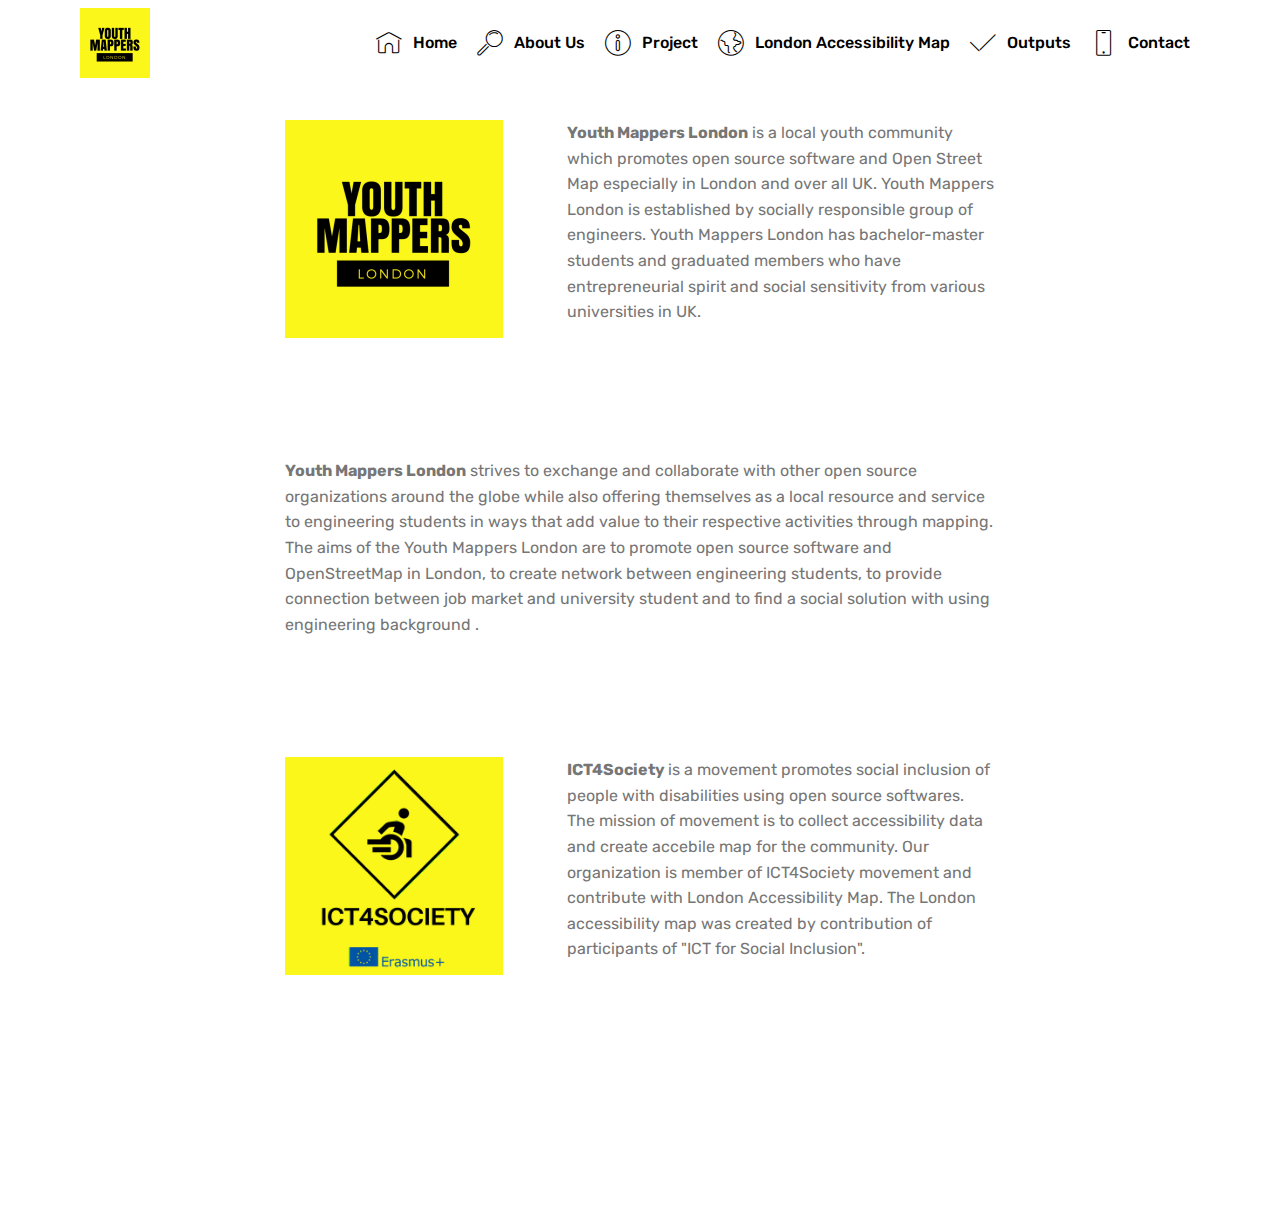
<file: aboutus.html>
<!DOCTYPE html>
<html  >
<head>
  <!-- Site made with Mobirise Website Builder v4.9.6, https://mobirise.com -->
  <meta charset="UTF-8">
  <meta http-equiv="X-UA-Compatible" content="IE=edge">
  <meta name="generator" content="Mobirise v4.9.6, mobirise.com">
  <meta name="viewport" content="width=device-width, initial-scale=1, minimum-scale=1">
  <link rel="shortcut icon" href="assets/images/app-1.co-4-128x128.png" type="image/x-icon">
  <meta name="description" content="Youth Mappers London">
  
  <title>About Us</title>
  <link rel="stylesheet" href="assets/web/assets/mobirise-icons/mobirise-icons.css">
  <link rel="stylesheet" href="assets/tether/tether.min.css">
  <link rel="stylesheet" href="assets/bootstrap/css/bootstrap.min.css">
  <link rel="stylesheet" href="assets/bootstrap/css/bootstrap-grid.min.css">
  <link rel="stylesheet" href="assets/bootstrap/css/bootstrap-reboot.min.css">
  <link rel="stylesheet" href="assets/dropdown/css/style.css">
  <link rel="stylesheet" href="assets/socicon/css/styles.css">
  <link rel="stylesheet" href="assets/theme/css/style.css">
  <link rel="stylesheet" href="assets/mobirise/css/mbr-additional.css" type="text/css">
  
  
  
</head>
<body>
  <section class="mbr-section content6 cid-qCorJn6EsH" id="content6-w">
    
     
    
    <div class="container">
        <div class="media-container-row">
            <div class="col-12 col-md-8">
                <div class="media-container-row">
                    <div class="mbr-figure" style="width: 60%;">
                      <img src="assets/images/app.co-4-436x436.png" alt="Mobirise" title="">  
                    </div>
                    <div class="media-content">
                        <div class="mbr-section-text">
                            <p class="mbr-text mb-0 mbr-fonts-style display-7"><strong>Youth Mappers London</strong>&nbsp;is a local youth community which promotes open source software and Open Street Map especially in London and over all UK. Youth Mappers London is established by socially responsible group of engineers. Youth Mappers London has bachelor-master students and graduated members who have entrepreneurial spirit and social sensitivity from various universities in UK.&nbsp;</p>
                        </div>
                    </div>
                </div>
            </div>
        </div>
    </div>
</section>

<section class="engine"><a href="https://mobirise.info/q">responsive website templates</a></section><section class="mbr-section article content1 cid-qCovNuyhMN" id="content1-z">
    
     

    <div class="container">
        <div class="media-container-row">
            <div class="mbr-text col-12 col-md-8 mbr-fonts-style display-7"><strong>Youth Mappers London</strong>&nbsp;strives to exchange and collaborate with other open source organizations around the globe while also offering themselves as a local resource and service to engineering students in ways that add value to their respective activities through mapping. The aims of the Youth Mappers London are to promote open source software and OpenStreetMap in London, to create network between engineering students, to provide connection between job market and university student
 and to find a social solution with using engineering background .</div>
        </div>
    </div>
</section>

<section class="menu cid-qCnJuYFNDM" once="menu" id="menu1-q">

    

    <nav class="navbar navbar-expand beta-menu navbar-dropdown align-items-center navbar-fixed-top navbar-toggleable-sm">
        <button class="navbar-toggler navbar-toggler-right" type="button" data-toggle="collapse" data-target="#navbarSupportedContent" aria-controls="navbarSupportedContent" aria-expanded="false" aria-label="Toggle navigation">
            <div class="hamburger">
                <span></span>
                <span></span>
                <span></span>
                <span></span>
            </div>
        </button>
        <div class="menu-logo">
            <div class="navbar-brand">
                <span class="navbar-logo">
                    <a href="index.html">
                         <img src="assets/images/app.co-4-140x140.png" alt="Mobirise" title="" style="height: 4.4rem;">
                    </a>
                </span>
                <span class="navbar-caption-wrap"><a class="navbar-caption text-black display-4" href="index.html"></a></span>
            </div>
        </div>
        <div class="collapse navbar-collapse" id="navbarSupportedContent">
            <ul class="navbar-nav nav-dropdown nav-right" data-app-modern-menu="true"><li class="nav-item">
                    <a class="nav-link link text-black display-4" href="index.html">
                        <span class="mbri-home mbr-iconfont mbr-iconfont-btn"></span>Home</a>
                </li><li class="nav-item"><a class="nav-link link text-black display-4" href="aboutus.html"><span class="mbri-search mbr-iconfont mbr-iconfont-btn"></span>
                        About Us</a></li><li class="nav-item"><a class="nav-link link text-black display-4" href="project.html"><span class="mbri-info mbr-iconfont mbr-iconfont-btn"></span>Project</a></li>
                <li class="nav-item">
                    <a class="nav-link link text-black display-4" href="map.html"><span class="mbri-globe mbr-iconfont mbr-iconfont-btn"></span>London Accessibility Map</a>
                </li><li class="nav-item"><a class="nav-link link text-black display-4" href="outputs.html"><span class="mbri-success mbr-iconfont mbr-iconfont-btn"></span>Outputs</a></li><li class="nav-item"><a class="nav-link link text-black display-4" href="contact.html"><span class="mbri-mobile mbr-iconfont mbr-iconfont-btn"></span>Contact</a></li></ul>
            
        </div>
    </nav>
</section>

<section class="mbr-section content6 cid-qCotviif90" id="content6-y">
    
     
    
    <div class="container">
        <div class="media-container-row">
            <div class="col-12 col-md-8">
                <div class="media-container-row">
                    <div class="mbr-figure" style="width: 60%;">
                      <img src="assets/images/tree-of-hopefoundation-2-500x500.png" alt="Mobirise" title="">  
                    </div>
                    <div class="media-content">
                        <div class="mbr-section-text">
                            <p class="mbr-text mb-0 mbr-fonts-style display-7">
                               <strong>ICT4Society </strong>is a movement promotes social inclusion of people with disabilities using open source softwares. The mission of movement is to collect accessibility data and create accebile map for the community. Our organization is member of ICT4Society movement and contribute with London Accessibility Map. The London accessibility map was created by contribution of participants of "ICT for Social Inclusion".</p>
                        </div>
                    </div>
                </div>
            </div>
        </div>
    </div>
</section>

<section class="cid-qCoNxwQwIz mbr-reveal" id="footer5-12">

    

    

    <div class="container">
        <div class="media-container-row">
            <div class="col-md-3">
                <div class="media-wrap">
                    <a href="index.html">
                       <img src="assets/images/app.co-4-192x192.png" alt="Mobirise" title="">
                    </a>
                </div>
            </div>
            <div class="col-md-9">
                <p class="mbr-text align-right links mbr-fonts-style display-7">
                    <a href="/aboutus.html" class="text-black" target="_blank"></a><a href="aboutus.html" target="_blank" class="text-black">ABOUT&nbsp;US</a>&nbsp;&nbsp; &nbsp;<a href="project.html" class="text-black">PROJECT&nbsp;</a> &nbsp;<a href="map.html" class="text-black">LONDON ACCESSIBILITY MAP </a>&nbsp; &nbsp;&nbsp;<a href="contact.html" class="text-black">CONTACT</a>
                </p>
            </div>
        </div>
        <div class="footer-lower">
            <div class="media-container-row">
                <div class="col-md-12">
                    <hr>
                </div>
            </div>
            <div class="media-container-row mbr-white">
                <div class="col-md-6 copyright">
                    <p class="mbr-text mbr-fonts-style display-7">© Copyright 2018 Youth Mappers London - All Rights Reserved</p>
                </div>
                <div class="col-md-6">
                    <div class="social-list align-right">
                        <div class="soc-item">
                            <a href="https://www.facebook.com/Youth-OpenStreetMap-Community-446071242409077/" target="_blank">
                                <span class="mbr-iconfont mbr-iconfont-social socicon-facebook socicon"></span>
                            </a>
                        </div>
                        
                        
                        
                        
                        
                    </div>
                </div>
            </div>
        </div>
    </div>
</section>


  <script src="assets/web/assets/jquery/jquery.min.js"></script>
  <script src="assets/popper/popper.min.js"></script>
  <script src="assets/tether/tether.min.js"></script>
  <script src="assets/bootstrap/js/bootstrap.min.js"></script>
  <script src="assets/smoothscroll/smooth-scroll.js"></script>
  <script src="assets/dropdown/js/script.min.js"></script>
  <script src="assets/touchswipe/jquery.touch-swipe.min.js"></script>
  <script src="assets/theme/js/script.js"></script>
  
  
</body>
</html>
</file>
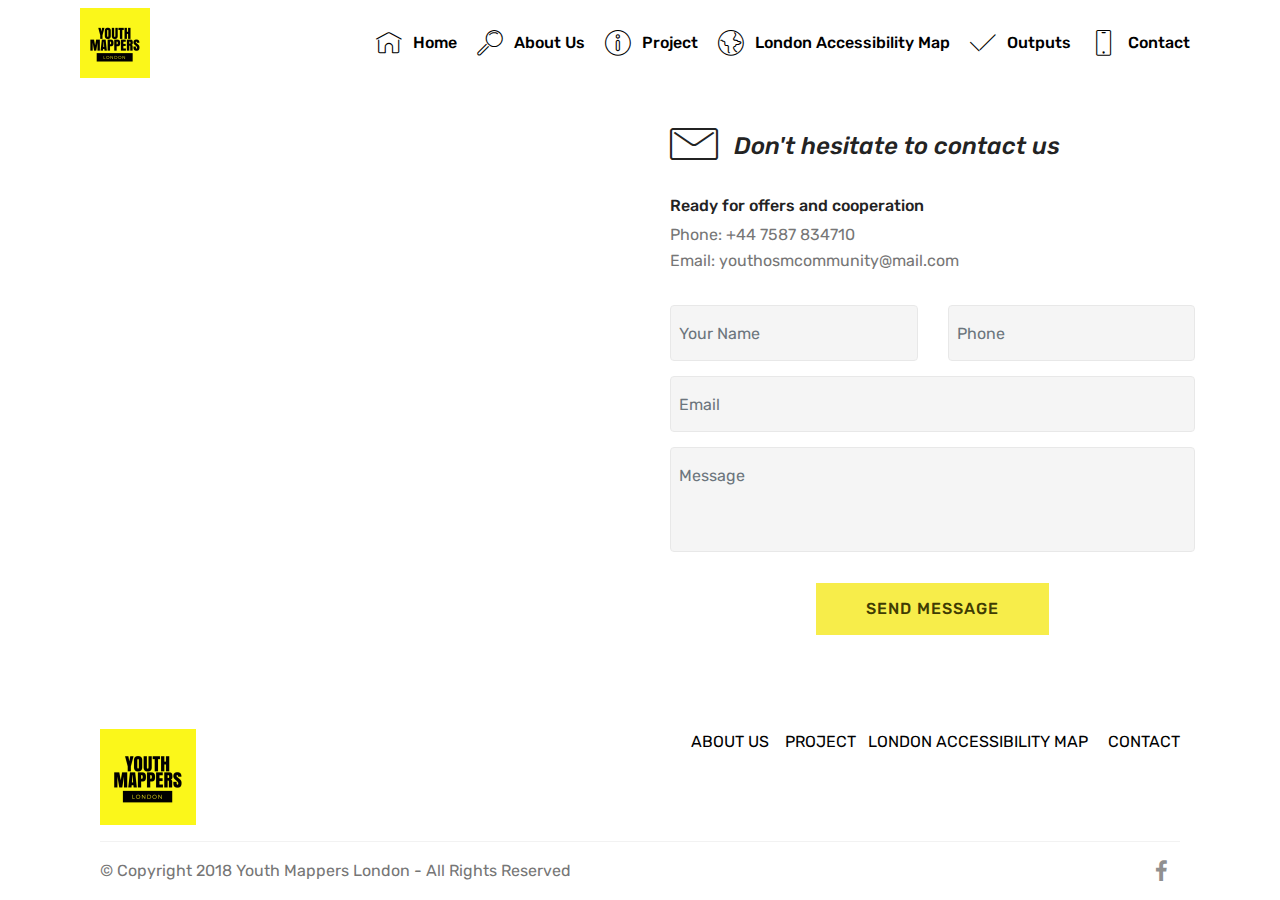
<file: contact.html>
<!DOCTYPE html>
<html  >
<head>
  <!-- Site made with Mobirise Website Builder v4.9.6, https://mobirise.com -->
  <meta charset="UTF-8">
  <meta http-equiv="X-UA-Compatible" content="IE=edge">
  <meta name="generator" content="Mobirise v4.9.6, mobirise.com">
  <meta name="viewport" content="width=device-width, initial-scale=1, minimum-scale=1">
  <link rel="shortcut icon" href="assets/images/app-1.co-4-128x128.png" type="image/x-icon">
  <meta name="description" content="Youth Mappers London">
  
  <title>Contact</title>
  <link rel="stylesheet" href="assets/web/assets/mobirise-icons/mobirise-icons.css">
  <link rel="stylesheet" href="assets/tether/tether.min.css">
  <link rel="stylesheet" href="assets/bootstrap/css/bootstrap.min.css">
  <link rel="stylesheet" href="assets/bootstrap/css/bootstrap-grid.min.css">
  <link rel="stylesheet" href="assets/bootstrap/css/bootstrap-reboot.min.css">
  <link rel="stylesheet" href="assets/dropdown/css/style.css">
  <link rel="stylesheet" href="assets/socicon/css/styles.css">
  <link rel="stylesheet" href="assets/theme/css/style.css">
  <link rel="stylesheet" href="assets/mobirise/css/mbr-additional.css" type="text/css">
  
  
  
</head>
<body>
  <section class="menu cid-qCnJuYFNDM" once="menu" id="menu1-13">

    

    <nav class="navbar navbar-expand beta-menu navbar-dropdown align-items-center navbar-fixed-top navbar-toggleable-sm">
        <button class="navbar-toggler navbar-toggler-right" type="button" data-toggle="collapse" data-target="#navbarSupportedContent" aria-controls="navbarSupportedContent" aria-expanded="false" aria-label="Toggle navigation">
            <div class="hamburger">
                <span></span>
                <span></span>
                <span></span>
                <span></span>
            </div>
        </button>
        <div class="menu-logo">
            <div class="navbar-brand">
                <span class="navbar-logo">
                    <a href="index.html">
                         <img src="assets/images/app.co-4-140x140.png" alt="Mobirise" title="" style="height: 4.4rem;">
                    </a>
                </span>
                <span class="navbar-caption-wrap"><a class="navbar-caption text-black display-4" href="index.html"></a></span>
            </div>
        </div>
        <div class="collapse navbar-collapse" id="navbarSupportedContent">
            <ul class="navbar-nav nav-dropdown nav-right" data-app-modern-menu="true"><li class="nav-item">
                    <a class="nav-link link text-black display-4" href="index.html">
                        <span class="mbri-home mbr-iconfont mbr-iconfont-btn"></span>Home</a>
                </li><li class="nav-item"><a class="nav-link link text-black display-4" href="aboutus.html"><span class="mbri-search mbr-iconfont mbr-iconfont-btn"></span>
                        About Us</a></li><li class="nav-item"><a class="nav-link link text-black display-4" href="project.html"><span class="mbri-info mbr-iconfont mbr-iconfont-btn"></span>Project</a></li>
                <li class="nav-item">
                    <a class="nav-link link text-black display-4" href="map.html"><span class="mbri-globe mbr-iconfont mbr-iconfont-btn"></span>London Accessibility Map</a>
                </li><li class="nav-item"><a class="nav-link link text-black display-4" href="outputs.html"><span class="mbri-success mbr-iconfont mbr-iconfont-btn"></span>Outputs</a></li><li class="nav-item"><a class="nav-link link text-black display-4" href="contact.html"><span class="mbri-mobile mbr-iconfont mbr-iconfont-btn"></span>Contact</a></li></ul>
            
        </div>
    </nav>
</section>

<section class="engine"><a href="https://mobirise.info/g">build your own site</a></section><section class="mbr-section form4 cid-qCp1wqNWbA" id="form4-1g">

    

    
    <div class="container">
        <div class="row">
            <div class="col-md-6">
                <div class="google-map"></div>
            </div>
            <div class="col-md-6">
                
                <div>
                    <div class="icon-block pb-3">
                        <span class="icon-block__icon">
                            <span class="mbri-letter mbr-iconfont"></span>
                        </span>
                        <h4 class="icon-block__title align-left mbr-fonts-style display-5">Don't hesitate to contact us</h4>
                    </div>
                    <div class="icon-contacts pb-3">
                        <h5 class="align-left mbr-fonts-style display-7">Ready for offers and cooperation</h5>
                        <p class="mbr-text align-left mbr-fonts-style display-7">Phone: +44 7587 834710<br>Email: youthosmcommunity@mail.com</p>
                    </div>
                </div>
                <div data-form-type="formoid">
                    <div data-form-alert="" hidden="">Thanks for filling out the form!</div>
                    <form class="block mbr-form" action="https://mobirise.com/" method="post" data-form-title="Mobirise Form"><input type="hidden" name="email" data-form-email="true" value="Zdf1+c28C3788oeqN3dO5cKBqr68GKTEBvWwO43YcnwWEe5qe/L93XNmiP4iu8CBZF7VNR2AOhvOkQKA2fqxjLIqb1JLAq61Rv6CmZANkngXL7aiAoLlamPCKO+tr9QC">
                        <div class="row">
                            <div class="col-md-6 multi-horizontal" data-for="name">
                                <input type="text" class="form-control input" name="name" data-form-field="Name" placeholder="Your Name" required="" id="name-form4-1g">
                            </div>
                            <div class="col-md-6 multi-horizontal" data-for="phone">
                                <input type="text" class="form-control input" name="phone" data-form-field="Phone" placeholder="Phone" required="" id="phone-form4-1g">
                            </div>
                            <div class="col-md-12" data-for="email">
                                <input type="text" class="form-control input" name="email" data-form-field="Email" placeholder="Email" required="" id="email-form4-1g">
                            </div>
                            <div class="col-md-12" data-for="message">
                                <textarea class="form-control input" name="message" rows="3" data-form-field="Message" placeholder="Message" style="resize:none" id="message-form4-1g"></textarea>
                            </div>
                            <div class="input-group-btn col-md-12" style="margin-top: 10px;"><button href="" type="submit" class="btn btn-form btn-success display-4">SEND MESSAGE</button></div>
                        </div>
                    </form>
                </div>
            </div>
        </div>
    </div>
</section>

<section class="cid-qCp1Z9pJem mbr-reveal" id="footer5-1h">

    

    

    <div class="container">
        <div class="media-container-row">
            <div class="col-md-3">
                <div class="media-wrap">
                    <a href="index.html">
                       <img src="assets/images/app.co-4-192x192.png" alt="Mobirise" title="">
                    </a>
                </div>
            </div>
            <div class="col-md-9">
                <p class="mbr-text align-right links mbr-fonts-style display-7">
                    <a href="/aboutus.html" class="text-black" target="_blank"></a><a href="aboutus.html" class="text-black">ABOUT&nbsp;US&nbsp;</a>&nbsp; &nbsp;<a href="project.html" class="text-black">PROJECT&nbsp;</a>&nbsp; <a href="map.html" class="text-black">LONDON&nbsp;ACCESSIBILITY MAP &nbsp;</a> &nbsp;&nbsp;<a href="contact.html" class="text-black">CONTACT</a>
                </p>
            </div>
        </div>
        <div class="footer-lower">
            <div class="media-container-row">
                <div class="col-md-12">
                    <hr>
                </div>
            </div>
            <div class="media-container-row mbr-white">
                <div class="col-md-6 copyright">
                    <p class="mbr-text mbr-fonts-style display-7">© Copyright 2018 Youth Mappers London - All Rights Reserved</p>
                </div>
                <div class="col-md-6">
                    <div class="social-list align-right">
                        <div class="soc-item">
                            <a href="https://www.facebook.com/Youth-OpenStreetMap-Community-446071242409077/" target="_blank">
                                <span class="mbr-iconfont mbr-iconfont-social socicon-facebook socicon"></span>
                            </a>
                        </div>
                        
                        
                        
                        
                        
                    </div>
                </div>
            </div>
        </div>
    </div>
</section>


  <script src="assets/web/assets/jquery/jquery.min.js"></script>
  <script src="assets/popper/popper.min.js"></script>
  <script src="assets/tether/tether.min.js"></script>
  <script src="assets/bootstrap/js/bootstrap.min.js"></script>
  <script src="assets/smoothscroll/smooth-scroll.js"></script>
  <script src="assets/dropdown/js/script.min.js"></script>
  <script src="assets/touchswipe/jquery.touch-swipe.min.js"></script>
  <script src="assets/theme/js/script.js"></script>
  <script src="assets/formoid/formoid.min.js"></script>
  
  
</body>
</html>
</file>
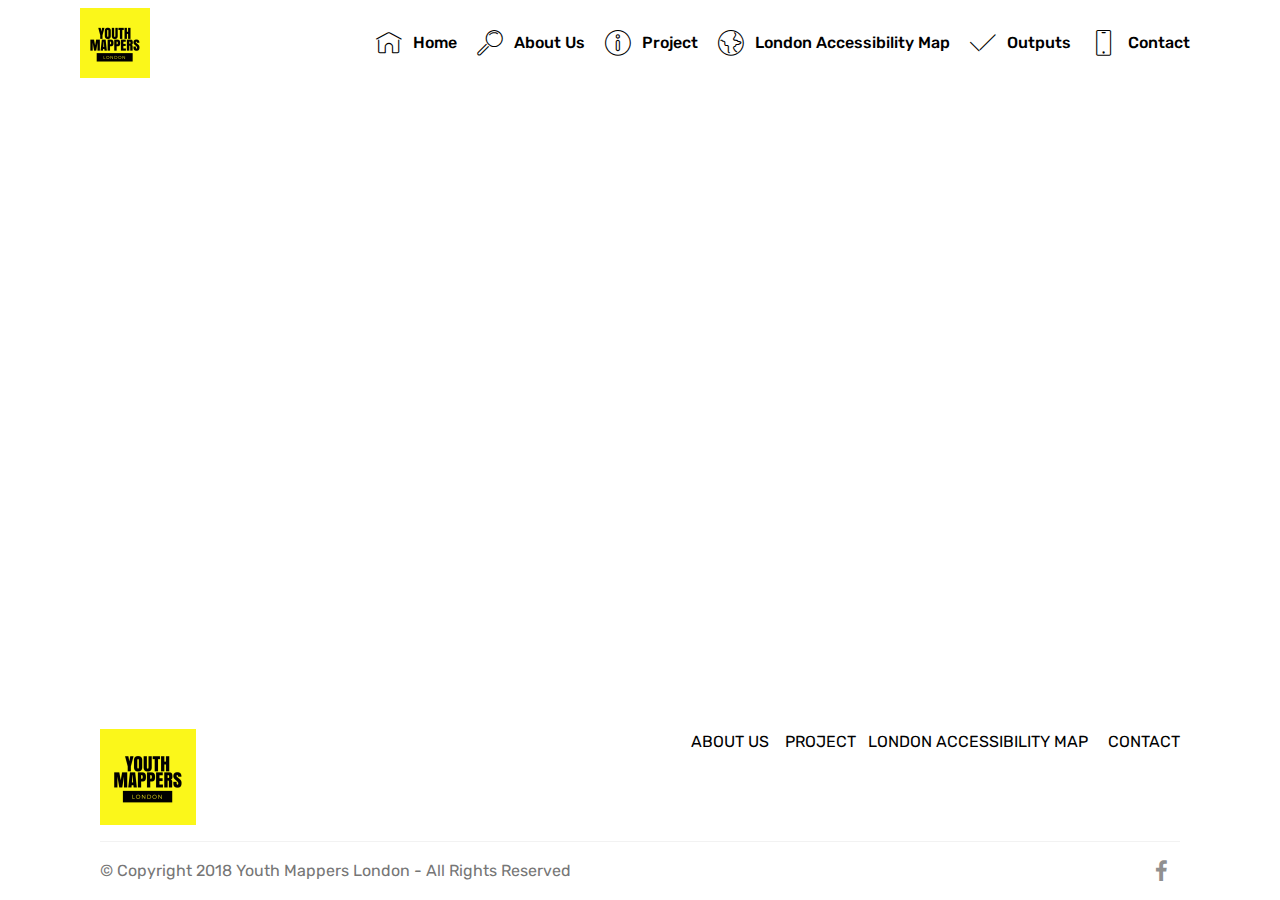
<file: map.html>
<!DOCTYPE html>
<html  >
<head>
  <!-- Site made with Mobirise Website Builder v4.9.6, https://mobirise.com -->
  <meta charset="UTF-8">
  <meta http-equiv="X-UA-Compatible" content="IE=edge">
  <meta name="generator" content="Mobirise v4.9.6, mobirise.com">
  <meta name="viewport" content="width=device-width, initial-scale=1, minimum-scale=1">
  <link rel="shortcut icon" href="assets/images/app-1.co-4-128x128.png" type="image/x-icon">
  <meta name="description" content="Youth Mappers London">
  
  <title>London Accessibility Map</title>
  <link rel="stylesheet" href="assets/web/assets/mobirise-icons/mobirise-icons.css">
  <link rel="stylesheet" href="assets/tether/tether.min.css">
  <link rel="stylesheet" href="assets/bootstrap/css/bootstrap.min.css">
  <link rel="stylesheet" href="assets/bootstrap/css/bootstrap-grid.min.css">
  <link rel="stylesheet" href="assets/bootstrap/css/bootstrap-reboot.min.css">
  <link rel="stylesheet" href="assets/dropdown/css/style.css">
  <link rel="stylesheet" href="assets/socicon/css/styles.css">
  <link rel="stylesheet" href="assets/theme/css/style.css">
  <link rel="stylesheet" href="assets/mobirise/css/mbr-additional.css" type="text/css">
  
  
  
</head>
<body>
  <section class="map2 cid-qCM7zmcF5N" id="map2-1p">

    

    <div class="container">
        <div class="media-container-row">
            <div class="col-md-8">
                <div class="google-map"></div>
        </div>
    </div>
</div></section>

<section class="engine"><a href="https://mobirise.info/f">simple web builder</a></section><section class="menu cid-qCnJuYFNDM" once="menu" id="menu1-t">

    

    <nav class="navbar navbar-expand beta-menu navbar-dropdown align-items-center navbar-fixed-top navbar-toggleable-sm">
        <button class="navbar-toggler navbar-toggler-right" type="button" data-toggle="collapse" data-target="#navbarSupportedContent" aria-controls="navbarSupportedContent" aria-expanded="false" aria-label="Toggle navigation">
            <div class="hamburger">
                <span></span>
                <span></span>
                <span></span>
                <span></span>
            </div>
        </button>
        <div class="menu-logo">
            <div class="navbar-brand">
                <span class="navbar-logo">
                    <a href="index.html">
                         <img src="assets/images/app.co-4-140x140.png" alt="Mobirise" title="" style="height: 4.4rem;">
                    </a>
                </span>
                <span class="navbar-caption-wrap"><a class="navbar-caption text-black display-4" href="index.html"></a></span>
            </div>
        </div>
        <div class="collapse navbar-collapse" id="navbarSupportedContent">
            <ul class="navbar-nav nav-dropdown nav-right" data-app-modern-menu="true"><li class="nav-item">
                    <a class="nav-link link text-black display-4" href="index.html">
                        <span class="mbri-home mbr-iconfont mbr-iconfont-btn"></span>Home</a>
                </li><li class="nav-item"><a class="nav-link link text-black display-4" href="aboutus.html"><span class="mbri-search mbr-iconfont mbr-iconfont-btn"></span>
                        About Us</a></li><li class="nav-item"><a class="nav-link link text-black display-4" href="project.html"><span class="mbri-info mbr-iconfont mbr-iconfont-btn"></span>Project</a></li>
                <li class="nav-item">
                    <a class="nav-link link text-black display-4" href="map.html"><span class="mbri-globe mbr-iconfont mbr-iconfont-btn"></span>London Accessibility Map</a>
                </li><li class="nav-item"><a class="nav-link link text-black display-4" href="outputs.html"><span class="mbri-success mbr-iconfont mbr-iconfont-btn"></span>Outputs</a></li><li class="nav-item"><a class="nav-link link text-black display-4" href="contact.html"><span class="mbri-mobile mbr-iconfont mbr-iconfont-btn"></span>Contact</a></li></ul>
            
        </div>
    </nav>
</section>

<section class="cid-qCp0dr92ay mbr-reveal" id="footer5-1d">

    

    

    <div class="container">
        <div class="media-container-row">
            <div class="col-md-3">
                <div class="media-wrap">
                    <a href="index.html">
                       <img src="assets/images/app.co-4-192x192.png" alt="Mobirise" title="">
                    </a>
                </div>
            </div>
            <div class="col-md-9">
                <p class="mbr-text align-right links mbr-fonts-style display-7">
                    <a href="/aboutus.html" class="text-black" target="_blank"></a><a href="aboutus.html" target="_blank" class="text-black">ABOUT&nbsp;US&nbsp;</a>&nbsp; &nbsp;<a href="project.html" class="text-black">PROJECT&nbsp;</a>&nbsp;<a href="map.html" class="text-black"> LONDON&nbsp;ACCESSIBILITY MAP</a> &nbsp; &nbsp;&nbsp;<a href="contact.html" class="text-black">CONTACT</a>
                </p>
            </div>
        </div>
        <div class="footer-lower">
            <div class="media-container-row">
                <div class="col-md-12">
                    <hr>
                </div>
            </div>
            <div class="media-container-row mbr-white">
                <div class="col-md-6 copyright">
                    <p class="mbr-text mbr-fonts-style display-7">© Copyright 2018 Youth Mappers London - All Rights Reserved</p>
                </div>
                <div class="col-md-6">
                    <div class="social-list align-right">
                        <div class="soc-item">
                            <a href="https://www.facebook.com/Youth-OpenStreetMap-Community-446071242409077/" target="_blank">
                                <span class="mbr-iconfont mbr-iconfont-social socicon-facebook socicon"></span>
                            </a>
                        </div>
                        
                        
                        
                        
                        
                    </div>
                </div>
            </div>
        </div>
    </div>
</section>


  <script src="assets/web/assets/jquery/jquery.min.js"></script>
  <script src="assets/popper/popper.min.js"></script>
  <script src="assets/tether/tether.min.js"></script>
  <script src="assets/bootstrap/js/bootstrap.min.js"></script>
  <script src="assets/smoothscroll/smooth-scroll.js"></script>
  <script src="assets/dropdown/js/script.min.js"></script>
  <script src="assets/touchswipe/jquery.touch-swipe.min.js"></script>
  <script src="assets/theme/js/script.js"></script>
  
  
</body>
</html>
</file>
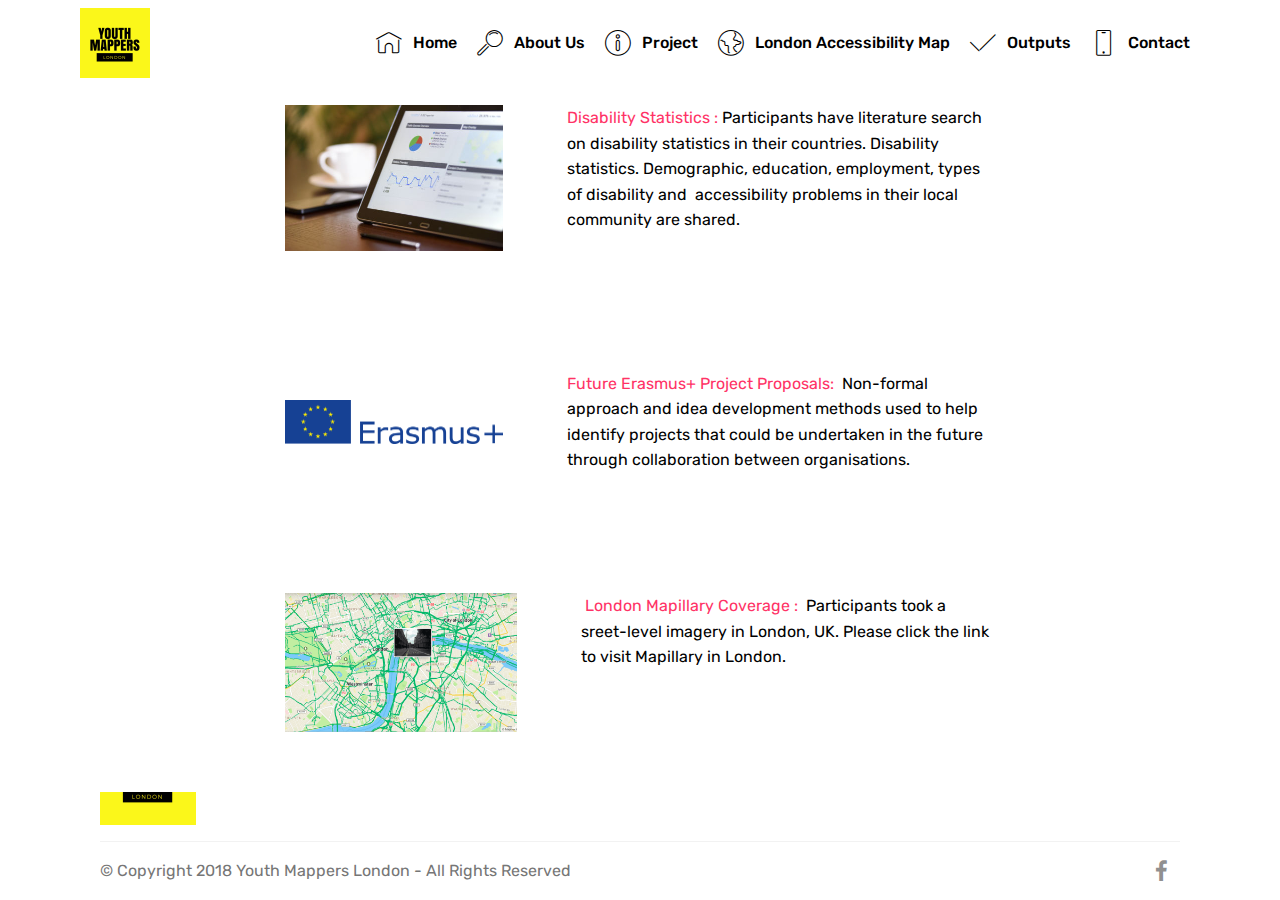
<file: outputs.html>
<!DOCTYPE html>
<html  >
<head>
  <!-- Site made with Mobirise Website Builder v4.9.6, https://mobirise.com -->
  <meta charset="UTF-8">
  <meta http-equiv="X-UA-Compatible" content="IE=edge">
  <meta name="generator" content="Mobirise v4.9.6, mobirise.com">
  <meta name="viewport" content="width=device-width, initial-scale=1, minimum-scale=1">
  <link rel="shortcut icon" href="assets/images/app-1.co-4-128x128.png" type="image/x-icon">
  <meta name="description" content="Youth Mappers London">
  
  <title>Outputs</title>
  <link rel="stylesheet" href="assets/web/assets/mobirise-icons/mobirise-icons.css">
  <link rel="stylesheet" href="assets/tether/tether.min.css">
  <link rel="stylesheet" href="assets/bootstrap/css/bootstrap.min.css">
  <link rel="stylesheet" href="assets/bootstrap/css/bootstrap-grid.min.css">
  <link rel="stylesheet" href="assets/bootstrap/css/bootstrap-reboot.min.css">
  <link rel="stylesheet" href="assets/dropdown/css/style.css">
  <link rel="stylesheet" href="assets/socicon/css/styles.css">
  <link rel="stylesheet" href="assets/theme/css/style.css">
  <link rel="stylesheet" href="assets/mobirise/css/mbr-additional.css" type="text/css">
  
  
  
</head>
<body>
  <section class="mbr-section content6 cid-qYAMOCBCDA" id="content6-1x">
    
     
    
    <div class="container">
        <div class="media-container-row">
            <div class="col-12 col-md-8">
                <div class="media-container-row">
                    <div class="mbr-figure" style="width: 60%;">
                      <a href="https://www.facebook.com/youthmapperslondon/"><img src="assets/images/mbr-436x291.jpg" alt="Mobirise" title=""></a>  
                    </div>
                    <div class="media-content">
                        <div class="mbr-section-text">
                            <p class="mbr-text mb-0 mbr-fonts-style display-7"><strong><a href="https://drive.google.com/open?id=1a_j5zhHAYI9sKWgYsVy_hxVqT4FYFrwQ">Disability Statistics : </a></strong><a href="https://drive.google.com/open?id=1a_j5zhHAYI9sKWgYsVy_hxVqT4FYFrwQ" class="text-black">Participants have literature search on disability statistics in their countries. Disability statistics. Demographic, education, employment, types of disability and &nbsp;accessibility problems in their local community are shared.</a><br></p>
                        </div>
                    </div>
                </div>
            </div>
        </div>
    </div>
</section>

<section class="engine"><a href="https://mobirise.info/d">free site maker</a></section><section class="mbr-section content6 cid-qYAMQOEXHx" id="content6-20">
    
     
    
    <div class="container">
        <div class="media-container-row">
            <div class="col-12 col-md-8">
                <div class="media-container-row">
                    <div class="mbr-figure" style="width: 60%;">
                      <a href="https://www.facebook.com/youthmapperslondon/"><img src="assets/images/logo-erasmus-plus-436x89.png" alt="Mobirise" title=""></a>  
                    </div>
                    <div class="media-content">
                        <div class="mbr-section-text">
                            <p class="mbr-text mb-0 mbr-fonts-style display-7"><strong><a href="https://drive.google.com/open?id=1dBDF29asEf_-TykXerh1SPyUHDo9vPHQ">Future Erasmus+ Project Proposals: &nbsp;</a></strong><a href="https://drive.google.com/open?id=1dBDF29asEf_-TykXerh1SPyUHDo9vPHQ" class="text-black">Non-formal approach and idea development methods used to help identify projects that could be undertaken in the future through collaboration between organisations.&nbsp;</a><br></p>
                        </div>
                    </div>
                </div>
            </div>
        </div>
    </div>
</section>

<section class="menu cid-qCnJuYFNDM" once="menu" id="menu1-s">

    

    <nav class="navbar navbar-expand beta-menu navbar-dropdown align-items-center navbar-fixed-top navbar-toggleable-sm">
        <button class="navbar-toggler navbar-toggler-right" type="button" data-toggle="collapse" data-target="#navbarSupportedContent" aria-controls="navbarSupportedContent" aria-expanded="false" aria-label="Toggle navigation">
            <div class="hamburger">
                <span></span>
                <span></span>
                <span></span>
                <span></span>
            </div>
        </button>
        <div class="menu-logo">
            <div class="navbar-brand">
                <span class="navbar-logo">
                    <a href="index.html">
                         <img src="assets/images/app.co-4-140x140.png" alt="Mobirise" title="" style="height: 4.4rem;">
                    </a>
                </span>
                <span class="navbar-caption-wrap"><a class="navbar-caption text-black display-4" href="index.html"></a></span>
            </div>
        </div>
        <div class="collapse navbar-collapse" id="navbarSupportedContent">
            <ul class="navbar-nav nav-dropdown nav-right" data-app-modern-menu="true"><li class="nav-item">
                    <a class="nav-link link text-black display-4" href="index.html">
                        <span class="mbri-home mbr-iconfont mbr-iconfont-btn"></span>Home</a>
                </li><li class="nav-item"><a class="nav-link link text-black display-4" href="aboutus.html"><span class="mbri-search mbr-iconfont mbr-iconfont-btn"></span>
                        About Us</a></li><li class="nav-item"><a class="nav-link link text-black display-4" href="project.html"><span class="mbri-info mbr-iconfont mbr-iconfont-btn"></span>Project</a></li>
                <li class="nav-item">
                    <a class="nav-link link text-black display-4" href="map.html"><span class="mbri-globe mbr-iconfont mbr-iconfont-btn"></span>London Accessibility Map</a>
                </li><li class="nav-item"><a class="nav-link link text-black display-4" href="outputs.html"><span class="mbri-success mbr-iconfont mbr-iconfont-btn"></span>Outputs</a></li><li class="nav-item"><a class="nav-link link text-black display-4" href="contact.html"><span class="mbri-mobile mbr-iconfont mbr-iconfont-btn"></span>Contact</a></li></ul>
            
        </div>
    </nav>
</section>

<section class="mbr-section content6 cid-qYAMW54LLC" id="content6-21">
    
     
    
    <div class="container">
        <div class="media-container-row">
            <div class="col-12 col-md-8">
                <div class="media-container-row">
                    <div class="mbr-figure" style="width: 65%;">
                      <a href="https://www.facebook.com/youthmapperslondon/"><img src="assets/images/screen-shot-2018-07-23-at-06.55.49-436x261.png" alt="Mobirise" title=""></a>  
                    </div>
                    <div class="media-content">
                        <div class="mbr-section-text">
                            <p class="mbr-text mb-0 mbr-fonts-style display-7"><strong><a href="https://drive.google.com/open?id=1LWAEBgc6KA9p9GB2sNEaP6eG9-B9rSYI">&nbsp;London Mapillary Coverage : &nbsp;</a></strong><a href="https://drive.google.com/open?id=1LWAEBgc6KA9p9GB2sNEaP6eG9-B9rSYI" class="text-black">Participants took a sreet-level imagery in London, UK.
Please click the link to visit Mapillary in London.</a></p>
                        </div>
                    </div>
                </div>
            </div>
        </div>
    </div>
</section>

<section class="cid-qCp12nHMsG mbr-reveal" id="footer5-1f">

    

    

    <div class="container">
        <div class="media-container-row">
            <div class="col-md-3">
                <div class="media-wrap">
                    <a href="index.html">
                       <img src="assets/images/app.co-4-192x192.png" alt="Mobirise" title="">
                    </a>
                </div>
            </div>
            <div class="col-md-9">
                <p class="mbr-text align-right links mbr-fonts-style display-7">
                    <a href="/aboutus.html" class="text-black" target="_blank"></a><a href="aboutus.html" target="_blank" class="text-black">ABOUT&nbsp;US</a>&nbsp;&nbsp; &nbsp;<a href="project.html" class="text-black">PROJECT&nbsp;</a>&nbsp; <a href="map.html" class="text-black">LONDON&nbsp;ACCESSIBILITY MAP</a> &nbsp; &nbsp;&nbsp;<a href="contact.html" class="text-black">CONTACT</a>
                </p>
            </div>
        </div>
        <div class="footer-lower">
            <div class="media-container-row">
                <div class="col-md-12">
                    <hr>
                </div>
            </div>
            <div class="media-container-row mbr-white">
                <div class="col-md-6 copyright">
                    <p class="mbr-text mbr-fonts-style display-7">© Copyright 2018 Youth Mappers London - All Rights Reserved</p>
                </div>
                <div class="col-md-6">
                    <div class="social-list align-right">
                        <div class="soc-item">
                            <a href="https://www.facebook.com/Youth-OpenStreetMap-Community-446071242409077/" target="_blank">
                                <span class="mbr-iconfont mbr-iconfont-social socicon-facebook socicon"></span>
                            </a>
                        </div>
                        
                        
                        
                        
                        
                    </div>
                </div>
            </div>
        </div>
    </div>
</section>


  <script src="assets/web/assets/jquery/jquery.min.js"></script>
  <script src="assets/popper/popper.min.js"></script>
  <script src="assets/tether/tether.min.js"></script>
  <script src="assets/bootstrap/js/bootstrap.min.js"></script>
  <script src="assets/smoothscroll/smooth-scroll.js"></script>
  <script src="assets/dropdown/js/script.min.js"></script>
  <script src="assets/touchswipe/jquery.touch-swipe.min.js"></script>
  <script src="assets/theme/js/script.js"></script>
  
  
</body>
</html>
</file>
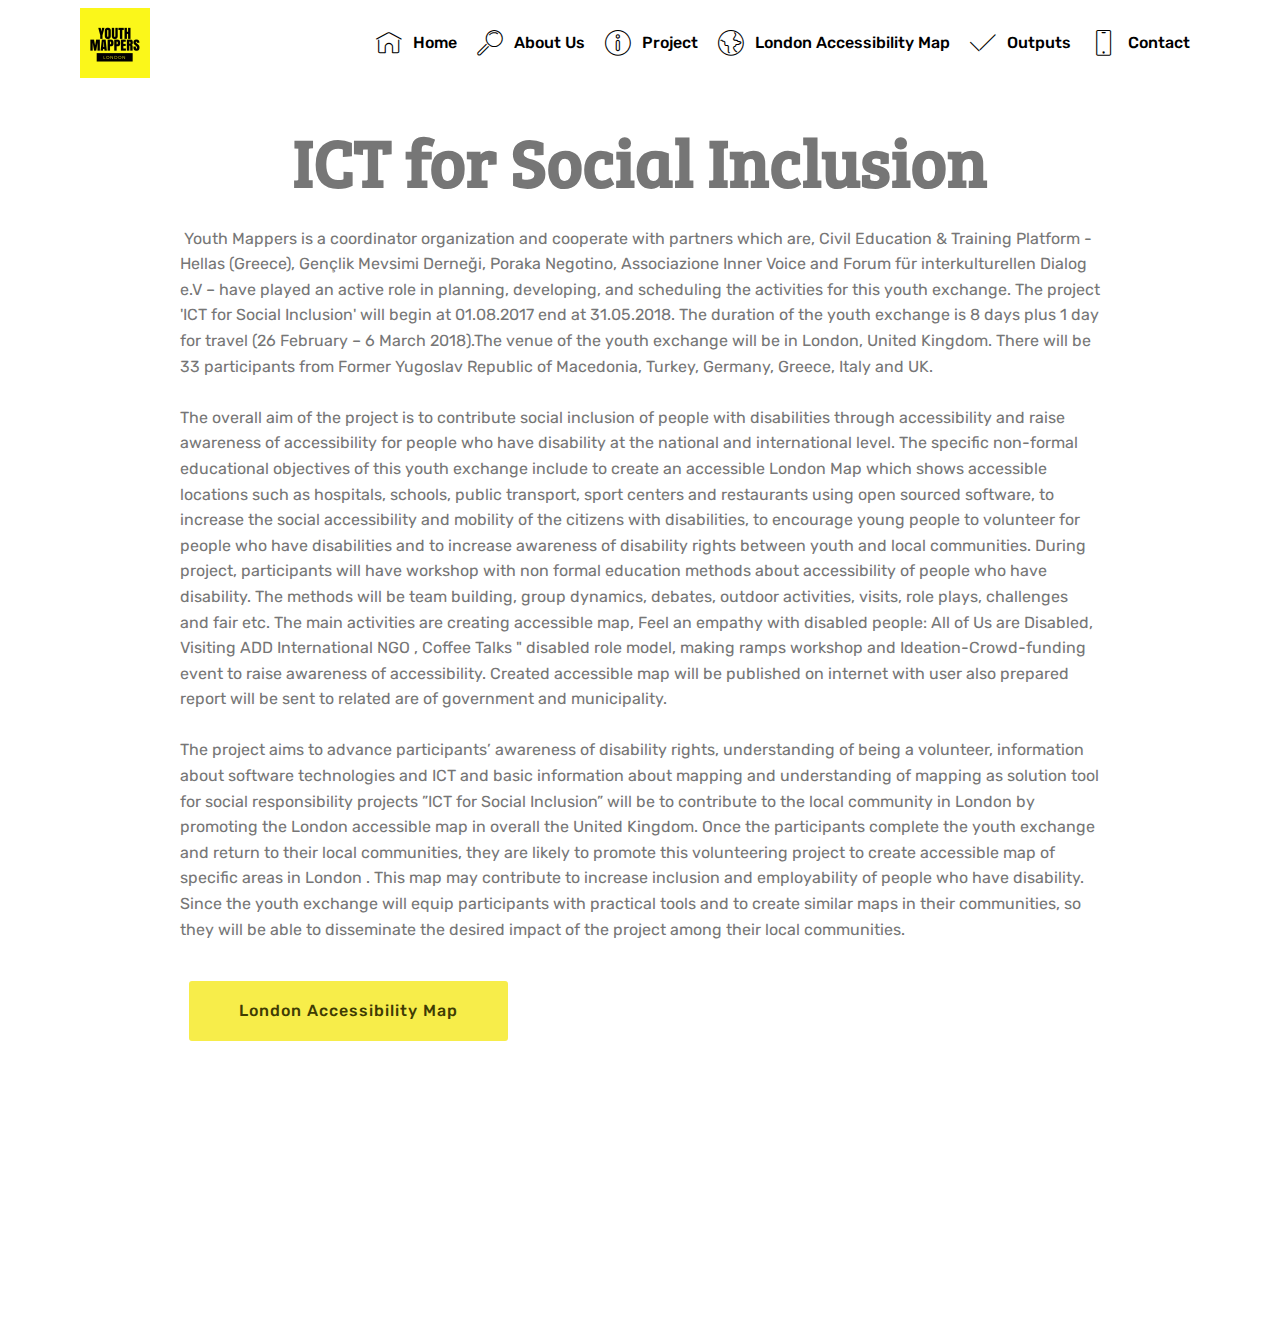
<file: project.html>
<!DOCTYPE html>
<html  >
<head>
  <!-- Site made with Mobirise Website Builder v4.9.6, https://mobirise.com -->
  <meta charset="UTF-8">
  <meta http-equiv="X-UA-Compatible" content="IE=edge">
  <meta name="generator" content="Mobirise v4.9.6, mobirise.com">
  <meta name="viewport" content="width=device-width, initial-scale=1, minimum-scale=1">
  <link rel="shortcut icon" href="assets/images/app-1.co-4-128x128.png" type="image/x-icon">
  <meta name="description" content="Youth Mappers London">
  
  <title>Project</title>
  <link rel="stylesheet" href="assets/web/assets/mobirise-icons/mobirise-icons.css">
  <link rel="stylesheet" href="assets/tether/tether.min.css">
  <link rel="stylesheet" href="assets/bootstrap/css/bootstrap.min.css">
  <link rel="stylesheet" href="assets/bootstrap/css/bootstrap-grid.min.css">
  <link rel="stylesheet" href="assets/bootstrap/css/bootstrap-reboot.min.css">
  <link rel="stylesheet" href="assets/dropdown/css/style.css">
  <link rel="stylesheet" href="assets/socicon/css/styles.css">
  <link rel="stylesheet" href="assets/theme/css/style.css">
  <link rel="stylesheet" href="assets/mobirise/css/mbr-additional.css" type="text/css">
  
  
  
</head>
<body>
  <section class="menu cid-qCnJuYFNDM" once="menu" id="menu1-r">

    

    <nav class="navbar navbar-expand beta-menu navbar-dropdown align-items-center navbar-fixed-top navbar-toggleable-sm">
        <button class="navbar-toggler navbar-toggler-right" type="button" data-toggle="collapse" data-target="#navbarSupportedContent" aria-controls="navbarSupportedContent" aria-expanded="false" aria-label="Toggle navigation">
            <div class="hamburger">
                <span></span>
                <span></span>
                <span></span>
                <span></span>
            </div>
        </button>
        <div class="menu-logo">
            <div class="navbar-brand">
                <span class="navbar-logo">
                    <a href="index.html">
                         <img src="assets/images/app.co-4-140x140.png" alt="Mobirise" title="" style="height: 4.4rem;">
                    </a>
                </span>
                <span class="navbar-caption-wrap"><a class="navbar-caption text-black display-4" href="index.html"></a></span>
            </div>
        </div>
        <div class="collapse navbar-collapse" id="navbarSupportedContent">
            <ul class="navbar-nav nav-dropdown nav-right" data-app-modern-menu="true"><li class="nav-item">
                    <a class="nav-link link text-black display-4" href="index.html">
                        <span class="mbri-home mbr-iconfont mbr-iconfont-btn"></span>Home</a>
                </li><li class="nav-item"><a class="nav-link link text-black display-4" href="aboutus.html"><span class="mbri-search mbr-iconfont mbr-iconfont-btn"></span>
                        About Us</a></li><li class="nav-item"><a class="nav-link link text-black display-4" href="project.html"><span class="mbri-info mbr-iconfont mbr-iconfont-btn"></span>Project</a></li>
                <li class="nav-item">
                    <a class="nav-link link text-black display-4" href="map.html"><span class="mbri-globe mbr-iconfont mbr-iconfont-btn"></span>London Accessibility Map</a>
                </li><li class="nav-item"><a class="nav-link link text-black display-4" href="outputs.html"><span class="mbri-success mbr-iconfont mbr-iconfont-btn"></span>Outputs</a></li><li class="nav-item"><a class="nav-link link text-black display-4" href="contact.html"><span class="mbri-mobile mbr-iconfont mbr-iconfont-btn"></span>Contact</a></li></ul>
            
        </div>
    </nav>
</section>

<section class="engine"><a href="https://mobirise.info/t">free amp template</a></section><section class="header5 cid-qCoWRnKett" id="header5-15">

    

    
    <div class="container">
        <div class="row justify-content-center">
            <div class="mbr-white col-md-10">
                <h1 class="mbr-section-title align-center pb-3 mbr-fonts-style display-1"><strong>ICT for Social Inclusion</strong></h1>
                <p class="mbr-text align-center display-5 pb-3 mbr-fonts-style display-7">&nbsp;Youth Mappers  is a coordinator organization and cooperate with partners which are, Civil Education &amp; Training Platform - Hellas (Greece), Gençlik Mevsimi Derneği, Poraka Negotino, Associazione Inner Voice and Forum für interkulturellen Dialog e.V – have played an active role in planning, developing, and scheduling the activities for this youth exchange. The project 'ICT for Social Inclusion'  will begin at 01.08.2017 end at 31.05.2018. The duration of the youth exchange is 8 days plus 1 day for travel (26 February – 6 March 2018).The venue of the youth exchange will be in London, United Kingdom. 

There will be 33 participants from Former Yugoslav Republic of Macedonia, Turkey, Germany, Greece, Italy and UK.<br><br> The overall aim of the project is to contribute social inclusion of people with disabilities through accessibility and raise awareness of accessibility for people who have disability at the national and international level.

The specific non-formal educational objectives of this youth exchange include to create an accessible London Map which shows accessible locations such as hospitals, schools, public transport, sport centers and restaurants using open sourced software, to increase the social accessibility and mobility of the citizens with disabilities, to encourage young people to volunteer for people who have disabilities and to increase awareness of disability rights between youth and local communities. During project, participants will have workshop with non formal education methods about accessibility of people who have disability. The methods will be team building, group dynamics, debates, outdoor activities, visits, role plays, challenges and fair etc. The main activities are creating accessible map, Feel an empathy with disabled people: All of Us are Disabled, Visiting  ADD International NGO , Coffee Talks " disabled role model, making ramps workshop and Ideation-Crowd-funding event to raise awareness of accessibility. Created accessible map will be published on  internet with user also prepared report will be sent to related are of  government and municipality.
<br><br>
The project aims to advance participants’ awareness of disability rights, understanding of being a volunteer, information about software technologies and ICT and basic information about mapping and understanding of mapping as solution tool for social responsibility projects


”ICT for Social Inclusion” will be to contribute to the local community in London by promoting the London accessible map in overall the United Kingdom. Once the participants complete the youth exchange and return to their local communities, they are likely to promote this volunteering project to create accessible map of specific areas in London . This map may contribute to increase inclusion and employability of people who have disability. Since the youth exchange will equip participants with practical tools and to create similar maps in their communities, so they will be able to disseminate the desired impact of the project among their local communities.&nbsp;</p>
                <div class="mbr-section-btn align-center"><a class="btn btn-md btn-success display-7" href="map.html">London Accessibility Map</a></div>
            </div>
        </div>
    </div>

    
</section>

<section class="cid-qCoYAdBIIs mbr-reveal" id="footer5-17">

    

    

    <div class="container">
        <div class="media-container-row">
            <div class="col-md-3">
                <div class="media-wrap">
                    <a href="index.html">
                       <img src="assets/images/app.co-4-192x192.png" alt="Mobirise" title="">
                    </a>
                </div>
            </div>
            <div class="col-md-9">
                <p class="mbr-text align-right links mbr-fonts-style display-7">
                    <a href="/aboutus.html" class="text-black" target="_blank"></a><a href="aboutus.html" target="_blank" class="text-black">ABOUT&nbsp;US</a>&nbsp;&nbsp; <a href="project.html" class="text-black">&nbsp;PROJECT&nbsp;</a>&nbsp; <a href="map.html" class="text-black">LONDON&nbsp;ACCESSIBILITY MAP &nbsp;</a> &nbsp;&nbsp;<a href="contact.html" class="text-black">CONTACT</a>
                </p>
            </div>
        </div>
        <div class="footer-lower">
            <div class="media-container-row">
                <div class="col-md-12">
                    <hr>
                </div>
            </div>
            <div class="media-container-row mbr-white">
                <div class="col-md-6 copyright">
                    <p class="mbr-text mbr-fonts-style display-7">© Copyright 2018 Youth Mappers London - All Rights Reserved</p>
                </div>
                <div class="col-md-6">
                    <div class="social-list align-right">
                        <div class="soc-item">
                            <a href="https://www.facebook.com/Youth-OpenStreetMap-Community-446071242409077/" target="_blank">
                                <span class="mbr-iconfont mbr-iconfont-social socicon-facebook socicon"></span>
                            </a>
                        </div>
                        
                        
                        
                        
                        
                    </div>
                </div>
            </div>
        </div>
    </div>
</section>


  <script src="assets/web/assets/jquery/jquery.min.js"></script>
  <script src="assets/popper/popper.min.js"></script>
  <script src="assets/tether/tether.min.js"></script>
  <script src="assets/bootstrap/js/bootstrap.min.js"></script>
  <script src="assets/smoothscroll/smooth-scroll.js"></script>
  <script src="assets/dropdown/js/script.min.js"></script>
  <script src="assets/touchswipe/jquery.touch-swipe.min.js"></script>
  <script src="assets/theme/js/script.js"></script>
  
  
</body>
</html>
</file>
<file: assets/web/assets/mobirise-icons/mobirise-icons.css>
@font-face {
  font-family: 'MobiriseIcons';
  src:  url('mobirise-icons.eot?spat4u');
  src:  url('mobirise-icons.eot?spat4u#iefix') format('embedded-opentype'),
    url('mobirise-icons.ttf?spat4u') format('truetype'),
    url('mobirise-icons.woff?spat4u') format('woff'),
    url('mobirise-icons.svg?spat4u#MobiriseIcons') format('svg');
  font-weight: normal;
  font-style: normal;
}

[class^="mbri-"], [class*=" mbri-"] {
  /* use !important to prevent issues with browser extensions that change fonts */
  font-family: MobiriseIcons !important;
  speak: none;
  font-style: normal;
  font-weight: normal;
  font-variant: normal;
  text-transform: none;
  line-height: 1;

  /* Better Font Rendering =========== */
  -webkit-font-smoothing: antialiased;
  -moz-osx-font-smoothing: grayscale;
}

.mbri-add-submenu:before {
  content: "\e900";
}
.mbri-alert:before {
  content: "\e901";
}
.mbri-align-center:before {
  content: "\e902";
}
.mbri-align-justify:before {
  content: "\e903";
}
.mbri-align-left:before {
  content: "\e904";
}
.mbri-align-right:before {
  content: "\e905";
}
.mbri-android:before {
  content: "\e906";
}
.mbri-apple:before {
  content: "\e907";
}
.mbri-arrow-down:before {
  content: "\e908";
}
.mbri-arrow-next:before {
  content: "\e909";
}
.mbri-arrow-prev:before {
  content: "\e90a";
}
.mbri-arrow-up:before {
  content: "\e90b";
}
.mbri-bold:before {
  content: "\e90c";
}
.mbri-bookmark:before {
  content: "\e90d";
}
.mbri-bootstrap:before {
  content: "\e90e";
}
.mbri-briefcase:before {
  content: "\e90f";
}
.mbri-browse:before {
  content: "\e910";
}
.mbri-bulleted-list:before {
  content: "\e911";
}
.mbri-calendar:before {
  content: "\e912";
}
.mbri-camera:before {
  content: "\e913";
}
.mbri-cart-add:before {
  content: "\e914";
}
.mbri-cart-full:before {
  content: "\e915";
}
.mbri-cash:before {
  content: "\e916";
}
.mbri-change-style:before {
  content: "\e917";
}
.mbri-chat:before {
  content: "\e918";
}
.mbri-clock:before {
  content: "\e919";
}
.mbri-close:before {
  content: "\e91a";
}
.mbri-cloud:before {
  content: "\e91b";
}
.mbri-code:before {
  content: "\e91c";
}
.mbri-contact-form:before {
  content: "\e91d";
}
.mbri-credit-card:before {
  content: "\e91e";
}
.mbri-cursor-click:before {
  content: "\e91f";
}
.mbri-cust-feedback:before {
  content: "\e920";
}
.mbri-database:before {
  content: "\e921";
}
.mbri-delivery:before {
  content: "\e922";
}
.mbri-desktop:before {
  content: "\e923";
}
.mbri-devices:before {
  content: "\e924";
}
.mbri-down:before {
  content: "\e925";
}
.mbri-download:before {
  content: "\e989";
}
.mbri-drag-n-drop:before {
  content: "\e927";
}
.mbri-drag-n-drop2:before {
  content: "\e928";
}
.mbri-edit:before {
  content: "\e929";
}
.mbri-edit2:before {
  content: "\e92a";
}
.mbri-error:before {
  content: "\e92b";
}
.mbri-extension:before {
  content: "\e92c";
}
.mbri-features:before {
  content: "\e92d";
}
.mbri-file:before {
  content: "\e92e";
}
.mbri-flag:before {
  content: "\e92f";
}
.mbri-folder:before {
  content: "\e930";
}
.mbri-gift:before {
  content: "\e931";
}
.mbri-github:before {
  content: "\e932";
}
.mbri-globe:before {
  content: "\e933";
}
.mbri-globe-2:before {
  content: "\e934";
}
.mbri-growing-chart:before {
  content: "\e935";
}
.mbri-hearth:before {
  content: "\e936";
}
.mbri-help:before {
  content: "\e937";
}
.mbri-home:before {
  content: "\e938";
}
.mbri-hot-cup:before {
  content: "\e939";
}
.mbri-idea:before {
  content: "\e93a";
}
.mbri-image-gallery:before {
  content: "\e93b";
}
.mbri-image-slider:before {
  content: "\e93c";
}
.mbri-info:before {
  content: "\e93d";
}
.mbri-italic:before {
  content: "\e93e";
}
.mbri-key:before {
  content: "\e93f";
}
.mbri-laptop:before {
  content: "\e940";
}
.mbri-layers:before {
  content: "\e941";
}
.mbri-left-right:before {
  content: "\e942";
}
.mbri-left:before {
  content: "\e943";
}
.mbri-letter:before {
  content: "\e944";
}
.mbri-like:before {
  content: "\e945";
}
.mbri-link:before {
  content: "\e946";
}
.mbri-lock:before {
  content: "\e947";
}
.mbri-login:before {
  content: "\e948";
}
.mbri-logout:before {
  content: "\e949";
}
.mbri-magic-stick:before {
  content: "\e94a";
}
.mbri-map-pin:before {
  content: "\e94b";
}
.mbri-menu:before {
  content: "\e94c";
}
.mbri-mobile:before {
  content: "\e94d";
}
.mbri-mobile2:before {
  content: "\e94e";
}
.mbri-mobirise:before {
  content: "\e94f";
}
.mbri-more-horizontal:before {
  content: "\e950";
}
.mbri-more-vertical:before {
  content: "\e951";
}
.mbri-music:before {
  content: "\e952";
}
.mbri-new-file:before {
  content: "\e953";
}
.mbri-numbered-list:before {
  content: "\e954";
}
.mbri-opened-folder:before {
  content: "\e955";
}
.mbri-pages:before {
  content: "\e956";
}
.mbri-paper-plane:before {
  content: "\e957";
}
.mbri-paperclip:before {
  content: "\e958";
}
.mbri-photo:before {
  content: "\e959";
}
.mbri-photos:before {
  content: "\e95a";
}
.mbri-pin:before {
  content: "\e95b";
}
.mbri-play:before {
  content: "\e95c";
}
.mbri-plus:before {
  content: "\e95d";
}
.mbri-preview:before {
  content: "\e95e";
}
.mbri-print:before {
  content: "\e95f";
}
.mbri-protect:before {
  content: "\e960";
}
.mbri-question:before {
  content: "\e961";
}
.mbri-quote-left:before {
  content: "\e962";
}
.mbri-quote-right:before {
  content: "\e963";
}
.mbri-refresh:before {
  content: "\e964";
}
.mbri-responsive:before {
  content: "\e965";
}
.mbri-right:before {
  content: "\e966";
}
.mbri-rocket:before {
  content: "\e967";
}
.mbri-sad-face:before {
  content: "\e968";
}
.mbri-sale:before {
  content: "\e969";
}
.mbri-save:before {
  content: "\e96a";
}
.mbri-search:before {
  content: "\e96b";
}
.mbri-setting:before {
  content: "\e96c";
}
.mbri-setting2:before {
  content: "\e96d";
}
.mbri-setting3:before {
  content: "\e96e";
}
.mbri-share:before {
  content: "\e96f";
}
.mbri-shopping-bag:before {
  content: "\e970";
}
.mbri-shopping-basket:before {
  content: "\e971";
}
.mbri-shopping-cart:before {
  content: "\e972";
}
.mbri-sites:before {
  content: "\e973";
}
.mbri-smile-face:before {
  content: "\e974";
}
.mbri-speed:before {
  content: "\e975";
}
.mbri-star:before {
  content: "\e976";
}
.mbri-success:before {
  content: "\e977";
}
.mbri-sun:before {
  content: "\e978";
}
.mbri-sun2:before {
  content: "\e979";
}
.mbri-tablet:before {
  content: "\e97a";
}
.mbri-tablet-vertical:before {
  content: "\e97b";
}
.mbri-target:before {
  content: "\e97c";
}
.mbri-timer:before {
  content: "\e97d";
}
.mbri-to-ftp:before {
  content: "\e97e";
}
.mbri-to-local-drive:before {
  content: "\e97f";
}
.mbri-touch-swipe:before {
  content: "\e980";
}
.mbri-touch:before {
  content: "\e981";
}
.mbri-trash:before {
  content: "\e982";
}
.mbri-underline:before {
  content: "\e983";
}
.mbri-unlink:before {
  content: "\e984";
}
.mbri-unlock:before {
  content: "\e985";
}
.mbri-up-down:before {
  content: "\e986";
}
.mbri-up:before {
  content: "\e987";
}
.mbri-update:before {
  content: "\e988";
}
.mbri-upload:before {
 content: "\e926"; 
}
.mbri-user:before {
  content: "\e98a";
}
.mbri-user2:before {
  content: "\e98b";
}
.mbri-users:before {
  content: "\e98c";
}
.mbri-video:before {
  content: "\e98d";
}
.mbri-video-play:before {
  content: "\e98e";
}
.mbri-watch:before {
  content: "\e98f";
}
.mbri-website-theme:before {
  content: "\e990";
}
.mbri-wifi:before {
  content: "\e991";
}
.mbri-windows:before {
  content: "\e992";
}
.mbri-zoom-out:before {
  content: "\e993";
}
.mbri-redo:before {
  content: "\e994";
}
.mbri-undo:before {
  content: "\e995";
}
</file>
<file: assets/dropdown/css/style.css>
.navbar-dropdown {
  left: 0;
  padding: 0;
  position: absolute;
  right: 0;
  top: 0;
  transition: all 0.45s ease;
  z-index: 1030;
  background: #282828; }
  .navbar-dropdown .navbar-logo {
    margin-right: 0.8rem;
    transition: margin 0.3s ease-in-out;
    vertical-align: middle; }
    .navbar-dropdown .navbar-logo img {
      height: 3.125rem;
      transition: all 0.3s ease-in-out; }
    .navbar-dropdown .navbar-logo.mbr-iconfont {
      font-size: 3.125rem;
      line-height: 3.125rem; }
  .navbar-dropdown .navbar-caption {
    font-weight: 700;
    white-space: normal;
    vertical-align: -4px;
    line-height: 3.125rem !important; }
    .navbar-dropdown .navbar-caption, .navbar-dropdown .navbar-caption:hover {
      color: inherit;
      text-decoration: none; }
  .navbar-dropdown .mbr-iconfont + .navbar-caption {
    vertical-align: -1px; }
  .navbar-dropdown.navbar-fixed-top {
    position: fixed; }
  .navbar-dropdown .navbar-brand span {
    vertical-align: -4px; }
  .navbar-dropdown.bg-color.transparent {
    background: none; }
  .navbar-dropdown.navbar-short .navbar-brand {
    padding: 0.625rem 0; }
    .navbar-dropdown.navbar-short .navbar-brand span {
      vertical-align: -1px; }
  .navbar-dropdown.navbar-short .navbar-caption {
    line-height: 2.375rem !important;
    vertical-align: -2px; }
  .navbar-dropdown.navbar-short .navbar-logo {
    margin-right: 0.5rem; }
    .navbar-dropdown.navbar-short .navbar-logo img {
      height: 2.375rem; }
    .navbar-dropdown.navbar-short .navbar-logo.mbr-iconfont {
      font-size: 2.375rem;
      line-height: 2.375rem; }
  .navbar-dropdown.navbar-short .mbr-table-cell {
    height: 3.625rem; }
  .navbar-dropdown .navbar-close {
    left: 0.6875rem;
    position: fixed;
    top: 0.75rem;
    z-index: 1000; }
  .navbar-dropdown .hamburger-icon {
    content: "";
    display: inline-block;
    vertical-align: middle;
    width: 16px;
    -webkit-box-shadow: 0 -6px 0 1px #282828,0 0 0 1px #282828,0 6px 0 1px #282828;
    -moz-box-shadow: 0 -6px 0 1px #282828,0 0 0 1px #282828,0 6px 0 1px #282828;
    box-shadow: 0 -6px 0 1px #282828,0 0 0 1px #282828,0 6px 0 1px #282828; }

.dropdown-menu .dropdown-toggle[data-toggle="dropdown-submenu"]::after {
  border-bottom: 0.35em solid transparent;
  border-left: 0.35em solid;
  border-right: 0;
  border-top: 0.35em solid transparent;
  margin-left: 0.3rem; }

.dropdown-menu .dropdown-item:focus {
  outline: 0; }

.nav-dropdown {
  font-size: 0.75rem;
  font-weight: 500;
  height: auto !important; }
  .nav-dropdown .nav-btn {
    padding-left: 1rem; }
  .nav-dropdown .link {
    margin: .667em 1.667em;
    font-weight: 500;
    padding: 0;
    transition: color .2s ease-in-out; }
    .nav-dropdown .link.dropdown-toggle {
      margin-right: 2.583em; }
      .nav-dropdown .link.dropdown-toggle::after {
        margin-left: .25rem;
        border-top: 0.35em solid;
        border-right: 0.35em solid transparent;
        border-left: 0.35em solid transparent;
        border-bottom: 0; }
      .nav-dropdown .link.dropdown-toggle[aria-expanded="true"] {
        margin: 0;
        padding: 0.667em 3.263em  0.667em 1.667em; }
  .nav-dropdown .link::after,
  .nav-dropdown .dropdown-item::after {
    color: inherit; }
  .nav-dropdown .btn {
    font-size: 0.75rem;
    font-weight: 700;
    letter-spacing: 0;
    margin-bottom: 0;
    padding-left: 1.25rem;
    padding-right: 1.25rem; }
  .nav-dropdown .dropdown-menu {
    border-radius: 0;
    border: 0;
    left: 0;
    margin: 0;
    padding-bottom: 1.25rem;
    padding-top: 1.25rem;
    position: relative; }
  .nav-dropdown .dropdown-submenu {
    margin-left: 0.125rem;
    top: 0; }
  .nav-dropdown .dropdown-item {
    font-weight: 500;
    line-height: 2;
    padding: 0.3846em 4.615em 0.3846em 1.5385em;
    position: relative;
    transition: color .2s ease-in-out, background-color .2s ease-in-out; }
    .nav-dropdown .dropdown-item::after {
      margin-top: -0.3077em;
      position: absolute;
      right: 1.1538em;
      top: 50%; }
    .nav-dropdown .dropdown-item:focus, .nav-dropdown .dropdown-item:hover {
      background: none; }

@media (max-width: 767px) {
  .nav-dropdown.navbar-toggleable-sm {
    bottom: 0;
    display: none;
    left: 0;
    overflow-x: hidden;
    position: fixed;
    top: 0;
    transform: translateX(-100%);
    -ms-transform: translateX(-100%);
    -webkit-transform: translateX(-100%);
    width: 18.75rem;
    z-index: 999; } }
.nav-dropdown.navbar-toggleable-xl {
  bottom: 0;
  display: none;
  left: 0;
  overflow-x: hidden;
  position: fixed;
  top: 0;
  transform: translateX(-100%);
  -ms-transform: translateX(-100%);
  -webkit-transform: translateX(-100%);
  width: 18.75rem;
  z-index: 999; }

.nav-dropdown-sm {
  display: block !important;
  overflow-x: hidden;
  overflow: auto;
  padding-top: 3.875rem; }
  .nav-dropdown-sm::after {
    content: "";
    display: block;
    height: 3rem;
    width: 100%; }
  .nav-dropdown-sm.collapse.in ~ .navbar-close {
    display: block !important; }
  .nav-dropdown-sm.collapsing, .nav-dropdown-sm.collapse.in {
    transform: translateX(0);
    -ms-transform: translateX(0);
    -webkit-transform: translateX(0);
    transition: all 0.25s ease-out;
    -webkit-transition: all 0.25s ease-out;
    background: #282828; }
  .nav-dropdown-sm.collapsing[aria-expanded="false"] {
    transform: translateX(-100%);
    -ms-transform: translateX(-100%);
    -webkit-transform: translateX(-100%); }
  .nav-dropdown-sm .nav-item {
    display: block;
    margin-left: 0 !important;
    padding-left: 0; }
  .nav-dropdown-sm .link,
  .nav-dropdown-sm .dropdown-item {
    border-top: 1px dotted rgba(255, 255, 255, 0.1);
    font-size: 0.8125rem;
    line-height: 1.6;
    margin: 0 !important;
    padding: 0.875rem 2.4rem 0.875rem 1.5625rem !important;
    position: relative;
    white-space: normal; }
    .nav-dropdown-sm .link:focus, .nav-dropdown-sm .link:hover,
    .nav-dropdown-sm .dropdown-item:focus,
    .nav-dropdown-sm .dropdown-item:hover {
      background: rgba(0, 0, 0, 0.2) !important;
      color: #c0a375; }
  .nav-dropdown-sm .nav-btn {
    position: relative;
    padding: 1.5625rem 1.5625rem 0 1.5625rem; }
    .nav-dropdown-sm .nav-btn::before {
      border-top: 1px dotted rgba(255, 255, 255, 0.1);
      content: "";
      left: 0;
      position: absolute;
      top: 0;
      width: 100%; }
    .nav-dropdown-sm .nav-btn + .nav-btn {
      padding-top: 0.625rem; }
      .nav-dropdown-sm .nav-btn + .nav-btn::before {
        display: none; }
  .nav-dropdown-sm .btn {
    padding: 0.625rem 0; }
  .nav-dropdown-sm .dropdown-toggle[data-toggle="dropdown-submenu"]::after {
    margin-left: .25rem;
    border-top: 0.35em solid;
    border-right: 0.35em solid transparent;
    border-left: 0.35em solid transparent;
    border-bottom: 0; }
  .nav-dropdown-sm .dropdown-toggle[data-toggle="dropdown-submenu"][aria-expanded="true"]::after {
    border-top: 0;
    border-right: 0.35em solid transparent;
    border-left: 0.35em solid transparent;
    border-bottom: 0.35em solid; }
  .nav-dropdown-sm .dropdown-menu {
    margin: 0;
    padding: 0;
    position: relative;
    top: 0;
    left: 0;
    width: 100%;
    border: 0;
    float: none;
    border-radius: 0;
    background: none; }
  .nav-dropdown-sm .dropdown-submenu {
    left: 100%;
    margin-left: 0.125rem;
    margin-top: -1.25rem;
    top: 0; }

.navbar-toggleable-sm .nav-dropdown .dropdown-menu {
  position: absolute; }

.navbar-toggleable-sm .nav-dropdown .dropdown-submenu {
  left: 100%;
  margin-left: 0.125rem;
  margin-top: -1.25rem;
  top: 0; }

.navbar-toggleable-sm.opened .nav-dropdown .dropdown-menu {
  position: relative; }

.navbar-toggleable-sm.opened .nav-dropdown .dropdown-submenu {
  left: 0;
  margin-left: 00rem;
  margin-top: 0rem;
  top: 0; }

.is-builder .nav-dropdown.collapsing {
  transition: none !important; }

/*# sourceMappingURL=style.css.map */
</file>
<file: assets/socicon/css/styles.css>
@charset "UTF-8";

@font-face {
  font-family: "socicon";
  src:url("../fonts/socicon.eot");
  src:url("../fonts/socicon.eot?#iefix") format("embedded-opentype"),
    url("../fonts/socicon.woff") format("woff"),
    url("../fonts/socicon.ttf") format("truetype"),
    url("../fonts/socicon.svg#socicon") format("svg");
  font-weight: normal;
  font-style: normal;

}

[data-icon]:before {
  font-family: "socicon" !important;
  content: attr(data-icon);
  font-style: normal !important;
  font-weight: normal !important;
  font-variant: normal !important;
  text-transform: none !important;
  speak: none;
  line-height: 1;
  -webkit-font-smoothing: antialiased;
  -moz-osx-font-smoothing: grayscale;
}

[class^="socicon-"]:before,
[class*=" socicon-"]:before {
  font-family: "socicon" !important;
  font-style: normal !important;
  font-weight: normal !important;
  font-variant: normal !important;
  text-transform: none !important;
  speak: none;
  line-height: 1;
  -webkit-font-smoothing: antialiased;
  -moz-osx-font-smoothing: grayscale;
}

.socicon-modelmayhem:before {
  content: "\e000";
}
.socicon-mixcloud:before {
  content: "\e001";
}
.socicon-drupal:before {
  content: "\e002";
}
.socicon-swarm:before {
  content: "\e003";
}
.socicon-istock:before {
  content: "\e004";
}
.socicon-yammer:before {
  content: "\e005";
}
.socicon-ello:before {
  content: "\e006";
}
.socicon-stackoverflow:before {
  content: "\e007";
}
.socicon-persona:before {
  content: "\e008";
}
.socicon-triplej:before {
  content: "\e009";
}
.socicon-houzz:before {
  content: "\e00a";
}
.socicon-rss:before {
  content: "\e00b";
}
.socicon-paypal:before {
  content: "\e00c";
}
.socicon-odnoklassniki:before {
  content: "\e00d";
}
.socicon-airbnb:before {
  content: "\e00e";
}
.socicon-periscope:before {
  content: "\e00f";
}
.socicon-outlook:before {
  content: "\e010";
}
.socicon-coderwall:before {
  content: "\e011";
}
.socicon-tripadvisor:before {
  content: "\e012";
}
.socicon-appnet:before {
  content: "\e013";
}
.socicon-goodreads:before {
  content: "\e014";
}
.socicon-tripit:before {
  content: "\e015";
}
.socicon-lanyrd:before {
  content: "\e016";
}
.socicon-slideshare:before {
  content: "\e017";
}
.socicon-buffer:before {
  content: "\e018";
}
.socicon-disqus:before {
  content: "\e019";
}
.socicon-vkontakte:before {
  content: "\e01a";
}
.socicon-whatsapp:before {
  content: "\e01b";
}
.socicon-patreon:before {
  content: "\e01c";
}
.socicon-storehouse:before {
  content: "\e01d";
}
.socicon-pocket:before {
  content: "\e01e";
}
.socicon-mail:before {
  content: "\e01f";
}
.socicon-blogger:before {
  content: "\e020";
}
.socicon-technorati:before {
  content: "\e021";
}
.socicon-reddit:before {
  content: "\e022";
}
.socicon-dribbble:before {
  content: "\e023";
}
.socicon-stumbleupon:before {
  content: "\e024";
}
.socicon-digg:before {
  content: "\e025";
}
.socicon-envato:before {
  content: "\e026";
}
.socicon-behance:before {
  content: "\e027";
}
.socicon-delicious:before {
  content: "\e028";
}
.socicon-deviantart:before {
  content: "\e029";
}
.socicon-forrst:before {
  content: "\e02a";
}
.socicon-play:before {
  content: "\e02b";
}
.socicon-zerply:before {
  content: "\e02c";
}
.socicon-wikipedia:before {
  content: "\e02d";
}
.socicon-apple:before {
  content: "\e02e";
}
.socicon-flattr:before {
  content: "\e02f";
}
.socicon-github:before {
  content: "\e030";
}
.socicon-renren:before {
  content: "\e031";
}
.socicon-friendfeed:before {
  content: "\e032";
}
.socicon-newsvine:before {
  content: "\e033";
}
.socicon-identica:before {
  content: "\e034";
}
.socicon-bebo:before {
  content: "\e035";
}
.socicon-zynga:before {
  content: "\e036";
}
.socicon-steam:before {
  content: "\e037";
}
.socicon-xbox:before {
  content: "\e038";
}
.socicon-windows:before {
  content: "\e039";
}
.socicon-qq:before {
  content: "\e03a";
}
.socicon-douban:before {
  content: "\e03b";
}
.socicon-meetup:before {
  content: "\e03c";
}
.socicon-playstation:before {
  content: "\e03d";
}
.socicon-android:before {
  content: "\e03e";
}
.socicon-snapchat:before {
  content: "\e03f";
}
.socicon-twitter:before {
  content: "\e040";
}
.socicon-facebook:before {
  content: "\e041";
}
.socicon-googleplus:before {
  content: "\e042";
}
.socicon-pinterest:before {
  content: "\e043";
}
.socicon-foursquare:before {
  content: "\e044";
}
.socicon-yahoo:before {
  content: "\e045";
}
.socicon-skype:before {
  content: "\e046";
}
.socicon-yelp:before {
  content: "\e047";
}
.socicon-feedburner:before {
  content: "\e048";
}
.socicon-linkedin:before {
  content: "\e049";
}
.socicon-viadeo:before {
  content: "\e04a";
}
.socicon-xing:before {
  content: "\e04b";
}
.socicon-myspace:before {
  content: "\e04c";
}
.socicon-soundcloud:before {
  content: "\e04d";
}
.socicon-spotify:before {
  content: "\e04e";
}
.socicon-grooveshark:before {
  content: "\e04f";
}
.socicon-lastfm:before {
  content: "\e050";
}
.socicon-youtube:before {
  content: "\e051";
}
.socicon-vimeo:before {
  content: "\e052";
}
.socicon-dailymotion:before {
  content: "\e053";
}
.socicon-vine:before {
  content: "\e054";
}
.socicon-flickr:before {
  content: "\e055";
}
.socicon-500px:before {
  content: "\e056";
}
.socicon-wordpress:before {
  content: "\e058";
}
.socicon-tumblr:before {
  content: "\e059";
}
.socicon-twitch:before {
  content: "\e05a";
}
.socicon-8tracks:before {
  content: "\e05b";
}
.socicon-amazon:before {
  content: "\e05c";
}
.socicon-icq:before {
  content: "\e05d";
}
.socicon-smugmug:before {
  content: "\e05e";
}
.socicon-ravelry:before {
  content: "\e05f";
}
.socicon-weibo:before {
  content: "\e060";
}
.socicon-baidu:before {
  content: "\e061";
}
.socicon-angellist:before {
  content: "\e062";
}
.socicon-ebay:before {
  content: "\e063";
}
.socicon-imdb:before {
  content: "\e064";
}
.socicon-stayfriends:before {
  content: "\e065";
}
.socicon-residentadvisor:before {
  content: "\e066";
}
.socicon-google:before {
  content: "\e067";
}
.socicon-yandex:before {
  content: "\e068";
}
.socicon-sharethis:before {
  content: "\e069";
}
.socicon-bandcamp:before {
  content: "\e06a";
}
.socicon-itunes:before {
  content: "\e06b";
}
.socicon-deezer:before {
  content: "\e06c";
}
.socicon-telegram:before {
  content: "\e06e";
}
.socicon-openid:before {
  content: "\e06f";
}
.socicon-amplement:before {
  content: "\e070";
}
.socicon-viber:before {
  content: "\e071";
}
.socicon-zomato:before {
  content: "\e072";
}
.socicon-draugiem:before {
  content: "\e074";
}
.socicon-endomodo:before {
  content: "\e075";
}
.socicon-filmweb:before {
  content: "\e076";
}
.socicon-stackexchange:before {
  content: "\e077";
}
.socicon-wykop:before {
  content: "\e078";
}
.socicon-teamspeak:before {
  content: "\e079";
}
.socicon-teamviewer:before {
  content: "\e07a";
}
.socicon-ventrilo:before {
  content: "\e07b";
}
.socicon-younow:before {
  content: "\e07c";
}
.socicon-raidcall:before {
  content: "\e07d";
}
.socicon-mumble:before {
  content: "\e07e";
}
.socicon-medium:before {
  content: "\e06d";
}
.socicon-bebee:before {
  content: "\e07f";
}
.socicon-hitbox:before {
  content: "\e080";
}
.socicon-reverbnation:before {
  content: "\e081";
}
.socicon-formulr:before {
  content: "\e082";
}
.socicon-instagram:before {
  content: "\e057";
}
.socicon-battlenet:before {
  content: "\e083";
}
.socicon-chrome:before {
  content: "\e084";
}
.socicon-discord:before {
  content: "\e086";
}
.socicon-issuu:before {
  content: "\e087";
}
.socicon-macos:before {
  content: "\e088";
}
.socicon-firefox:before {
  content: "\e089";
}
.socicon-opera:before {
  content: "\e08d";
}
.socicon-keybase:before {
  content: "\e090";
}
.socicon-alliance:before {
  content: "\e091";
}
.socicon-livejournal:before {
  content: "\e092";
}
.socicon-googlephotos:before {
  content: "\e093";
}
.socicon-horde:before {
  content: "\e094";
}
.socicon-etsy:before {
  content: "\e095";
}
.socicon-zapier:before {
  content: "\e096";
}
.socicon-google-scholar:before {
  content: "\e097";
}
.socicon-researchgate:before {
  content: "\e098";
}
.socicon-wechat:before {
  content: "\e099";
}
.socicon-strava:before {
  content: "\e09a";
}
.socicon-line:before {
  content: "\e09b";
}
.socicon-lyft:before {
  content: "\e09c";
}
.socicon-uber:before {
  content: "\e09d";
}
.socicon-songkick:before {
  content: "\e09e";
}
.socicon-viewbug:before {
  content: "\e09f";
}
.socicon-googlegroups:before {
  content: "\e0a0";
}
.socicon-quora:before {
  content: "\e073";
}
.socicon-diablo:before {
  content: "\e085";
}
.socicon-blizzard:before {
  content: "\e0a1";
}
.socicon-hearthstone:before {
  content: "\e08b";
}
.socicon-heroes:before {
  content: "\e08a";
}
.socicon-overwatch:before {
  content: "\e08c";
}
.socicon-warcraft:before {
  content: "\e08e";
}
.socicon-starcraft:before {
  content: "\e08f";
}
.socicon-beam:before {
  content: "\e0a2";
}
.socicon-curse:before {
  content: "\e0a3";
}
.socicon-player:before {
  content: "\e0a4";
}
.socicon-streamjar:before {
  content: "\e0a5";
}
.socicon-nintendo:before {
  content: "\e0a6";
}
.socicon-hellocoton:before {
  content: "\e0a7";
}
</file>
<file: assets/theme/css/style.css>
.engine {
	position: absolute;
	text-indent: -2400px;
	text-align: center;
	padding: 0;
	top: 0;
	left: -2400px;
}/*!
 * Mobirise v4 theme (https://mobirise.com/)
 * Copyright 2017 Mobirise
 */
section {
  background-color: #eeeeee; }

section,
.container,
.container-fluid {
  position: relative;
  word-wrap: break-word; }

a.mbr-iconfont:hover {
  text-decoration: none; }

.article .lead p, .article .lead ul, .article .lead ol, .article .lead pre, .article .lead blockquote {
  margin-bottom: 0; }

a {
  font-style: normal;
  font-weight: 400;
  cursor: pointer; }
  a, a:hover {
    text-decoration: none; }

figure {
  margin-bottom: 0; }

body {
  color: #232323; }

h1, h2, h3, h4, h5, h6,
.h1, .h2, .h3, .h4, .h5, .h6,
.display-1, .display-2, .display-3, .display-4 {
  line-height: 1;
  word-break: break-word;
  word-wrap: break-word; }

b, strong {
  font-weight: bold; }

blockquote {
  padding: 10px 0 10px 20px;
  position: relative;
  border-left: 2px solid;
  border-color: #ff3366; }

input:-webkit-autofill, input:-webkit-autofill:hover, input:-webkit-autofill:focus, input:-webkit-autofill:active {
  transition-delay: 9999s;
  transition-property: background-color, color; }

textarea[type="hidden"] {
  display: none; }

body {
  position: relative; }

section {
  background-position: 50% 50%;
  background-repeat: no-repeat;
  background-size: cover; }
  section .mbr-background-video,
  section .mbr-background-video-preview {
    position: absolute;
    bottom: 0;
    left: 0;
    right: 0;
    top: 0; }

.hidden {
  visibility: hidden; }

.mbr-z-index20 {
  z-index: 20; }

/*! Base colors */
.mbr-white {
  color: #ffffff; }

.mbr-black {
  color: #000000; }

.mbr-bg-white {
  background-color: #ffffff; }

.mbr-bg-black {
  background-color: #000000; }

/*! Text-aligns */
.align-left {
  text-align: left; }

.align-center {
  text-align: center; }

.align-right {
  text-align: right; }

@media (max-width: 767px) {
  .align-left, .align-center, .align-right, .mbr-section-btn, .mbr-section-title {
    text-align: center; } }
/*! Font-weight  */
.mbr-light {
  font-weight: 300; }

.mbr-regular {
  font-weight: 400; }

.mbr-semibold {
  font-weight: 500; }

.mbr-bold {
  font-weight: 700; }

/*! Media  */
.media-size-item {
  -webkit-flex: 1 1 auto;
  -moz-flex: 1 1 auto;
  -ms-flex: 1 1 auto;
  -o-flex: 1 1 auto;
  flex: 1 1 auto; }

.media-content {
  -webkit-flex-basis: 100%;
  flex-basis: 100%; }

.media-container-row {
  display: -ms-flexbox;
  display: -webkit-flex;
  display: flex;
  -webkit-flex-direction: row;
  -ms-flex-direction: row;
  flex-direction: row;
  -webkit-flex-wrap: wrap;
  -ms-flex-wrap: wrap;
  flex-wrap: wrap;
  -webkit-justify-content: center;
  -ms-flex-pack: center;
  justify-content: center;
  -webkit-align-content: center;
  -ms-flex-line-pack: center;
  align-content: center;
  -webkit-align-items: start;
  -ms-flex-align: start;
  align-items: start; }
  .media-container-row .media-size-item {
    width: 400px; }

.media-container-column {
  display: -ms-flexbox;
  display: -webkit-flex;
  display: flex;
  -webkit-flex-direction: column;
  -ms-flex-direction: column;
  flex-direction: column;
  -webkit-flex-wrap: wrap;
  -ms-flex-wrap: wrap;
  flex-wrap: wrap;
  -webkit-justify-content: center;
  -ms-flex-pack: center;
  justify-content: center;
  -webkit-align-content: center;
  -ms-flex-line-pack: center;
  align-content: center;
  -webkit-align-items: stretch;
  -ms-flex-align: stretch;
  align-items: stretch; }
  .media-container-column > * {
    width: 100%; }

@media (min-width: 992px) {
  .media-container-row {
    -webkit-flex-wrap: nowrap;
    -ms-flex-wrap: nowrap;
    flex-wrap: nowrap; } }
figure {
  overflow: hidden; }

figure[mbr-media-size] {
  transition: width 0.1s; }

.mbr-figure img, .mbr-figure iframe {
  display: block;
  width: 100%; }

.card {
  background-color: transparent;
  border: none; }

.card-img {
  text-align: center;
  flex-shrink: 0;
  -webkit-flex-shrink: 0; }

.media {
  max-width: 100%;
  margin: 0 auto; }

.mbr-figure {
  -ms-flex-item-align: center;
  -ms-grid-row-align: center;
  -webkit-align-self: center;
  align-self: center; }

.media-container > div {
  max-width: 100%; }

.mbr-figure img, .card-img img {
  width: 100%; }

@media (max-width: 991px) {
  .media-size-item {
    width: auto !important; }

  .media {
    width: auto; }

  .mbr-figure {
    width: 100% !important; } }
/*! Buttons */
.mbr-section-btn {
  margin-left: -.25rem;
  margin-right: -.25rem;
  font-size: 0; }

nav .mbr-section-btn {
  margin-left: 0rem;
  margin-right: 0rem; }

/*! Btn icon margin */
.btn .mbr-iconfont, .btn.btn-sm .mbr-iconfont {
  cursor: pointer;
  margin-right: 0.5rem; }

.btn.btn-md .mbr-iconfont, .btn.btn-md .mbr-iconfont {
  margin-right: 0.8rem; }

.mbr-regular {
  font-weight: 400; }

.mbr-semibold {
  font-weight: 500; }

.mbr-bold {
  font-weight: 700; }

[type="submit"] {
  -webkit-appearance: none; }

/*! Full-screen */
.mbr-fullscreen .mbr-overlay {
  min-height: 100vh; }

.mbr-fullscreen {
  display: flex;
  display: -webkit-flex;
  display: -moz-flex;
  display: -ms-flex;
  display: -o-flex;
  align-items: center;
  -webkit-align-items: center;
  min-height: 100vh;
  padding-top: 3rem;
  padding-bottom: 3rem; }

/*! Map */
.map {
  height: 25rem;
  position: relative; }
  .map iframe {
    width: 100%;
    height: 100%; }

/* Form */
.form-asterisk {
  font-family: initial;
  position: absolute;
  top: -2px;
  font-weight: normal; }

/*! Scroll to top arrow */
.mbr-arrow-up {
  bottom: 25px;
  right: 90px;
  position: fixed;
  text-align: right;
  z-index: 5000;
  color: #ffffff;
  font-size: 32px;
  transform: rotate(180deg);
  -webkit-transform: rotate(180deg); }

.mbr-arrow-up a {
  background: rgba(0, 0, 0, 0.2);
  border-radius: 3px;
  color: #fff;
  display: inline-block;
  height: 60px;
  width: 60px;
  outline-style: none !important;
  position: relative;
  text-decoration: none;
  transition: all .3s ease-in-out;
  cursor: pointer;
  text-align: center; }
  .mbr-arrow-up a:hover {
    background-color: rgba(0, 0, 0, 0.4); }
  .mbr-arrow-up a i {
    line-height: 60px; }

.mbr-arrow-up-icon {
  display: block;
  color: #fff; }

.mbr-arrow-up-icon::before {
  content: "\203a";
  display: inline-block;
  font-family: serif;
  font-size: 32px;
  line-height: 1;
  font-style: normal;
  position: relative;
  top: 6px;
  left: -4px;
  -webkit-transform: rotate(-90deg);
  transform: rotate(-90deg); }

/*! Arrow Down */
.mbr-arrow {
  position: absolute;
  bottom: 45px;
  left: 50%;
  width: 60px;
  height: 60px;
  cursor: pointer;
  background-color: rgba(80, 80, 80, 0.5);
  border-radius: 50%;
  -webkit-transform: translateX(-50%);
  transform: translateX(-50%); }
  .mbr-arrow > a {
    display: inline-block;
    text-decoration: none;
    outline-style: none;
    -webkit-animation: arrowdown 1.7s ease-in-out infinite;
    animation: arrowdown 1.7s ease-in-out infinite; }
    .mbr-arrow > a > i {
      position: absolute;
      top: -2px;
      left: 15px;
      font-size: 2rem; }

@keyframes arrowdown {
  0% {
    transform: translateY(0px);
    -webkit-transform: translateY(0px); }
  50% {
    transform: translateY(-5px);
    -webkit-transform: translateY(-5px); }
  100% {
    transform: translateY(0px);
    -webkit-transform: translateY(0px); } }
@-webkit-keyframes arrowdown {
  0% {
    transform: translateY(0px);
    -webkit-transform: translateY(0px); }
  50% {
    transform: translateY(-5px);
    -webkit-transform: translateY(-5px); }
  100% {
    transform: translateY(0px);
    -webkit-transform: translateY(0px); } }
@media (max-width: 500px) {
  .mbr-arrow-up {
    left: 50%;
    right: auto;
    transform: translateX(-50%) rotate(180deg);
    -webkit-transform: translateX(-50%) rotate(180deg); } }
/*Gradients animation*/
@keyframes gradient-animation {
  from {
    background-position: 0% 100%;
    animation-timing-function: ease-in-out; }
  to {
    background-position: 100% 0%;
    animation-timing-function: ease-in-out; } }
@-webkit-keyframes gradient-animation {
  from {
    background-position: 0% 100%;
    animation-timing-function: ease-in-out; }
  to {
    background-position: 100% 0%;
    animation-timing-function: ease-in-out; } }
.bg-gradient {
  background-size: 200% 200%;
  animation: gradient-animation 5s infinite alternate;
  -webkit-animation: gradient-animation 5s infinite alternate; }

.menu .navbar-brand {
  display: -webkit-flex; }
  .menu .navbar-brand span {
    display: flex;
    display: -webkit-flex; }
  .menu .navbar-brand .navbar-caption-wrap {
    display: -webkit-flex; }
  .menu .navbar-brand .navbar-logo img {
    display: -webkit-flex; }
@media (min-width: 768px) and (max-width: 991px) {
  .menu .navbar-toggleable-sm .navbar-nav {
    display: -webkit-box;
    display: -webkit-flex;
    display: -ms-flexbox; } }
@media (min-width: 992px) {
  .menu .navbar-nav.nav-dropdown {
    display: -webkit-flex; }
  .menu .navbar-toggleable-sm .navbar-collapse {
    display: -webkit-flex !important; } }
@media (max-width: 767px) {
  .menu .navbar-collapse {
    max-height: 80vh; }
  .menu .dropdown-menu {
    max-height: 60vh; } }

.navbar {
  display: -webkit-flex;
  -webkit-flex-wrap: wrap;
  -webkit-align-items: center;
  -webkit-justify-content: space-between; }

.navbar-collapse {
  -webkit-flex-basis: 100%;
  -webkit-flex-grow: 1;
  -webkit-align-items: center; }

.nav-dropdown .link {
  padding: .667em 1.667em !important;
  margin: 0 !important; }

.nav {
  display: -webkit-flex;
  -webkit-flex-wrap: wrap; }

.row {
  display: -webkit-flex;
  -webkit-flex-wrap: wrap; }

.justify-content-center {
  -webkit-justify-content: center; }

.form-inline {
  display: -webkit-flex;
  -webkit-flex-flow: row wrap;
  -webkit-align-items: center; }

.card-wrapper {
  -webkit-flex: 1; }

.carousel-control {
  z-index: 10;
  display: -webkit-flex;
  -webkit-align-items: center;
  -webkit-justify-content: center; }

.carousel-controls {
  display: -webkit-flex; }

.media {
  display: -webkit-flex; }

.jq-selectbox__select {
  padding: 1.07em .5em;
  position: absolute;
  top: 0;
  left: 0;
  width: 100%; }

.jq-selectbox__dropdown {
  position: absolute;
  top: 100% !important;
  left: 0 !important;
  width: 100% !important; }

.jq-selectbox__trigger-arrow {
  transform: translateY(-50%); }

.jq-selectbox li {
  padding: 1.07em .5em; }

/*# sourceMappingURL=style.css.map */
</file>
<file: assets/mobirise/css/mbr-additional.css>
@import url(https://fonts.googleapis.com/css?family=Bree+Serif:400);
@import url(https://fonts.googleapis.com/css?family=Rubik:300,300i,400,400i,500,500i,700,700i,900,900i);





body {
  font-style: normal;
  line-height: 1.5;
}
.mbr-section-title {
  font-style: normal;
  line-height: 1.2;
}
.mbr-section-subtitle {
  line-height: 1.3;
}
.mbr-text {
  font-style: normal;
  line-height: 1.6;
}
.display-1 {
  font-family: 'Bree Serif', serif;
  font-size: 4.25rem;
}
.display-1 > .mbr-iconfont {
  font-size: 6.8rem;
}
.display-2 {
  font-family: 'Rubik', sans-serif;
  font-size: 3rem;
}
.display-2 > .mbr-iconfont {
  font-size: 4.8rem;
}
.display-4 {
  font-family: 'Rubik', sans-serif;
  font-size: 1rem;
}
.display-4 > .mbr-iconfont {
  font-size: 1.6rem;
}
.display-5 {
  font-family: 'Rubik', sans-serif;
  font-size: 1.5rem;
}
.display-5 > .mbr-iconfont {
  font-size: 2.4rem;
}
.display-7 {
  font-family: 'Rubik', sans-serif;
  font-size: 1rem;
}
.display-7 > .mbr-iconfont {
  font-size: 1.6rem;
}
/* ---- Fluid typography for mobile devices ---- */
/* 1.4 - font scale ratio ( bootstrap == 1.42857 ) */
/* 100vw - current viewport width */
/* (48 - 20)  48 == 48rem == 768px, 20 == 20rem == 320px(minimal supported viewport) */
/* 0.65 - min scale variable, may vary */
@media (max-width: 768px) {
  .display-1 {
    font-size: 3.4rem;
    font-size: calc( 2.1374999999999997rem + (4.25 - 2.1374999999999997) * ((100vw - 20rem) / (48 - 20)));
    line-height: calc( 1.4 * (2.1374999999999997rem + (4.25 - 2.1374999999999997) * ((100vw - 20rem) / (48 - 20))));
  }
  .display-2 {
    font-size: 2.4rem;
    font-size: calc( 1.7rem + (3 - 1.7) * ((100vw - 20rem) / (48 - 20)));
    line-height: calc( 1.4 * (1.7rem + (3 - 1.7) * ((100vw - 20rem) / (48 - 20))));
  }
  .display-4 {
    font-size: 0.8rem;
    font-size: calc( 1rem + (1 - 1) * ((100vw - 20rem) / (48 - 20)));
    line-height: calc( 1.4 * (1rem + (1 - 1) * ((100vw - 20rem) / (48 - 20))));
  }
  .display-5 {
    font-size: 1.2rem;
    font-size: calc( 1.175rem + (1.5 - 1.175) * ((100vw - 20rem) / (48 - 20)));
    line-height: calc( 1.4 * (1.175rem + (1.5 - 1.175) * ((100vw - 20rem) / (48 - 20))));
  }
}
/* Buttons */
.btn {
  font-weight: 500;
  border-width: 2px;
  font-style: normal;
  letter-spacing: 1px;
  margin: .4rem .8rem;
  white-space: normal;
  -webkit-transition: all 0.3s ease-in-out;
  -moz-transition: all 0.3s ease-in-out;
  transition: all 0.3s ease-in-out;
  display: inline-flex;
  align-items: center;
  justify-content: center;
  word-break: break-word;
  -webkit-align-items: center;
  -webkit-justify-content: center;
  display: -webkit-inline-flex;
  padding: 1rem 3rem;
  border-radius: 3px;
}
.btn-sm {
  font-weight: 500;
  letter-spacing: 1px;
  -webkit-transition: all 0.3s ease-in-out;
  -moz-transition: all 0.3s ease-in-out;
  transition: all 0.3s ease-in-out;
  padding: 0.6rem 1.5rem;
  border-radius: 3px;
}
.btn-md {
  font-weight: 500;
  letter-spacing: 1px;
  margin: .4rem .8rem !important;
  -webkit-transition: all 0.3s ease-in-out;
  -moz-transition: all 0.3s ease-in-out;
  transition: all 0.3s ease-in-out;
  padding: 1rem 3rem;
  border-radius: 3px;
}
.btn-lg {
  font-weight: 500;
  letter-spacing: 1px;
  margin: .4rem .8rem !important;
  -webkit-transition: all 0.3s ease-in-out;
  -moz-transition: all 0.3s ease-in-out;
  transition: all 0.3s ease-in-out;
  padding: 1.2rem 3.2rem;
  border-radius: 3px;
}
.bg-primary {
  background-color: #ff3366 !important;
}
.bg-success {
  background-color: #f7ed4a !important;
}
.bg-info {
  background-color: #82786e !important;
}
.bg-warning {
  background-color: #879a9f !important;
}
.bg-danger {
  background-color: #b1a374 !important;
}
.btn-primary,
.btn-primary:active {
  background-color: #ff3366 !important;
  border-color: #ff3366 !important;
  color: #ffffff !important;
}
.btn-primary:hover,
.btn-primary:focus,
.btn-primary.focus,
.btn-primary.active {
  color: #ffffff !important;
  background-color: #e50039 !important;
  border-color: #e50039 !important;
}
.btn-primary.disabled,
.btn-primary:disabled {
  color: #ffffff !important;
  background-color: #e50039 !important;
  border-color: #e50039 !important;
}
.btn-secondary,
.btn-secondary:active {
  background-color: #ff3366 !important;
  border-color: #ff3366 !important;
  color: #ffffff !important;
}
.btn-secondary:hover,
.btn-secondary:focus,
.btn-secondary.focus,
.btn-secondary.active {
  color: #ffffff !important;
  background-color: #e50039 !important;
  border-color: #e50039 !important;
}
.btn-secondary.disabled,
.btn-secondary:disabled {
  color: #ffffff !important;
  background-color: #e50039 !important;
  border-color: #e50039 !important;
}
.btn-info,
.btn-info:active {
  background-color: #82786e !important;
  border-color: #82786e !important;
  color: #ffffff !important;
}
.btn-info:hover,
.btn-info:focus,
.btn-info.focus,
.btn-info.active {
  color: #ffffff !important;
  background-color: #59524b !important;
  border-color: #59524b !important;
}
.btn-info.disabled,
.btn-info:disabled {
  color: #ffffff !important;
  background-color: #59524b !important;
  border-color: #59524b !important;
}
.btn-success,
.btn-success:active {
  background-color: #f7ed4a !important;
  border-color: #f7ed4a !important;
  color: #3f3c03 !important;
}
.btn-success:hover,
.btn-success:focus,
.btn-success.focus,
.btn-success.active {
  color: #3f3c03 !important;
  background-color: #eadd0a !important;
  border-color: #eadd0a !important;
}
.btn-success.disabled,
.btn-success:disabled {
  color: #3f3c03 !important;
  background-color: #eadd0a !important;
  border-color: #eadd0a !important;
}
.btn-warning,
.btn-warning:active {
  background-color: #879a9f !important;
  border-color: #879a9f !important;
  color: #ffffff !important;
}
.btn-warning:hover,
.btn-warning:focus,
.btn-warning.focus,
.btn-warning.active {
  color: #ffffff !important;
  background-color: #617479 !important;
  border-color: #617479 !important;
}
.btn-warning.disabled,
.btn-warning:disabled {
  color: #ffffff !important;
  background-color: #617479 !important;
  border-color: #617479 !important;
}
.btn-danger,
.btn-danger:active {
  background-color: #b1a374 !important;
  border-color: #b1a374 !important;
  color: #ffffff !important;
}
.btn-danger:hover,
.btn-danger:focus,
.btn-danger.focus,
.btn-danger.active {
  color: #ffffff !important;
  background-color: #8b7d4e !important;
  border-color: #8b7d4e !important;
}
.btn-danger.disabled,
.btn-danger:disabled {
  color: #ffffff !important;
  background-color: #8b7d4e !important;
  border-color: #8b7d4e !important;
}
.btn-white {
  color: #333333 !important;
}
.btn-white,
.btn-white:active {
  background-color: #ffffff !important;
  border-color: #ffffff !important;
  color: #808080 !important;
}
.btn-white:hover,
.btn-white:focus,
.btn-white.focus,
.btn-white.active {
  color: #808080 !important;
  background-color: #d9d9d9 !important;
  border-color: #d9d9d9 !important;
}
.btn-white.disabled,
.btn-white:disabled {
  color: #808080 !important;
  background-color: #d9d9d9 !important;
  border-color: #d9d9d9 !important;
}
.btn-black,
.btn-black:active {
  background-color: #333333 !important;
  border-color: #333333 !important;
  color: #ffffff !important;
}
.btn-black:hover,
.btn-black:focus,
.btn-black.focus,
.btn-black.active {
  color: #ffffff !important;
  background-color: #0d0d0d !important;
  border-color: #0d0d0d !important;
}
.btn-black.disabled,
.btn-black:disabled {
  color: #ffffff !important;
  background-color: #0d0d0d !important;
  border-color: #0d0d0d !important;
}
.btn-primary-outline,
.btn-primary-outline:active {
  background: none;
  border-color: #cc0033;
  color: #cc0033;
}
.btn-primary-outline:hover,
.btn-primary-outline:focus,
.btn-primary-outline.focus,
.btn-primary-outline.active {
  color: #ffffff;
  background-color: #ff3366;
  border-color: #ff3366;
}
.btn-primary-outline.disabled,
.btn-primary-outline:disabled {
  color: #ffffff !important;
  background-color: #ff3366 !important;
  border-color: #ff3366 !important;
}
.btn-secondary-outline,
.btn-secondary-outline:active {
  background: none;
  border-color: #cc0033;
  color: #cc0033;
}
.btn-secondary-outline:hover,
.btn-secondary-outline:focus,
.btn-secondary-outline.focus,
.btn-secondary-outline.active {
  color: #ffffff;
  background-color: #ff3366;
  border-color: #ff3366;
}
.btn-secondary-outline.disabled,
.btn-secondary-outline:disabled {
  color: #ffffff !important;
  background-color: #ff3366 !important;
  border-color: #ff3366 !important;
}
.btn-info-outline,
.btn-info-outline:active {
  background: none;
  border-color: #4b453f;
  color: #4b453f;
}
.btn-info-outline:hover,
.btn-info-outline:focus,
.btn-info-outline.focus,
.btn-info-outline.active {
  color: #ffffff;
  background-color: #82786e;
  border-color: #82786e;
}
.btn-info-outline.disabled,
.btn-info-outline:disabled {
  color: #ffffff !important;
  background-color: #82786e !important;
  border-color: #82786e !important;
}
.btn-success-outline,
.btn-success-outline:active {
  background: none;
  border-color: #d2c609;
  color: #d2c609;
}
.btn-success-outline:hover,
.btn-success-outline:focus,
.btn-success-outline.focus,
.btn-success-outline.active {
  color: #3f3c03;
  background-color: #f7ed4a;
  border-color: #f7ed4a;
}
.btn-success-outline.disabled,
.btn-success-outline:disabled {
  color: #3f3c03 !important;
  background-color: #f7ed4a !important;
  border-color: #f7ed4a !important;
}
.btn-warning-outline,
.btn-warning-outline:active {
  background: none;
  border-color: #55666b;
  color: #55666b;
}
.btn-warning-outline:hover,
.btn-warning-outline:focus,
.btn-warning-outline.focus,
.btn-warning-outline.active {
  color: #ffffff;
  background-color: #879a9f;
  border-color: #879a9f;
}
.btn-warning-outline.disabled,
.btn-warning-outline:disabled {
  color: #ffffff !important;
  background-color: #879a9f !important;
  border-color: #879a9f !important;
}
.btn-danger-outline,
.btn-danger-outline:active {
  background: none;
  border-color: #7a6e45;
  color: #7a6e45;
}
.btn-danger-outline:hover,
.btn-danger-outline:focus,
.btn-danger-outline.focus,
.btn-danger-outline.active {
  color: #ffffff;
  background-color: #b1a374;
  border-color: #b1a374;
}
.btn-danger-outline.disabled,
.btn-danger-outline:disabled {
  color: #ffffff !important;
  background-color: #b1a374 !important;
  border-color: #b1a374 !important;
}
.btn-black-outline,
.btn-black-outline:active {
  background: none;
  border-color: #000000;
  color: #000000;
}
.btn-black-outline:hover,
.btn-black-outline:focus,
.btn-black-outline.focus,
.btn-black-outline.active {
  color: #ffffff;
  background-color: #333333;
  border-color: #333333;
}
.btn-black-outline.disabled,
.btn-black-outline:disabled {
  color: #ffffff !important;
  background-color: #333333 !important;
  border-color: #333333 !important;
}
.btn-white-outline,
.btn-white-outline:active,
.btn-white-outline.active {
  background: none;
  border-color: #ffffff;
  color: #ffffff;
}
.btn-white-outline:hover,
.btn-white-outline:focus,
.btn-white-outline.focus {
  color: #333333;
  background-color: #ffffff;
  border-color: #ffffff;
}
.text-primary {
  color: #ff3366 !important;
}
.text-secondary {
  color: #ff3366 !important;
}
.text-success {
  color: #f7ed4a !important;
}
.text-info {
  color: #82786e !important;
}
.text-warning {
  color: #879a9f !important;
}
.text-danger {
  color: #b1a374 !important;
}
.text-white {
  color: #ffffff !important;
}
.text-black {
  color: #000000 !important;
}
a.text-primary:hover,
a.text-primary:focus {
  color: #cc0033 !important;
}
a.text-secondary:hover,
a.text-secondary:focus {
  color: #cc0033 !important;
}
a.text-success:hover,
a.text-success:focus {
  color: #d2c609 !important;
}
a.text-info:hover,
a.text-info:focus {
  color: #4b453f !important;
}
a.text-warning:hover,
a.text-warning:focus {
  color: #55666b !important;
}
a.text-danger:hover,
a.text-danger:focus {
  color: #7a6e45 !important;
}
a.text-white:hover,
a.text-white:focus {
  color: #b3b3b3 !important;
}
a.text-black:hover,
a.text-black:focus {
  color: #4d4d4d !important;
}
.alert-success {
  background-color: #70c770;
}
.alert-info {
  background-color: #82786e;
}
.alert-warning {
  background-color: #879a9f;
}
.alert-danger {
  background-color: #b1a374;
}
.mbr-section-btn a.btn:not(.btn-form):hover,
.mbr-section-btn a.btn:not(.btn-form):focus {
  box-shadow: none !important;
}
.mbr-gallery-filter li.active .btn {
  background-color: #ff3366;
  border-color: #ff3366;
  color: #ffffff;
}
.mbr-gallery-filter li.active .btn:focus {
  box-shadow: none;
}
.btn-form {
  border-radius: 0;
}
.btn-form:hover {
  cursor: pointer;
}
a,
a:hover {
  color: #ff3366;
}
.mbr-plan-header.bg-primary .mbr-plan-subtitle,
.mbr-plan-header.bg-primary .mbr-plan-price-desc {
  color: #ffffff;
}
.mbr-plan-header.bg-success .mbr-plan-subtitle,
.mbr-plan-header.bg-success .mbr-plan-price-desc {
  color: #ffffff;
}
.mbr-plan-header.bg-info .mbr-plan-subtitle,
.mbr-plan-header.bg-info .mbr-plan-price-desc {
  color: #beb8b2;
}
.mbr-plan-header.bg-warning .mbr-plan-subtitle,
.mbr-plan-header.bg-warning .mbr-plan-price-desc {
  color: #ced6d8;
}
.mbr-plan-header.bg-danger .mbr-plan-subtitle,
.mbr-plan-header.bg-danger .mbr-plan-price-desc {
  color: #dfd9c6;
}
/* Scroll to top button*/
.scrollToTop_wraper {
  display: none;
}
#scrollToTop a i:before {
  content: '';
  position: absolute;
  height: 40%;
  top: 25%;
  background: #fff;
  width: 2px;
  left: calc(50% - 1px);
}
#scrollToTop a i:after {
  content: '';
  position: absolute;
  display: block;
  border-top: 2px solid #fff;
  border-right: 2px solid #fff;
  width: 40%;
  height: 40%;
  left: 30%;
  bottom: 30%;
  transform: rotate(135deg);
  -webkit-transform: rotate(135deg);
}
/* Others*/
.note-check a[data-value=Rubik] {
  font-style: normal;
}
.mbr-arrow a {
  color: #ffffff;
}
@media (max-width: 767px) {
  .mbr-arrow {
    display: none;
  }
}
.form-control-label {
  position: relative;
  cursor: pointer;
  margin-bottom: .357em;
  padding: 0;
}
.alert {
  color: #ffffff;
  border-radius: 0;
  border: 0;
  font-size: .875rem;
  line-height: 1.5;
  margin-bottom: 1.875rem;
  padding: 1.25rem;
  position: relative;
}
.alert.alert-form::after {
  background-color: inherit;
  bottom: -7px;
  content: "";
  display: block;
  height: 14px;
  left: 50%;
  margin-left: -7px;
  position: absolute;
  transform: rotate(45deg);
  width: 14px;
  -webkit-transform: rotate(45deg);
}
.form-control {
  background-color: #f5f5f5;
  box-shadow: none;
  color: #565656;
  font-family: 'Rubik', sans-serif;
  font-size: 1rem;
  line-height: 1.43;
  min-height: 3.5em;
  padding: 1.07em .5em;
}
.form-control > .mbr-iconfont {
  font-size: 1.6rem;
}
.form-control,
.form-control:focus {
  border: 1px solid #e8e8e8;
}
.form-active .form-control:invalid {
  border-color: red;
}
.mbr-overlay {
  background-color: #000;
  bottom: 0;
  left: 0;
  opacity: .5;
  position: absolute;
  right: 0;
  top: 0;
  z-index: 0;
  pointer-events: none;
}
blockquote {
  font-style: italic;
  padding: 10px 0 10px 20px;
  font-size: 1.09rem;
  position: relative;
  border-color: #ff3366;
  border-width: 3px;
}
ul,
ol,
pre,
blockquote {
  margin-bottom: 2.3125rem;
}
pre {
  background: #f4f4f4;
  padding: 10px 24px;
  white-space: pre-wrap;
}
.inactive {
  -webkit-user-select: none;
  -moz-user-select: none;
  -ms-user-select: none;
  user-select: none;
  pointer-events: none;
  -webkit-user-drag: none;
  user-drag: none;
}
.mbr-section__comments .row {
  justify-content: center;
  -webkit-justify-content: center;
}
/* Forms */
.mbr-form .btn {
  margin: .4rem 0;
}
@media (max-width: 767px) {
  .btn {
    font-size: .75rem !important;
  }
  .btn .mbr-iconfont {
    font-size: 1rem !important;
  }
}
/* Social block */
.btn-social {
  font-size: 20px;
  border-radius: 50%;
  padding: 0;
  width: 44px;
  height: 44px;
  line-height: 44px;
  text-align: center;
  position: relative;
  border: 2px solid #c0a375;
  border-color: #ff3366;
  color: #232323;
  cursor: pointer;
}
.btn-social i {
  top: 0;
  line-height: 44px;
  width: 44px;
}
.btn-social:hover {
  color: #fff;
  background: #ff3366;
}
.btn-social + .btn {
  margin-left: .1rem;
}
/* Footer */
.mbr-footer-content li::before,
.mbr-footer .mbr-contacts li::before {
  background: #ff3366;
}
.mbr-footer-content li a:hover,
.mbr-footer .mbr-contacts li a:hover {
  color: #ff3366;
}
/* Headers*/
.offset-1 {
  margin-left: 8.33333%;
}
.offset-2 {
  margin-left: 16.66667%;
}
.offset-3 {
  margin-left: 25%;
}
.offset-4 {
  margin-left: 33.33333%;
}
.offset-5 {
  margin-left: 41.66667%;
}
.offset-6 {
  margin-left: 50%;
}
.offset-7 {
  margin-left: 58.33333%;
}
.offset-8 {
  margin-left: 66.66667%;
}
.offset-9 {
  margin-left: 75%;
}
.offset-10 {
  margin-left: 83.33333%;
}
.offset-11 {
  margin-left: 91.66667%;
}
@media (min-width: 576px) {
  .offset-sm-0 {
    margin-left: 0%;
  }
  .offset-sm-1 {
    margin-left: 8.33333%;
  }
  .offset-sm-2 {
    margin-left: 16.66667%;
  }
  .offset-sm-3 {
    margin-left: 25%;
  }
  .offset-sm-4 {
    margin-left: 33.33333%;
  }
  .offset-sm-5 {
    margin-left: 41.66667%;
  }
  .offset-sm-6 {
    margin-left: 50%;
  }
  .offset-sm-7 {
    margin-left: 58.33333%;
  }
  .offset-sm-8 {
    margin-left: 66.66667%;
  }
  .offset-sm-9 {
    margin-left: 75%;
  }
  .offset-sm-10 {
    margin-left: 83.33333%;
  }
  .offset-sm-11 {
    margin-left: 91.66667%;
  }
}
@media (min-width: 768px) {
  .offset-md-0 {
    margin-left: 0%;
  }
  .offset-md-1 {
    margin-left: 8.33333%;
  }
  .offset-md-2 {
    margin-left: 16.66667%;
  }
  .offset-md-3 {
    margin-left: 25%;
  }
  .offset-md-4 {
    margin-left: 33.33333%;
  }
  .offset-md-5 {
    margin-left: 41.66667%;
  }
  .offset-md-6 {
    margin-left: 50%;
  }
  .offset-md-7 {
    margin-left: 58.33333%;
  }
  .offset-md-8 {
    margin-left: 66.66667%;
  }
  .offset-md-9 {
    margin-left: 75%;
  }
  .offset-md-10 {
    margin-left: 83.33333%;
  }
  .offset-md-11 {
    margin-left: 91.66667%;
  }
}
@media (min-width: 992px) {
  .offset-lg-0 {
    margin-left: 0%;
  }
  .offset-lg-1 {
    margin-left: 8.33333%;
  }
  .offset-lg-2 {
    margin-left: 16.66667%;
  }
  .offset-lg-3 {
    margin-left: 25%;
  }
  .offset-lg-4 {
    margin-left: 33.33333%;
  }
  .offset-lg-5 {
    margin-left: 41.66667%;
  }
  .offset-lg-6 {
    margin-left: 50%;
  }
  .offset-lg-7 {
    margin-left: 58.33333%;
  }
  .offset-lg-8 {
    margin-left: 66.66667%;
  }
  .offset-lg-9 {
    margin-left: 75%;
  }
  .offset-lg-10 {
    margin-left: 83.33333%;
  }
  .offset-lg-11 {
    margin-left: 91.66667%;
  }
}
@media (min-width: 1200px) {
  .offset-xl-0 {
    margin-left: 0%;
  }
  .offset-xl-1 {
    margin-left: 8.33333%;
  }
  .offset-xl-2 {
    margin-left: 16.66667%;
  }
  .offset-xl-3 {
    margin-left: 25%;
  }
  .offset-xl-4 {
    margin-left: 33.33333%;
  }
  .offset-xl-5 {
    margin-left: 41.66667%;
  }
  .offset-xl-6 {
    margin-left: 50%;
  }
  .offset-xl-7 {
    margin-left: 58.33333%;
  }
  .offset-xl-8 {
    margin-left: 66.66667%;
  }
  .offset-xl-9 {
    margin-left: 75%;
  }
  .offset-xl-10 {
    margin-left: 83.33333%;
  }
  .offset-xl-11 {
    margin-left: 91.66667%;
  }
}
.navbar-toggler {
  -webkit-align-self: flex-start;
  -ms-flex-item-align: start;
  align-self: flex-start;
  padding: 0.25rem 0.75rem;
  font-size: 1.25rem;
  line-height: 1;
  background: transparent;
  border: 1px solid transparent;
  -webkit-border-radius: 0.25rem;
  border-radius: 0.25rem;
}
.navbar-toggler:focus,
.navbar-toggler:hover {
  text-decoration: none;
}
.navbar-toggler-icon {
  display: inline-block;
  width: 1.5em;
  height: 1.5em;
  vertical-align: middle;
  content: "";
  background: no-repeat center center;
  -webkit-background-size: 100% 100%;
  -o-background-size: 100% 100%;
  background-size: 100% 100%;
}
.navbar-toggler-left {
  position: absolute;
  left: 1rem;
}
.navbar-toggler-right {
  position: absolute;
  right: 1rem;
}
@media (max-width: 575px) {
  .navbar-toggleable .navbar-nav .dropdown-menu {
    position: static;
    float: none;
  }
  .navbar-toggleable > .container {
    padding-right: 0;
    padding-left: 0;
  }
}
@media (min-width: 576px) {
  .navbar-toggleable {
    -webkit-box-orient: horizontal;
    -webkit-box-direction: normal;
    -webkit-flex-direction: row;
    -ms-flex-direction: row;
    flex-direction: row;
    -webkit-flex-wrap: nowrap;
    -ms-flex-wrap: nowrap;
    flex-wrap: nowrap;
    -webkit-box-align: center;
    -webkit-align-items: center;
    -ms-flex-align: center;
    align-items: center;
  }
  .navbar-toggleable .navbar-nav {
    -webkit-box-orient: horizontal;
    -webkit-box-direction: normal;
    -webkit-flex-direction: row;
    -ms-flex-direction: row;
    flex-direction: row;
  }
  .navbar-toggleable .navbar-nav .nav-link {
    padding-right: .5rem;
    padding-left: .5rem;
  }
  .navbar-toggleable > .container {
    display: -webkit-box;
    display: -webkit-flex;
    display: -ms-flexbox;
    display: flex;
    -webkit-flex-wrap: nowrap;
    -ms-flex-wrap: nowrap;
    flex-wrap: nowrap;
    -webkit-box-align: center;
    -webkit-align-items: center;
    -ms-flex-align: center;
    align-items: center;
  }
  .navbar-toggleable .navbar-collapse {
    display: -webkit-box !important;
    display: -webkit-flex !important;
    display: -ms-flexbox !important;
    display: flex !important;
    width: 100%;
  }
  .navbar-toggleable .navbar-toggler {
    display: none;
  }
}
@media (max-width: 767px) {
  .navbar-toggleable-sm .navbar-nav .dropdown-menu {
    position: static;
    float: none;
  }
  .navbar-toggleable-sm > .container {
    padding-right: 0;
    padding-left: 0;
  }
}
@media (min-width: 768px) {
  .navbar-toggleable-sm {
    -webkit-box-orient: horizontal;
    -webkit-box-direction: normal;
    -webkit-flex-direction: row;
    -ms-flex-direction: row;
    flex-direction: row;
    -webkit-flex-wrap: nowrap;
    -ms-flex-wrap: nowrap;
    flex-wrap: nowrap;
    -webkit-box-align: center;
    -webkit-align-items: center;
    -ms-flex-align: center;
    align-items: center;
  }
  .navbar-toggleable-sm .navbar-nav {
    -webkit-box-orient: horizontal;
    -webkit-box-direction: normal;
    -webkit-flex-direction: row;
    -ms-flex-direction: row;
    flex-direction: row;
  }
  .navbar-toggleable-sm .navbar-nav .nav-link {
    padding-right: .5rem;
    padding-left: .5rem;
  }
  .navbar-toggleable-sm > .container {
    display: -webkit-box;
    display: -webkit-flex;
    display: -ms-flexbox;
    display: flex;
    -webkit-flex-wrap: nowrap;
    -ms-flex-wrap: nowrap;
    flex-wrap: nowrap;
    -webkit-box-align: center;
    -webkit-align-items: center;
    -ms-flex-align: center;
    align-items: center;
  }
  .navbar-toggleable-sm .navbar-collapse {
    display: none;
    width: 100%;
  }
  .navbar-toggleable-sm .navbar-toggler {
    display: none;
  }
}
@media (max-width: 991px) {
  .navbar-toggleable-md .navbar-nav .dropdown-menu {
    position: static;
    float: none;
  }
  .navbar-toggleable-md > .container {
    padding-right: 0;
    padding-left: 0;
  }
}
@media (min-width: 992px) {
  .navbar-toggleable-md {
    -webkit-box-orient: horizontal;
    -webkit-box-direction: normal;
    -webkit-flex-direction: row;
    -ms-flex-direction: row;
    flex-direction: row;
    -webkit-flex-wrap: nowrap;
    -ms-flex-wrap: nowrap;
    flex-wrap: nowrap;
    -webkit-box-align: center;
    -webkit-align-items: center;
    -ms-flex-align: center;
    align-items: center;
  }
  .navbar-toggleable-md .navbar-nav {
    -webkit-box-orient: horizontal;
    -webkit-box-direction: normal;
    -webkit-flex-direction: row;
    -ms-flex-direction: row;
    flex-direction: row;
  }
  .navbar-toggleable-md .navbar-nav .nav-link {
    padding-right: .5rem;
    padding-left: .5rem;
  }
  .navbar-toggleable-md > .container {
    display: -webkit-box;
    display: -webkit-flex;
    display: -ms-flexbox;
    display: flex;
    -webkit-flex-wrap: nowrap;
    -ms-flex-wrap: nowrap;
    flex-wrap: nowrap;
    -webkit-box-align: center;
    -webkit-align-items: center;
    -ms-flex-align: center;
    align-items: center;
  }
  .navbar-toggleable-md .navbar-collapse {
    display: -webkit-box !important;
    display: -webkit-flex !important;
    display: -ms-flexbox !important;
    display: flex !important;
    width: 100%;
  }
  .navbar-toggleable-md .navbar-toggler {
    display: none;
  }
}
@media (max-width: 1199px) {
  .navbar-toggleable-lg .navbar-nav .dropdown-menu {
    position: static;
    float: none;
  }
  .navbar-toggleable-lg > .container {
    padding-right: 0;
    padding-left: 0;
  }
}
@media (min-width: 1200px) {
  .navbar-toggleable-lg {
    -webkit-box-orient: horizontal;
    -webkit-box-direction: normal;
    -webkit-flex-direction: row;
    -ms-flex-direction: row;
    flex-direction: row;
    -webkit-flex-wrap: nowrap;
    -ms-flex-wrap: nowrap;
    flex-wrap: nowrap;
    -webkit-box-align: center;
    -webkit-align-items: center;
    -ms-flex-align: center;
    align-items: center;
  }
  .navbar-toggleable-lg .navbar-nav {
    -webkit-box-orient: horizontal;
    -webkit-box-direction: normal;
    -webkit-flex-direction: row;
    -ms-flex-direction: row;
    flex-direction: row;
  }
  .navbar-toggleable-lg .navbar-nav .nav-link {
    padding-right: .5rem;
    padding-left: .5rem;
  }
  .navbar-toggleable-lg > .container {
    display: -webkit-box;
    display: -webkit-flex;
    display: -ms-flexbox;
    display: flex;
    -webkit-flex-wrap: nowrap;
    -ms-flex-wrap: nowrap;
    flex-wrap: nowrap;
    -webkit-box-align: center;
    -webkit-align-items: center;
    -ms-flex-align: center;
    align-items: center;
  }
  .navbar-toggleable-lg .navbar-collapse {
    display: -webkit-box !important;
    display: -webkit-flex !important;
    display: -ms-flexbox !important;
    display: flex !important;
    width: 100%;
  }
  .navbar-toggleable-lg .navbar-toggler {
    display: none;
  }
}
.navbar-toggleable-xl {
  -webkit-box-orient: horizontal;
  -webkit-box-direction: normal;
  -webkit-flex-direction: row;
  -ms-flex-direction: row;
  flex-direction: row;
  -webkit-flex-wrap: nowrap;
  -ms-flex-wrap: nowrap;
  flex-wrap: nowrap;
  -webkit-box-align: center;
  -webkit-align-items: center;
  -ms-flex-align: center;
  align-items: center;
}
.navbar-toggleable-xl .navbar-nav .dropdown-menu {
  position: static;
  float: none;
}
.navbar-toggleable-xl > .container {
  padding-right: 0;
  padding-left: 0;
}
.navbar-toggleable-xl .navbar-nav {
  -webkit-box-orient: horizontal;
  -webkit-box-direction: normal;
  -webkit-flex-direction: row;
  -ms-flex-direction: row;
  flex-direction: row;
}
.navbar-toggleable-xl .navbar-nav .nav-link {
  padding-right: .5rem;
  padding-left: .5rem;
}
.navbar-toggleable-xl > .container {
  display: -webkit-box;
  display: -webkit-flex;
  display: -ms-flexbox;
  display: flex;
  -webkit-flex-wrap: nowrap;
  -ms-flex-wrap: nowrap;
  flex-wrap: nowrap;
  -webkit-box-align: center;
  -webkit-align-items: center;
  -ms-flex-align: center;
  align-items: center;
}
.navbar-toggleable-xl .navbar-collapse {
  display: -webkit-box !important;
  display: -webkit-flex !important;
  display: -ms-flexbox !important;
  display: flex !important;
  width: 100%;
}
.navbar-toggleable-xl .navbar-toggler {
  display: none;
}
.card-img {
  width: auto;
}
.menu .navbar.collapsed:not(.beta-menu) {
  flex-direction: column;
  -webkit-flex-direction: column;
}
.carousel-item.active,
.carousel-item-next,
.carousel-item-prev {
  display: -webkit-box;
  display: -webkit-flex;
  display: -ms-flexbox;
  display: flex;
}
.note-air-layout .dropup .dropdown-menu,
.note-air-layout .navbar-fixed-bottom .dropdown .dropdown-menu {
  bottom: initial !important;
}
html,
body {
  height: auto;
  min-height: 100vh;
}
.dropup .dropdown-toggle::after {
  display: none;
}
@media screen and (-ms-high-contrast: active), (-ms-high-contrast: none) {
  .card-wrapper {
    flex: auto!important;
  }
}
.jq-selectbox li:hover,
.jq-selectbox li.selected {
  background-color: #ff3366;
  color: #ffffff;
}
.jq-selectbox .jq-selectbox__trigger-arrow {
  border-top-color: contrast(currentColor, #000000, #ffffff, 30%);
}
.jq-selectbox:hover .jq-selectbox__trigger-arrow {
  border-top-color: #ff3366;
}
.cid-qCnJuYFNDM .navbar {
  padding: .5rem 0;
  background: #ffffff;
  transition: none;
  min-height: 77px;
}
.cid-qCnJuYFNDM .navbar-dropdown.bg-color.transparent.opened {
  background: #ffffff;
}
.cid-qCnJuYFNDM a {
  font-style: normal;
}
.cid-qCnJuYFNDM .nav-item span {
  padding-right: 0.4em;
  line-height: 0.5em;
  vertical-align: text-bottom;
  position: relative;
  text-decoration: none;
}
.cid-qCnJuYFNDM .nav-item a {
  display: flex;
  align-items: center;
  justify-content: center;
  padding: 0.7rem 0 !important;
  margin: 0rem .65rem !important;
}
.cid-qCnJuYFNDM .nav-item:focus,
.cid-qCnJuYFNDM .nav-link:focus {
  outline: none;
}
.cid-qCnJuYFNDM .btn {
  padding: 0.4rem 1.5rem;
  display: inline-flex;
  align-items: center;
}
.cid-qCnJuYFNDM .btn .mbr-iconfont {
  font-size: 1.6rem;
}
.cid-qCnJuYFNDM .menu-logo {
  margin-right: auto;
}
.cid-qCnJuYFNDM .menu-logo .navbar-brand {
  display: flex;
  margin-left: 5rem;
  padding: 0;
  transition: padding .2s;
  min-height: 3.8rem;
  align-items: center;
}
.cid-qCnJuYFNDM .menu-logo .navbar-brand .navbar-caption-wrap {
  display: -webkit-flex;
  -webkit-align-items: center;
  align-items: center;
  word-break: break-word;
  min-width: 7rem;
  margin: .3rem 0;
}
.cid-qCnJuYFNDM .menu-logo .navbar-brand .navbar-caption-wrap .navbar-caption {
  line-height: 1.2rem !important;
  padding-right: 2rem;
}
.cid-qCnJuYFNDM .menu-logo .navbar-brand .navbar-logo {
  font-size: 4rem;
  transition: font-size 0.25s;
}
.cid-qCnJuYFNDM .menu-logo .navbar-brand .navbar-logo img {
  display: flex;
}
.cid-qCnJuYFNDM .menu-logo .navbar-brand .navbar-logo .mbr-iconfont {
  transition: font-size 0.25s;
}
.cid-qCnJuYFNDM .navbar-toggleable-sm .navbar-collapse {
  justify-content: flex-end;
  -webkit-justify-content: flex-end;
  padding-right: 5rem;
  width: auto;
}
.cid-qCnJuYFNDM .navbar-toggleable-sm .navbar-collapse .navbar-nav {
  flex-wrap: wrap;
  -webkit-flex-wrap: wrap;
  padding-left: 0;
}
.cid-qCnJuYFNDM .navbar-toggleable-sm .navbar-collapse .navbar-nav .nav-item {
  -webkit-align-self: center;
  align-self: center;
}
.cid-qCnJuYFNDM .navbar-toggleable-sm .navbar-collapse .navbar-buttons {
  padding-left: 0;
  padding-bottom: 0;
}
.cid-qCnJuYFNDM .dropdown .dropdown-menu {
  background: #ffffff;
  display: none;
  position: absolute;
  min-width: 5rem;
  padding-top: 1.4rem;
  padding-bottom: 1.4rem;
  text-align: left;
}
.cid-qCnJuYFNDM .dropdown .dropdown-menu .dropdown-item {
  width: auto;
  padding: 0.235em 1.5385em 0.235em 1.5385em !important;
}
.cid-qCnJuYFNDM .dropdown .dropdown-menu .dropdown-item::after {
  right: 0.5rem;
}
.cid-qCnJuYFNDM .dropdown .dropdown-menu .dropdown-submenu {
  margin: 0;
}
.cid-qCnJuYFNDM .dropdown.open > .dropdown-menu {
  display: block;
}
.cid-qCnJuYFNDM .navbar-toggleable-sm.opened:after {
  position: absolute;
  width: 100vw;
  height: 100vh;
  content: '';
  background-color: rgba(0, 0, 0, 0.1);
  left: 0;
  bottom: 0;
  transform: translateY(100%);
  -webkit-transform: translateY(100%);
  z-index: 1000;
}
.cid-qCnJuYFNDM .navbar.navbar-short {
  min-height: 60px;
  transition: all .2s;
}
.cid-qCnJuYFNDM .navbar.navbar-short .navbar-toggler-right {
  top: 20px;
}
.cid-qCnJuYFNDM .navbar.navbar-short .navbar-logo a {
  font-size: 2.5rem !important;
  line-height: 2.5rem;
  transition: font-size 0.25s;
}
.cid-qCnJuYFNDM .navbar.navbar-short .navbar-logo a .mbr-iconfont {
  font-size: 2.5rem !important;
}
.cid-qCnJuYFNDM .navbar.navbar-short .navbar-logo a img {
  height: 3rem !important;
}
.cid-qCnJuYFNDM .navbar.navbar-short .navbar-brand {
  min-height: 3rem;
}
.cid-qCnJuYFNDM button.navbar-toggler {
  width: 31px;
  height: 18px;
  cursor: pointer;
  transition: all .2s;
  top: 1.5rem;
  right: 1rem;
}
.cid-qCnJuYFNDM button.navbar-toggler:focus {
  outline: none;
}
.cid-qCnJuYFNDM button.navbar-toggler .hamburger span {
  position: absolute;
  right: 0;
  width: 30px;
  height: 2px;
  border-right: 5px;
  background-color: #ffffff;
}
.cid-qCnJuYFNDM button.navbar-toggler .hamburger span:nth-child(1) {
  top: 0;
  transition: all .2s;
}
.cid-qCnJuYFNDM button.navbar-toggler .hamburger span:nth-child(2) {
  top: 8px;
  transition: all .15s;
}
.cid-qCnJuYFNDM button.navbar-toggler .hamburger span:nth-child(3) {
  top: 8px;
  transition: all .15s;
}
.cid-qCnJuYFNDM button.navbar-toggler .hamburger span:nth-child(4) {
  top: 16px;
  transition: all .2s;
}
.cid-qCnJuYFNDM nav.opened .hamburger span:nth-child(1) {
  top: 8px;
  width: 0;
  opacity: 0;
  right: 50%;
  transition: all .2s;
}
.cid-qCnJuYFNDM nav.opened .hamburger span:nth-child(2) {
  -webkit-transform: rotate(45deg);
  transform: rotate(45deg);
  transition: all .25s;
}
.cid-qCnJuYFNDM nav.opened .hamburger span:nth-child(3) {
  -webkit-transform: rotate(-45deg);
  transform: rotate(-45deg);
  transition: all .25s;
}
.cid-qCnJuYFNDM nav.opened .hamburger span:nth-child(4) {
  top: 8px;
  width: 0;
  opacity: 0;
  right: 50%;
  transition: all .2s;
}
.cid-qCnJuYFNDM .collapsed.navbar-expand {
  flex-direction: column;
}
.cid-qCnJuYFNDM .collapsed .btn {
  display: flex;
}
.cid-qCnJuYFNDM .collapsed .navbar-collapse {
  display: none !important;
  padding-right: 0 !important;
}
.cid-qCnJuYFNDM .collapsed .navbar-collapse.collapsing,
.cid-qCnJuYFNDM .collapsed .navbar-collapse.show {
  display: block !important;
}
.cid-qCnJuYFNDM .collapsed .navbar-collapse.collapsing .navbar-nav,
.cid-qCnJuYFNDM .collapsed .navbar-collapse.show .navbar-nav {
  display: block;
  text-align: center;
}
.cid-qCnJuYFNDM .collapsed .navbar-collapse.collapsing .navbar-nav .nav-item,
.cid-qCnJuYFNDM .collapsed .navbar-collapse.show .navbar-nav .nav-item {
  clear: both;
}
.cid-qCnJuYFNDM .collapsed .navbar-collapse.collapsing .navbar-nav .nav-item:last-child,
.cid-qCnJuYFNDM .collapsed .navbar-collapse.show .navbar-nav .nav-item:last-child {
  margin-bottom: 1rem;
}
.cid-qCnJuYFNDM .collapsed .navbar-collapse.collapsing .navbar-buttons,
.cid-qCnJuYFNDM .collapsed .navbar-collapse.show .navbar-buttons {
  text-align: center;
}
.cid-qCnJuYFNDM .collapsed .navbar-collapse.collapsing .navbar-buttons:last-child,
.cid-qCnJuYFNDM .collapsed .navbar-collapse.show .navbar-buttons:last-child {
  margin-bottom: 1rem;
}
.cid-qCnJuYFNDM .collapsed button.navbar-toggler {
  display: block;
}
.cid-qCnJuYFNDM .collapsed .navbar-brand {
  margin-left: 1rem !important;
}
.cid-qCnJuYFNDM .collapsed .navbar-toggleable-sm {
  flex-direction: column;
  -webkit-flex-direction: column;
}
.cid-qCnJuYFNDM .collapsed .dropdown .dropdown-menu {
  width: 100%;
  text-align: center;
  position: relative;
  opacity: 0;
  display: block;
  height: 0;
  visibility: hidden;
  padding: 0;
  transition-duration: .5s;
  transition-property: opacity,padding,height;
}
.cid-qCnJuYFNDM .collapsed .dropdown.open > .dropdown-menu {
  position: relative;
  opacity: 1;
  height: auto;
  padding: 1.4rem 0;
  visibility: visible;
}
.cid-qCnJuYFNDM .collapsed .dropdown .dropdown-submenu {
  left: 0;
  text-align: center;
  width: 100%;
}
.cid-qCnJuYFNDM .collapsed .dropdown .dropdown-toggle[data-toggle="dropdown-submenu"]::after {
  margin-top: 0;
  position: inherit;
  right: 0;
  top: 50%;
  display: inline-block;
  width: 0;
  height: 0;
  margin-left: .3em;
  vertical-align: middle;
  content: "";
  border-top: .30em solid;
  border-right: .30em solid transparent;
  border-left: .30em solid transparent;
}
@media (max-width: 991px) {
  .cid-qCnJuYFNDM .navbar-expand {
    flex-direction: column;
  }
  .cid-qCnJuYFNDM img {
    height: 3.8rem !important;
  }
  .cid-qCnJuYFNDM .btn {
    display: flex;
  }
  .cid-qCnJuYFNDM button.navbar-toggler {
    display: block;
  }
  .cid-qCnJuYFNDM .navbar-brand {
    margin-left: 1rem !important;
  }
  .cid-qCnJuYFNDM .navbar-toggleable-sm {
    flex-direction: column;
    -webkit-flex-direction: column;
  }
  .cid-qCnJuYFNDM .navbar-collapse {
    display: none !important;
    padding-right: 0 !important;
  }
  .cid-qCnJuYFNDM .navbar-collapse.collapsing,
  .cid-qCnJuYFNDM .navbar-collapse.show {
    display: block !important;
  }
  .cid-qCnJuYFNDM .navbar-collapse.collapsing .navbar-nav,
  .cid-qCnJuYFNDM .navbar-collapse.show .navbar-nav {
    display: block;
    text-align: center;
  }
  .cid-qCnJuYFNDM .navbar-collapse.collapsing .navbar-nav .nav-item,
  .cid-qCnJuYFNDM .navbar-collapse.show .navbar-nav .nav-item {
    clear: both;
  }
  .cid-qCnJuYFNDM .navbar-collapse.collapsing .navbar-nav .nav-item:last-child,
  .cid-qCnJuYFNDM .navbar-collapse.show .navbar-nav .nav-item:last-child {
    margin-bottom: 1rem;
  }
  .cid-qCnJuYFNDM .navbar-collapse.collapsing .navbar-buttons,
  .cid-qCnJuYFNDM .navbar-collapse.show .navbar-buttons {
    text-align: center;
  }
  .cid-qCnJuYFNDM .navbar-collapse.collapsing .navbar-buttons:last-child,
  .cid-qCnJuYFNDM .navbar-collapse.show .navbar-buttons:last-child {
    margin-bottom: 1rem;
  }
  .cid-qCnJuYFNDM .dropdown .dropdown-menu {
    width: 100%;
    text-align: center;
    position: relative;
    opacity: 0;
    display: block;
    height: 0;
    visibility: hidden;
    padding: 0;
    transition-duration: .5s;
    transition-property: opacity,padding,height;
  }
  .cid-qCnJuYFNDM .dropdown.open > .dropdown-menu {
    position: relative;
    opacity: 1;
    height: auto;
    padding: 1.4rem 0;
    visibility: visible;
  }
  .cid-qCnJuYFNDM .dropdown .dropdown-submenu {
    left: 0;
    text-align: center;
    width: 100%;
  }
  .cid-qCnJuYFNDM .dropdown .dropdown-toggle[data-toggle="dropdown-submenu"]::after {
    margin-top: 0;
    position: inherit;
    right: 0;
    top: 50%;
    display: inline-block;
    width: 0;
    height: 0;
    margin-left: .3em;
    vertical-align: middle;
    content: "";
    border-top: .30em solid;
    border-right: .30em solid transparent;
    border-left: .30em solid transparent;
  }
}
@media (min-width: 767px) {
  .cid-qCnJuYFNDM .menu-logo {
    flex-shrink: 0;
  }
}
.cid-qCnJuYFNDM .navbar-collapse {
  flex-basis: auto;
}
.cid-qCnJuYFNDM .nav-link:hover,
.cid-qCnJuYFNDM .dropdown-item:hover {
  color: #efefef !important;
}
.cid-qCnJv01DSo {
  background-image: url("../../../assets/images/36020550-london-wallpaper-2000x1250.jpg");
}
.cid-qCnJv01DSo .mbr-text,
.cid-qCnJv01DSo .mbr-section-btn {
  text-align: center;
  color: #ffffff;
}
.cid-qCnJv01DSo H1 {
  color: #ffffff;
}
.cid-qCnZP9DNkf {
  background: linear-gradient(45deg, #efefef, #6576aa);
}
.cid-qCnZT5M6ap {
  padding-top: 60px;
  padding-bottom: 60px;
  background-color: #ffffff;
}
.cid-qCnZT5M6ap .counter-container {
  color: #767676;
}
.cid-qCnZT5M6ap .counter-container ul {
  margin-bottom: 0;
}
.cid-qCnZT5M6ap .counter-container ul li {
  margin-bottom: 1rem;
  list-style: none;
}
.cid-qCnZT5M6ap .counter-container ul li:before {
  position: absolute;
  left: 0px;
  margin-top: -10px;
  padding-top: 3px;
  content: '';
  display: inline-block;
  text-align: center;
  margin: 5px 10px;
  line-height: 20px;
  transition: all .2s;
  color: #ffffff;
  background: #149dcc;
  width: 25px;
  height: 25px;
  border-radius: 50%;
}
.cid-qCo3ZUhRBh {
  padding-top: 0px;
  padding-bottom: 0px;
  background-color: #ffffff;
}
.cid-qCo3ZUhRBh .mbr-slider .carousel-control {
  background: #1b1b1b;
}
.cid-qCo3ZUhRBh .mbr-slider .carousel-control-prev {
  left: 0;
  margin-left: 2.5rem;
}
.cid-qCo3ZUhRBh .mbr-slider .carousel-control-next {
  right: 0;
  margin-right: 2.5rem;
}
.cid-qCo3ZUhRBh .mbr-slider .modal-body .close {
  background: #1b1b1b;
}
.cid-qCo3ZUhRBh .mbr-gallery-item > div::before {
  content: '';
  position: absolute;
  left: 0;
  top: 0;
  width: 100%;
  height: 100%;
  background: #ffffff;
  background: linear-gradient(to left, #ffffff, #ffffff) !important;
  opacity: 0;
  -webkit-transition: 0.2s opacity ease-in-out;
  transition: 0.2s opacity ease-in-out;
}
.cid-qCo3ZUhRBh .mbr-gallery-item > div:hover .mbr-gallery-title::before {
  background: transparent !important;
}
.cid-qCo3ZUhRBh .mbr-gallery-item > div:hover:before {
  opacity: 0 !important;
}
.cid-qCo3ZUhRBh .mbr-gallery-title {
  font-size: .9em;
  position: absolute;
  display: block;
  width: 100%;
  bottom: 0;
  padding: 1rem;
  color: #fff;
  z-index: 2;
}
.cid-qCo3ZUhRBh .mbr-gallery-title:before {
  content: " ";
  width: 100%;
  height: 100%;
  top: 0;
  left: 0;
  z-index: -1;
  position: absolute;
  background: #ffffff !important;
  background: linear-gradient(to left, #ffffff, #ffffff) !important;
  opacity: 0;
  -webkit-transition: 0.2s background ease-in-out;
  transition: 0.2s background ease-in-out;
}
.cid-qCnXty2a8u {
  padding-top: 15px;
  padding-bottom: 15px;
  background-color: #f9f9f9;
}
.cid-qCnXty2a8u .mbr-section-subtitle {
  color: #767676;
}
.cid-qCnXty2a8u .media-row {
  display: flex;
  justify-content: center;
}
.cid-qCnXty2a8u .team-item {
  transition: all .2s;
  margin-bottom: 2rem;
}
.cid-qCnXty2a8u .team-item .item-image img {
  width: 100%;
}
.cid-qCnXty2a8u .team-item .item-name p {
  margin-bottom: 0;
}
.cid-qCnXty2a8u .team-item .item-role p {
  margin-bottom: 0;
}
.cid-qCnXty2a8u .team-item .item-social {
  display: flex;
  flex-wrap: wrap;
  justify-content: center;
}
.cid-qCnXty2a8u .team-item .item-social .socicon {
  color: #232323;
  font-size: 17px;
}
.cid-qCnXty2a8u .team-item .item-caption {
  background: #efefef;
}
.cid-qCoLDTQyOu {
  padding-top: 15px;
  padding-bottom: 0px;
  background-color: #ffffff;
}
@media (max-width: 767px) {
  .cid-qCoLDTQyOu .media-wrap {
    margin-bottom: 1rem;
    text-align: center;
  }
}
.cid-qCoLDTQyOu .media-wrap .mbr-iconfont-logo {
  font-size: 7rem;
  color: #f36;
}
.cid-qCoLDTQyOu .media-wrap img {
  height: 6rem;
}
.cid-qCoLDTQyOu .mbr-text {
  color: #767676;
}
@media (max-width: 767px) {
  .cid-qCoLDTQyOu .footer-lower .copyright {
    margin-bottom: 1rem;
    text-align: center;
  }
}
.cid-qCoLDTQyOu .footer-lower hr {
  margin: 1rem 0;
  border-color: #000;
  opacity: .05;
}
.cid-qCoLDTQyOu .footer-lower .social-list {
  padding-left: 0;
  margin-bottom: 0;
  list-style: none;
  display: flex;
  flex-wrap: wrap;
  justify-content: flex-end;
  -webkit-justify-content: flex-end;
}
.cid-qCoLDTQyOu .footer-lower .social-list .mbr-iconfont-social {
  font-size: 1.3rem;
  color: #232323;
}
.cid-qCoLDTQyOu .footer-lower .social-list .soc-item {
  margin: 0 .5rem;
}
.cid-qCoLDTQyOu .footer-lower .social-list a {
  margin: 0;
  opacity: .5;
  -webkit-transition: .2s linear;
  transition: .2s linear;
}
.cid-qCoLDTQyOu .footer-lower .social-list a:hover {
  opacity: 1;
}
@media (max-width: 767px) {
  .cid-qCoLDTQyOu .footer-lower .social-list {
    justify-content: center;
    -webkit-justify-content: center;
  }
}
.cid-qCoLDTQyOu .links {
  color: #7dbad2;
  text-align: right;
}
.cid-qCorJn6EsH {
  padding-top: 120px;
  padding-bottom: 60px;
  background-color: #ffffff;
}
@media (min-width: 992px) {
  .cid-qCorJn6EsH .mbr-figure {
    padding-right: 4rem;
  }
}
@media (max-width: 992px) {
  .cid-qCorJn6EsH .mbr-figure {
    padding-bottom: 1rem;
  }
}
.cid-qCorJn6EsH .mbr-text {
  color: #767676;
}
.cid-qCovNuyhMN {
  padding-top: 60px;
  padding-bottom: 60px;
  background-color: #ffffff;
}
.cid-qCovNuyhMN .mbr-text,
.cid-qCovNuyhMN blockquote {
  color: #767676;
}
.cid-qCnJuYFNDM .navbar {
  padding: .5rem 0;
  background: #ffffff;
  transition: none;
  min-height: 77px;
}
.cid-qCnJuYFNDM .navbar-dropdown.bg-color.transparent.opened {
  background: #ffffff;
}
.cid-qCnJuYFNDM a {
  font-style: normal;
}
.cid-qCnJuYFNDM .nav-item span {
  padding-right: 0.4em;
  line-height: 0.5em;
  vertical-align: text-bottom;
  position: relative;
  text-decoration: none;
}
.cid-qCnJuYFNDM .nav-item a {
  display: flex;
  align-items: center;
  justify-content: center;
  padding: 0.7rem 0 !important;
  margin: 0rem .65rem !important;
}
.cid-qCnJuYFNDM .nav-item:focus,
.cid-qCnJuYFNDM .nav-link:focus {
  outline: none;
}
.cid-qCnJuYFNDM .btn {
  padding: 0.4rem 1.5rem;
  display: inline-flex;
  align-items: center;
}
.cid-qCnJuYFNDM .btn .mbr-iconfont {
  font-size: 1.6rem;
}
.cid-qCnJuYFNDM .menu-logo {
  margin-right: auto;
}
.cid-qCnJuYFNDM .menu-logo .navbar-brand {
  display: flex;
  margin-left: 5rem;
  padding: 0;
  transition: padding .2s;
  min-height: 3.8rem;
  align-items: center;
}
.cid-qCnJuYFNDM .menu-logo .navbar-brand .navbar-caption-wrap {
  display: -webkit-flex;
  -webkit-align-items: center;
  align-items: center;
  word-break: break-word;
  min-width: 7rem;
  margin: .3rem 0;
}
.cid-qCnJuYFNDM .menu-logo .navbar-brand .navbar-caption-wrap .navbar-caption {
  line-height: 1.2rem !important;
  padding-right: 2rem;
}
.cid-qCnJuYFNDM .menu-logo .navbar-brand .navbar-logo {
  font-size: 4rem;
  transition: font-size 0.25s;
}
.cid-qCnJuYFNDM .menu-logo .navbar-brand .navbar-logo img {
  display: flex;
}
.cid-qCnJuYFNDM .menu-logo .navbar-brand .navbar-logo .mbr-iconfont {
  transition: font-size 0.25s;
}
.cid-qCnJuYFNDM .navbar-toggleable-sm .navbar-collapse {
  justify-content: flex-end;
  -webkit-justify-content: flex-end;
  padding-right: 5rem;
  width: auto;
}
.cid-qCnJuYFNDM .navbar-toggleable-sm .navbar-collapse .navbar-nav {
  flex-wrap: wrap;
  -webkit-flex-wrap: wrap;
  padding-left: 0;
}
.cid-qCnJuYFNDM .navbar-toggleable-sm .navbar-collapse .navbar-nav .nav-item {
  -webkit-align-self: center;
  align-self: center;
}
.cid-qCnJuYFNDM .navbar-toggleable-sm .navbar-collapse .navbar-buttons {
  padding-left: 0;
  padding-bottom: 0;
}
.cid-qCnJuYFNDM .dropdown .dropdown-menu {
  background: #ffffff;
  display: none;
  position: absolute;
  min-width: 5rem;
  padding-top: 1.4rem;
  padding-bottom: 1.4rem;
  text-align: left;
}
.cid-qCnJuYFNDM .dropdown .dropdown-menu .dropdown-item {
  width: auto;
  padding: 0.235em 1.5385em 0.235em 1.5385em !important;
}
.cid-qCnJuYFNDM .dropdown .dropdown-menu .dropdown-item::after {
  right: 0.5rem;
}
.cid-qCnJuYFNDM .dropdown .dropdown-menu .dropdown-submenu {
  margin: 0;
}
.cid-qCnJuYFNDM .dropdown.open > .dropdown-menu {
  display: block;
}
.cid-qCnJuYFNDM .navbar-toggleable-sm.opened:after {
  position: absolute;
  width: 100vw;
  height: 100vh;
  content: '';
  background-color: rgba(0, 0, 0, 0.1);
  left: 0;
  bottom: 0;
  transform: translateY(100%);
  -webkit-transform: translateY(100%);
  z-index: 1000;
}
.cid-qCnJuYFNDM .navbar.navbar-short {
  min-height: 60px;
  transition: all .2s;
}
.cid-qCnJuYFNDM .navbar.navbar-short .navbar-toggler-right {
  top: 20px;
}
.cid-qCnJuYFNDM .navbar.navbar-short .navbar-logo a {
  font-size: 2.5rem !important;
  line-height: 2.5rem;
  transition: font-size 0.25s;
}
.cid-qCnJuYFNDM .navbar.navbar-short .navbar-logo a .mbr-iconfont {
  font-size: 2.5rem !important;
}
.cid-qCnJuYFNDM .navbar.navbar-short .navbar-logo a img {
  height: 3rem !important;
}
.cid-qCnJuYFNDM .navbar.navbar-short .navbar-brand {
  min-height: 3rem;
}
.cid-qCnJuYFNDM button.navbar-toggler {
  width: 31px;
  height: 18px;
  cursor: pointer;
  transition: all .2s;
  top: 1.5rem;
  right: 1rem;
}
.cid-qCnJuYFNDM button.navbar-toggler:focus {
  outline: none;
}
.cid-qCnJuYFNDM button.navbar-toggler .hamburger span {
  position: absolute;
  right: 0;
  width: 30px;
  height: 2px;
  border-right: 5px;
  background-color: #ffffff;
}
.cid-qCnJuYFNDM button.navbar-toggler .hamburger span:nth-child(1) {
  top: 0;
  transition: all .2s;
}
.cid-qCnJuYFNDM button.navbar-toggler .hamburger span:nth-child(2) {
  top: 8px;
  transition: all .15s;
}
.cid-qCnJuYFNDM button.navbar-toggler .hamburger span:nth-child(3) {
  top: 8px;
  transition: all .15s;
}
.cid-qCnJuYFNDM button.navbar-toggler .hamburger span:nth-child(4) {
  top: 16px;
  transition: all .2s;
}
.cid-qCnJuYFNDM nav.opened .hamburger span:nth-child(1) {
  top: 8px;
  width: 0;
  opacity: 0;
  right: 50%;
  transition: all .2s;
}
.cid-qCnJuYFNDM nav.opened .hamburger span:nth-child(2) {
  -webkit-transform: rotate(45deg);
  transform: rotate(45deg);
  transition: all .25s;
}
.cid-qCnJuYFNDM nav.opened .hamburger span:nth-child(3) {
  -webkit-transform: rotate(-45deg);
  transform: rotate(-45deg);
  transition: all .25s;
}
.cid-qCnJuYFNDM nav.opened .hamburger span:nth-child(4) {
  top: 8px;
  width: 0;
  opacity: 0;
  right: 50%;
  transition: all .2s;
}
.cid-qCnJuYFNDM .collapsed.navbar-expand {
  flex-direction: column;
}
.cid-qCnJuYFNDM .collapsed .btn {
  display: flex;
}
.cid-qCnJuYFNDM .collapsed .navbar-collapse {
  display: none !important;
  padding-right: 0 !important;
}
.cid-qCnJuYFNDM .collapsed .navbar-collapse.collapsing,
.cid-qCnJuYFNDM .collapsed .navbar-collapse.show {
  display: block !important;
}
.cid-qCnJuYFNDM .collapsed .navbar-collapse.collapsing .navbar-nav,
.cid-qCnJuYFNDM .collapsed .navbar-collapse.show .navbar-nav {
  display: block;
  text-align: center;
}
.cid-qCnJuYFNDM .collapsed .navbar-collapse.collapsing .navbar-nav .nav-item,
.cid-qCnJuYFNDM .collapsed .navbar-collapse.show .navbar-nav .nav-item {
  clear: both;
}
.cid-qCnJuYFNDM .collapsed .navbar-collapse.collapsing .navbar-nav .nav-item:last-child,
.cid-qCnJuYFNDM .collapsed .navbar-collapse.show .navbar-nav .nav-item:last-child {
  margin-bottom: 1rem;
}
.cid-qCnJuYFNDM .collapsed .navbar-collapse.collapsing .navbar-buttons,
.cid-qCnJuYFNDM .collapsed .navbar-collapse.show .navbar-buttons {
  text-align: center;
}
.cid-qCnJuYFNDM .collapsed .navbar-collapse.collapsing .navbar-buttons:last-child,
.cid-qCnJuYFNDM .collapsed .navbar-collapse.show .navbar-buttons:last-child {
  margin-bottom: 1rem;
}
.cid-qCnJuYFNDM .collapsed button.navbar-toggler {
  display: block;
}
.cid-qCnJuYFNDM .collapsed .navbar-brand {
  margin-left: 1rem !important;
}
.cid-qCnJuYFNDM .collapsed .navbar-toggleable-sm {
  flex-direction: column;
  -webkit-flex-direction: column;
}
.cid-qCnJuYFNDM .collapsed .dropdown .dropdown-menu {
  width: 100%;
  text-align: center;
  position: relative;
  opacity: 0;
  display: block;
  height: 0;
  visibility: hidden;
  padding: 0;
  transition-duration: .5s;
  transition-property: opacity,padding,height;
}
.cid-qCnJuYFNDM .collapsed .dropdown.open > .dropdown-menu {
  position: relative;
  opacity: 1;
  height: auto;
  padding: 1.4rem 0;
  visibility: visible;
}
.cid-qCnJuYFNDM .collapsed .dropdown .dropdown-submenu {
  left: 0;
  text-align: center;
  width: 100%;
}
.cid-qCnJuYFNDM .collapsed .dropdown .dropdown-toggle[data-toggle="dropdown-submenu"]::after {
  margin-top: 0;
  position: inherit;
  right: 0;
  top: 50%;
  display: inline-block;
  width: 0;
  height: 0;
  margin-left: .3em;
  vertical-align: middle;
  content: "";
  border-top: .30em solid;
  border-right: .30em solid transparent;
  border-left: .30em solid transparent;
}
@media (max-width: 991px) {
  .cid-qCnJuYFNDM .navbar-expand {
    flex-direction: column;
  }
  .cid-qCnJuYFNDM img {
    height: 3.8rem !important;
  }
  .cid-qCnJuYFNDM .btn {
    display: flex;
  }
  .cid-qCnJuYFNDM button.navbar-toggler {
    display: block;
  }
  .cid-qCnJuYFNDM .navbar-brand {
    margin-left: 1rem !important;
  }
  .cid-qCnJuYFNDM .navbar-toggleable-sm {
    flex-direction: column;
    -webkit-flex-direction: column;
  }
  .cid-qCnJuYFNDM .navbar-collapse {
    display: none !important;
    padding-right: 0 !important;
  }
  .cid-qCnJuYFNDM .navbar-collapse.collapsing,
  .cid-qCnJuYFNDM .navbar-collapse.show {
    display: block !important;
  }
  .cid-qCnJuYFNDM .navbar-collapse.collapsing .navbar-nav,
  .cid-qCnJuYFNDM .navbar-collapse.show .navbar-nav {
    display: block;
    text-align: center;
  }
  .cid-qCnJuYFNDM .navbar-collapse.collapsing .navbar-nav .nav-item,
  .cid-qCnJuYFNDM .navbar-collapse.show .navbar-nav .nav-item {
    clear: both;
  }
  .cid-qCnJuYFNDM .navbar-collapse.collapsing .navbar-nav .nav-item:last-child,
  .cid-qCnJuYFNDM .navbar-collapse.show .navbar-nav .nav-item:last-child {
    margin-bottom: 1rem;
  }
  .cid-qCnJuYFNDM .navbar-collapse.collapsing .navbar-buttons,
  .cid-qCnJuYFNDM .navbar-collapse.show .navbar-buttons {
    text-align: center;
  }
  .cid-qCnJuYFNDM .navbar-collapse.collapsing .navbar-buttons:last-child,
  .cid-qCnJuYFNDM .navbar-collapse.show .navbar-buttons:last-child {
    margin-bottom: 1rem;
  }
  .cid-qCnJuYFNDM .dropdown .dropdown-menu {
    width: 100%;
    text-align: center;
    position: relative;
    opacity: 0;
    display: block;
    height: 0;
    visibility: hidden;
    padding: 0;
    transition-duration: .5s;
    transition-property: opacity,padding,height;
  }
  .cid-qCnJuYFNDM .dropdown.open > .dropdown-menu {
    position: relative;
    opacity: 1;
    height: auto;
    padding: 1.4rem 0;
    visibility: visible;
  }
  .cid-qCnJuYFNDM .dropdown .dropdown-submenu {
    left: 0;
    text-align: center;
    width: 100%;
  }
  .cid-qCnJuYFNDM .dropdown .dropdown-toggle[data-toggle="dropdown-submenu"]::after {
    margin-top: 0;
    position: inherit;
    right: 0;
    top: 50%;
    display: inline-block;
    width: 0;
    height: 0;
    margin-left: .3em;
    vertical-align: middle;
    content: "";
    border-top: .30em solid;
    border-right: .30em solid transparent;
    border-left: .30em solid transparent;
  }
}
@media (min-width: 767px) {
  .cid-qCnJuYFNDM .menu-logo {
    flex-shrink: 0;
  }
}
.cid-qCnJuYFNDM .navbar-collapse {
  flex-basis: auto;
}
.cid-qCnJuYFNDM .nav-link:hover,
.cid-qCnJuYFNDM .dropdown-item:hover {
  color: #efefef !important;
}
.cid-qCotviif90 {
  padding-top: 60px;
  padding-bottom: 60px;
  background-color: #ffffff;
}
@media (min-width: 992px) {
  .cid-qCotviif90 .mbr-figure {
    padding-right: 4rem;
  }
}
@media (max-width: 992px) {
  .cid-qCotviif90 .mbr-figure {
    padding-bottom: 1rem;
  }
}
.cid-qCotviif90 .mbr-text {
  color: #767676;
}
.cid-qCoNxwQwIz {
  padding-top: 15px;
  padding-bottom: 0px;
  background-color: #ffffff;
}
@media (max-width: 767px) {
  .cid-qCoNxwQwIz .media-wrap {
    margin-bottom: 1rem;
    text-align: center;
  }
}
.cid-qCoNxwQwIz .media-wrap .mbr-iconfont-logo {
  font-size: 7rem;
  color: #f36;
}
.cid-qCoNxwQwIz .media-wrap img {
  height: 6rem;
}
.cid-qCoNxwQwIz .mbr-text {
  color: #767676;
}
@media (max-width: 767px) {
  .cid-qCoNxwQwIz .footer-lower .copyright {
    margin-bottom: 1rem;
    text-align: center;
  }
}
.cid-qCoNxwQwIz .footer-lower hr {
  margin: 1rem 0;
  border-color: #000;
  opacity: .05;
}
.cid-qCoNxwQwIz .footer-lower .social-list {
  padding-left: 0;
  margin-bottom: 0;
  list-style: none;
  display: flex;
  flex-wrap: wrap;
  justify-content: flex-end;
  -webkit-justify-content: flex-end;
}
.cid-qCoNxwQwIz .footer-lower .social-list .mbr-iconfont-social {
  font-size: 1.3rem;
  color: #232323;
}
.cid-qCoNxwQwIz .footer-lower .social-list .soc-item {
  margin: 0 .5rem;
}
.cid-qCoNxwQwIz .footer-lower .social-list a {
  margin: 0;
  opacity: .5;
  -webkit-transition: .2s linear;
  transition: .2s linear;
}
.cid-qCoNxwQwIz .footer-lower .social-list a:hover {
  opacity: 1;
}
@media (max-width: 767px) {
  .cid-qCoNxwQwIz .footer-lower .social-list {
    justify-content: center;
    -webkit-justify-content: center;
  }
}
.cid-qCoNxwQwIz .links {
  color: #232323;
}
.cid-qCnJuYFNDM .navbar {
  padding: .5rem 0;
  background: #ffffff;
  transition: none;
  min-height: 77px;
}
.cid-qCnJuYFNDM .navbar-dropdown.bg-color.transparent.opened {
  background: #ffffff;
}
.cid-qCnJuYFNDM a {
  font-style: normal;
}
.cid-qCnJuYFNDM .nav-item span {
  padding-right: 0.4em;
  line-height: 0.5em;
  vertical-align: text-bottom;
  position: relative;
  text-decoration: none;
}
.cid-qCnJuYFNDM .nav-item a {
  display: flex;
  align-items: center;
  justify-content: center;
  padding: 0.7rem 0 !important;
  margin: 0rem .65rem !important;
}
.cid-qCnJuYFNDM .nav-item:focus,
.cid-qCnJuYFNDM .nav-link:focus {
  outline: none;
}
.cid-qCnJuYFNDM .btn {
  padding: 0.4rem 1.5rem;
  display: inline-flex;
  align-items: center;
}
.cid-qCnJuYFNDM .btn .mbr-iconfont {
  font-size: 1.6rem;
}
.cid-qCnJuYFNDM .menu-logo {
  margin-right: auto;
}
.cid-qCnJuYFNDM .menu-logo .navbar-brand {
  display: flex;
  margin-left: 5rem;
  padding: 0;
  transition: padding .2s;
  min-height: 3.8rem;
  align-items: center;
}
.cid-qCnJuYFNDM .menu-logo .navbar-brand .navbar-caption-wrap {
  display: -webkit-flex;
  -webkit-align-items: center;
  align-items: center;
  word-break: break-word;
  min-width: 7rem;
  margin: .3rem 0;
}
.cid-qCnJuYFNDM .menu-logo .navbar-brand .navbar-caption-wrap .navbar-caption {
  line-height: 1.2rem !important;
  padding-right: 2rem;
}
.cid-qCnJuYFNDM .menu-logo .navbar-brand .navbar-logo {
  font-size: 4rem;
  transition: font-size 0.25s;
}
.cid-qCnJuYFNDM .menu-logo .navbar-brand .navbar-logo img {
  display: flex;
}
.cid-qCnJuYFNDM .menu-logo .navbar-brand .navbar-logo .mbr-iconfont {
  transition: font-size 0.25s;
}
.cid-qCnJuYFNDM .navbar-toggleable-sm .navbar-collapse {
  justify-content: flex-end;
  -webkit-justify-content: flex-end;
  padding-right: 5rem;
  width: auto;
}
.cid-qCnJuYFNDM .navbar-toggleable-sm .navbar-collapse .navbar-nav {
  flex-wrap: wrap;
  -webkit-flex-wrap: wrap;
  padding-left: 0;
}
.cid-qCnJuYFNDM .navbar-toggleable-sm .navbar-collapse .navbar-nav .nav-item {
  -webkit-align-self: center;
  align-self: center;
}
.cid-qCnJuYFNDM .navbar-toggleable-sm .navbar-collapse .navbar-buttons {
  padding-left: 0;
  padding-bottom: 0;
}
.cid-qCnJuYFNDM .dropdown .dropdown-menu {
  background: #ffffff;
  display: none;
  position: absolute;
  min-width: 5rem;
  padding-top: 1.4rem;
  padding-bottom: 1.4rem;
  text-align: left;
}
.cid-qCnJuYFNDM .dropdown .dropdown-menu .dropdown-item {
  width: auto;
  padding: 0.235em 1.5385em 0.235em 1.5385em !important;
}
.cid-qCnJuYFNDM .dropdown .dropdown-menu .dropdown-item::after {
  right: 0.5rem;
}
.cid-qCnJuYFNDM .dropdown .dropdown-menu .dropdown-submenu {
  margin: 0;
}
.cid-qCnJuYFNDM .dropdown.open > .dropdown-menu {
  display: block;
}
.cid-qCnJuYFNDM .navbar-toggleable-sm.opened:after {
  position: absolute;
  width: 100vw;
  height: 100vh;
  content: '';
  background-color: rgba(0, 0, 0, 0.1);
  left: 0;
  bottom: 0;
  transform: translateY(100%);
  -webkit-transform: translateY(100%);
  z-index: 1000;
}
.cid-qCnJuYFNDM .navbar.navbar-short {
  min-height: 60px;
  transition: all .2s;
}
.cid-qCnJuYFNDM .navbar.navbar-short .navbar-toggler-right {
  top: 20px;
}
.cid-qCnJuYFNDM .navbar.navbar-short .navbar-logo a {
  font-size: 2.5rem !important;
  line-height: 2.5rem;
  transition: font-size 0.25s;
}
.cid-qCnJuYFNDM .navbar.navbar-short .navbar-logo a .mbr-iconfont {
  font-size: 2.5rem !important;
}
.cid-qCnJuYFNDM .navbar.navbar-short .navbar-logo a img {
  height: 3rem !important;
}
.cid-qCnJuYFNDM .navbar.navbar-short .navbar-brand {
  min-height: 3rem;
}
.cid-qCnJuYFNDM button.navbar-toggler {
  width: 31px;
  height: 18px;
  cursor: pointer;
  transition: all .2s;
  top: 1.5rem;
  right: 1rem;
}
.cid-qCnJuYFNDM button.navbar-toggler:focus {
  outline: none;
}
.cid-qCnJuYFNDM button.navbar-toggler .hamburger span {
  position: absolute;
  right: 0;
  width: 30px;
  height: 2px;
  border-right: 5px;
  background-color: #ffffff;
}
.cid-qCnJuYFNDM button.navbar-toggler .hamburger span:nth-child(1) {
  top: 0;
  transition: all .2s;
}
.cid-qCnJuYFNDM button.navbar-toggler .hamburger span:nth-child(2) {
  top: 8px;
  transition: all .15s;
}
.cid-qCnJuYFNDM button.navbar-toggler .hamburger span:nth-child(3) {
  top: 8px;
  transition: all .15s;
}
.cid-qCnJuYFNDM button.navbar-toggler .hamburger span:nth-child(4) {
  top: 16px;
  transition: all .2s;
}
.cid-qCnJuYFNDM nav.opened .hamburger span:nth-child(1) {
  top: 8px;
  width: 0;
  opacity: 0;
  right: 50%;
  transition: all .2s;
}
.cid-qCnJuYFNDM nav.opened .hamburger span:nth-child(2) {
  -webkit-transform: rotate(45deg);
  transform: rotate(45deg);
  transition: all .25s;
}
.cid-qCnJuYFNDM nav.opened .hamburger span:nth-child(3) {
  -webkit-transform: rotate(-45deg);
  transform: rotate(-45deg);
  transition: all .25s;
}
.cid-qCnJuYFNDM nav.opened .hamburger span:nth-child(4) {
  top: 8px;
  width: 0;
  opacity: 0;
  right: 50%;
  transition: all .2s;
}
.cid-qCnJuYFNDM .collapsed.navbar-expand {
  flex-direction: column;
}
.cid-qCnJuYFNDM .collapsed .btn {
  display: flex;
}
.cid-qCnJuYFNDM .collapsed .navbar-collapse {
  display: none !important;
  padding-right: 0 !important;
}
.cid-qCnJuYFNDM .collapsed .navbar-collapse.collapsing,
.cid-qCnJuYFNDM .collapsed .navbar-collapse.show {
  display: block !important;
}
.cid-qCnJuYFNDM .collapsed .navbar-collapse.collapsing .navbar-nav,
.cid-qCnJuYFNDM .collapsed .navbar-collapse.show .navbar-nav {
  display: block;
  text-align: center;
}
.cid-qCnJuYFNDM .collapsed .navbar-collapse.collapsing .navbar-nav .nav-item,
.cid-qCnJuYFNDM .collapsed .navbar-collapse.show .navbar-nav .nav-item {
  clear: both;
}
.cid-qCnJuYFNDM .collapsed .navbar-collapse.collapsing .navbar-nav .nav-item:last-child,
.cid-qCnJuYFNDM .collapsed .navbar-collapse.show .navbar-nav .nav-item:last-child {
  margin-bottom: 1rem;
}
.cid-qCnJuYFNDM .collapsed .navbar-collapse.collapsing .navbar-buttons,
.cid-qCnJuYFNDM .collapsed .navbar-collapse.show .navbar-buttons {
  text-align: center;
}
.cid-qCnJuYFNDM .collapsed .navbar-collapse.collapsing .navbar-buttons:last-child,
.cid-qCnJuYFNDM .collapsed .navbar-collapse.show .navbar-buttons:last-child {
  margin-bottom: 1rem;
}
.cid-qCnJuYFNDM .collapsed button.navbar-toggler {
  display: block;
}
.cid-qCnJuYFNDM .collapsed .navbar-brand {
  margin-left: 1rem !important;
}
.cid-qCnJuYFNDM .collapsed .navbar-toggleable-sm {
  flex-direction: column;
  -webkit-flex-direction: column;
}
.cid-qCnJuYFNDM .collapsed .dropdown .dropdown-menu {
  width: 100%;
  text-align: center;
  position: relative;
  opacity: 0;
  display: block;
  height: 0;
  visibility: hidden;
  padding: 0;
  transition-duration: .5s;
  transition-property: opacity,padding,height;
}
.cid-qCnJuYFNDM .collapsed .dropdown.open > .dropdown-menu {
  position: relative;
  opacity: 1;
  height: auto;
  padding: 1.4rem 0;
  visibility: visible;
}
.cid-qCnJuYFNDM .collapsed .dropdown .dropdown-submenu {
  left: 0;
  text-align: center;
  width: 100%;
}
.cid-qCnJuYFNDM .collapsed .dropdown .dropdown-toggle[data-toggle="dropdown-submenu"]::after {
  margin-top: 0;
  position: inherit;
  right: 0;
  top: 50%;
  display: inline-block;
  width: 0;
  height: 0;
  margin-left: .3em;
  vertical-align: middle;
  content: "";
  border-top: .30em solid;
  border-right: .30em solid transparent;
  border-left: .30em solid transparent;
}
@media (max-width: 991px) {
  .cid-qCnJuYFNDM .navbar-expand {
    flex-direction: column;
  }
  .cid-qCnJuYFNDM img {
    height: 3.8rem !important;
  }
  .cid-qCnJuYFNDM .btn {
    display: flex;
  }
  .cid-qCnJuYFNDM button.navbar-toggler {
    display: block;
  }
  .cid-qCnJuYFNDM .navbar-brand {
    margin-left: 1rem !important;
  }
  .cid-qCnJuYFNDM .navbar-toggleable-sm {
    flex-direction: column;
    -webkit-flex-direction: column;
  }
  .cid-qCnJuYFNDM .navbar-collapse {
    display: none !important;
    padding-right: 0 !important;
  }
  .cid-qCnJuYFNDM .navbar-collapse.collapsing,
  .cid-qCnJuYFNDM .navbar-collapse.show {
    display: block !important;
  }
  .cid-qCnJuYFNDM .navbar-collapse.collapsing .navbar-nav,
  .cid-qCnJuYFNDM .navbar-collapse.show .navbar-nav {
    display: block;
    text-align: center;
  }
  .cid-qCnJuYFNDM .navbar-collapse.collapsing .navbar-nav .nav-item,
  .cid-qCnJuYFNDM .navbar-collapse.show .navbar-nav .nav-item {
    clear: both;
  }
  .cid-qCnJuYFNDM .navbar-collapse.collapsing .navbar-nav .nav-item:last-child,
  .cid-qCnJuYFNDM .navbar-collapse.show .navbar-nav .nav-item:last-child {
    margin-bottom: 1rem;
  }
  .cid-qCnJuYFNDM .navbar-collapse.collapsing .navbar-buttons,
  .cid-qCnJuYFNDM .navbar-collapse.show .navbar-buttons {
    text-align: center;
  }
  .cid-qCnJuYFNDM .navbar-collapse.collapsing .navbar-buttons:last-child,
  .cid-qCnJuYFNDM .navbar-collapse.show .navbar-buttons:last-child {
    margin-bottom: 1rem;
  }
  .cid-qCnJuYFNDM .dropdown .dropdown-menu {
    width: 100%;
    text-align: center;
    position: relative;
    opacity: 0;
    display: block;
    height: 0;
    visibility: hidden;
    padding: 0;
    transition-duration: .5s;
    transition-property: opacity,padding,height;
  }
  .cid-qCnJuYFNDM .dropdown.open > .dropdown-menu {
    position: relative;
    opacity: 1;
    height: auto;
    padding: 1.4rem 0;
    visibility: visible;
  }
  .cid-qCnJuYFNDM .dropdown .dropdown-submenu {
    left: 0;
    text-align: center;
    width: 100%;
  }
  .cid-qCnJuYFNDM .dropdown .dropdown-toggle[data-toggle="dropdown-submenu"]::after {
    margin-top: 0;
    position: inherit;
    right: 0;
    top: 50%;
    display: inline-block;
    width: 0;
    height: 0;
    margin-left: .3em;
    vertical-align: middle;
    content: "";
    border-top: .30em solid;
    border-right: .30em solid transparent;
    border-left: .30em solid transparent;
  }
}
@media (min-width: 767px) {
  .cid-qCnJuYFNDM .menu-logo {
    flex-shrink: 0;
  }
}
.cid-qCnJuYFNDM .navbar-collapse {
  flex-basis: auto;
}
.cid-qCnJuYFNDM .nav-link:hover,
.cid-qCnJuYFNDM .dropdown-item:hover {
  color: #efefef !important;
}
.cid-qCp1wqNWbA {
  padding-top: 120px;
  padding-bottom: 30px;
  background-color: #ffffff;
}
.cid-qCp1wqNWbA .mbr-iconfont {
  font-size: 48px;
  padding-right: 1rem;
}
.cid-qCp1wqNWbA .input {
  margin-bottom: 15px;
}
.cid-qCp1wqNWbA .map {
  width: 100%;
  height: 30rem;
}
.cid-qCp1wqNWbA .map iframe {
  width: inherit;
  height: 100%;
}
.cid-qCp1wqNWbA .icon-block {
  margin-bottom: 10px;
  display: -webkit-flex;
  align-items: center;
  -webkit-align-items: center;
}
.cid-qCp1wqNWbA .icon-block .icon-block__icon {
  display: inline-block;
  flex-shrink: 0;
  -webkit-flex-shrink: 0;
}
.cid-qCp1wqNWbA .icon-block .icon-block__title {
  display: inline-block;
  align-self: center;
  -webkit-align-self: center;
  margin-bottom: 0;
  line-height: 1;
  font-style: italic;
}
.cid-qCp1wqNWbA .mbr-text {
  color: #767676;
}
.cid-qCp1wqNWbA a:not([href]):not([tabindex]) {
  color: #fff;
  border-radius: 3px;
}
.cid-qCp1wqNWbA .multi-horizontal {
  flex-grow: 1;
  -webkit-flex-grow: 1;
  max-width: 100%;
}
.cid-qCp1wqNWbA .input-group-btn {
  display: block;
  text-align: center;
}
.cid-qCp1wqNWbA .google-map {
  height: 25rem;
  position: relative;
}
.cid-qCp1wqNWbA .google-map iframe {
  height: 100%;
  width: 100%;
}
.cid-qCp1wqNWbA .google-map [data-state-details] {
  color: #6b6763;
  font-family: Montserrat;
  height: 1.5em;
  margin-top: -0.75em;
  padding-left: 1.25rem;
  padding-right: 1.25rem;
  position: absolute;
  text-align: center;
  top: 50%;
  width: 100%;
}
.cid-qCp1wqNWbA .google-map[data-state] {
  background: #e9e5dc;
}
.cid-qCp1wqNWbA .google-map[data-state="loading"] [data-state-details] {
  display: none;
}
@media (max-width: 767px) {
  .cid-qCp1wqNWbA h2 {
    padding-top: 2rem;
  }
}
@media (min-width: 768px) {
  .cid-qCp1wqNWbA .container > .row > .col-md-6:first-child {
    padding-right: 30px;
  }
  .cid-qCp1wqNWbA .container > .row > .col-md-6:last-child {
    padding-left: 30px;
  }
}
.cid-qCp1Z9pJem {
  padding-top: 15px;
  padding-bottom: 0px;
  background-color: #ffffff;
}
@media (max-width: 767px) {
  .cid-qCp1Z9pJem .media-wrap {
    margin-bottom: 1rem;
    text-align: center;
  }
}
.cid-qCp1Z9pJem .media-wrap .mbr-iconfont-logo {
  font-size: 7rem;
  color: #f36;
}
.cid-qCp1Z9pJem .media-wrap img {
  height: 6rem;
}
.cid-qCp1Z9pJem .mbr-text {
  color: #767676;
}
@media (max-width: 767px) {
  .cid-qCp1Z9pJem .footer-lower .copyright {
    margin-bottom: 1rem;
    text-align: center;
  }
}
.cid-qCp1Z9pJem .footer-lower hr {
  margin: 1rem 0;
  border-color: #000;
  opacity: .05;
}
.cid-qCp1Z9pJem .footer-lower .social-list {
  padding-left: 0;
  margin-bottom: 0;
  list-style: none;
  display: flex;
  flex-wrap: wrap;
  justify-content: flex-end;
  -webkit-justify-content: flex-end;
}
.cid-qCp1Z9pJem .footer-lower .social-list .mbr-iconfont-social {
  font-size: 1.3rem;
  color: #232323;
}
.cid-qCp1Z9pJem .footer-lower .social-list .soc-item {
  margin: 0 .5rem;
}
.cid-qCp1Z9pJem .footer-lower .social-list a {
  margin: 0;
  opacity: .5;
  -webkit-transition: .2s linear;
  transition: .2s linear;
}
.cid-qCp1Z9pJem .footer-lower .social-list a:hover {
  opacity: 1;
}
@media (max-width: 767px) {
  .cid-qCp1Z9pJem .footer-lower .social-list {
    justify-content: center;
    -webkit-justify-content: center;
  }
}
.cid-qCp1Z9pJem .links {
  color: #232323;
}
.cid-qCnJuYFNDM .navbar {
  padding: .5rem 0;
  background: #ffffff;
  transition: none;
  min-height: 77px;
}
.cid-qCnJuYFNDM .navbar-dropdown.bg-color.transparent.opened {
  background: #ffffff;
}
.cid-qCnJuYFNDM a {
  font-style: normal;
}
.cid-qCnJuYFNDM .nav-item span {
  padding-right: 0.4em;
  line-height: 0.5em;
  vertical-align: text-bottom;
  position: relative;
  text-decoration: none;
}
.cid-qCnJuYFNDM .nav-item a {
  display: flex;
  align-items: center;
  justify-content: center;
  padding: 0.7rem 0 !important;
  margin: 0rem .65rem !important;
}
.cid-qCnJuYFNDM .nav-item:focus,
.cid-qCnJuYFNDM .nav-link:focus {
  outline: none;
}
.cid-qCnJuYFNDM .btn {
  padding: 0.4rem 1.5rem;
  display: inline-flex;
  align-items: center;
}
.cid-qCnJuYFNDM .btn .mbr-iconfont {
  font-size: 1.6rem;
}
.cid-qCnJuYFNDM .menu-logo {
  margin-right: auto;
}
.cid-qCnJuYFNDM .menu-logo .navbar-brand {
  display: flex;
  margin-left: 5rem;
  padding: 0;
  transition: padding .2s;
  min-height: 3.8rem;
  align-items: center;
}
.cid-qCnJuYFNDM .menu-logo .navbar-brand .navbar-caption-wrap {
  display: -webkit-flex;
  -webkit-align-items: center;
  align-items: center;
  word-break: break-word;
  min-width: 7rem;
  margin: .3rem 0;
}
.cid-qCnJuYFNDM .menu-logo .navbar-brand .navbar-caption-wrap .navbar-caption {
  line-height: 1.2rem !important;
  padding-right: 2rem;
}
.cid-qCnJuYFNDM .menu-logo .navbar-brand .navbar-logo {
  font-size: 4rem;
  transition: font-size 0.25s;
}
.cid-qCnJuYFNDM .menu-logo .navbar-brand .navbar-logo img {
  display: flex;
}
.cid-qCnJuYFNDM .menu-logo .navbar-brand .navbar-logo .mbr-iconfont {
  transition: font-size 0.25s;
}
.cid-qCnJuYFNDM .navbar-toggleable-sm .navbar-collapse {
  justify-content: flex-end;
  -webkit-justify-content: flex-end;
  padding-right: 5rem;
  width: auto;
}
.cid-qCnJuYFNDM .navbar-toggleable-sm .navbar-collapse .navbar-nav {
  flex-wrap: wrap;
  -webkit-flex-wrap: wrap;
  padding-left: 0;
}
.cid-qCnJuYFNDM .navbar-toggleable-sm .navbar-collapse .navbar-nav .nav-item {
  -webkit-align-self: center;
  align-self: center;
}
.cid-qCnJuYFNDM .navbar-toggleable-sm .navbar-collapse .navbar-buttons {
  padding-left: 0;
  padding-bottom: 0;
}
.cid-qCnJuYFNDM .dropdown .dropdown-menu {
  background: #ffffff;
  display: none;
  position: absolute;
  min-width: 5rem;
  padding-top: 1.4rem;
  padding-bottom: 1.4rem;
  text-align: left;
}
.cid-qCnJuYFNDM .dropdown .dropdown-menu .dropdown-item {
  width: auto;
  padding: 0.235em 1.5385em 0.235em 1.5385em !important;
}
.cid-qCnJuYFNDM .dropdown .dropdown-menu .dropdown-item::after {
  right: 0.5rem;
}
.cid-qCnJuYFNDM .dropdown .dropdown-menu .dropdown-submenu {
  margin: 0;
}
.cid-qCnJuYFNDM .dropdown.open > .dropdown-menu {
  display: block;
}
.cid-qCnJuYFNDM .navbar-toggleable-sm.opened:after {
  position: absolute;
  width: 100vw;
  height: 100vh;
  content: '';
  background-color: rgba(0, 0, 0, 0.1);
  left: 0;
  bottom: 0;
  transform: translateY(100%);
  -webkit-transform: translateY(100%);
  z-index: 1000;
}
.cid-qCnJuYFNDM .navbar.navbar-short {
  min-height: 60px;
  transition: all .2s;
}
.cid-qCnJuYFNDM .navbar.navbar-short .navbar-toggler-right {
  top: 20px;
}
.cid-qCnJuYFNDM .navbar.navbar-short .navbar-logo a {
  font-size: 2.5rem !important;
  line-height: 2.5rem;
  transition: font-size 0.25s;
}
.cid-qCnJuYFNDM .navbar.navbar-short .navbar-logo a .mbr-iconfont {
  font-size: 2.5rem !important;
}
.cid-qCnJuYFNDM .navbar.navbar-short .navbar-logo a img {
  height: 3rem !important;
}
.cid-qCnJuYFNDM .navbar.navbar-short .navbar-brand {
  min-height: 3rem;
}
.cid-qCnJuYFNDM button.navbar-toggler {
  width: 31px;
  height: 18px;
  cursor: pointer;
  transition: all .2s;
  top: 1.5rem;
  right: 1rem;
}
.cid-qCnJuYFNDM button.navbar-toggler:focus {
  outline: none;
}
.cid-qCnJuYFNDM button.navbar-toggler .hamburger span {
  position: absolute;
  right: 0;
  width: 30px;
  height: 2px;
  border-right: 5px;
  background-color: #ffffff;
}
.cid-qCnJuYFNDM button.navbar-toggler .hamburger span:nth-child(1) {
  top: 0;
  transition: all .2s;
}
.cid-qCnJuYFNDM button.navbar-toggler .hamburger span:nth-child(2) {
  top: 8px;
  transition: all .15s;
}
.cid-qCnJuYFNDM button.navbar-toggler .hamburger span:nth-child(3) {
  top: 8px;
  transition: all .15s;
}
.cid-qCnJuYFNDM button.navbar-toggler .hamburger span:nth-child(4) {
  top: 16px;
  transition: all .2s;
}
.cid-qCnJuYFNDM nav.opened .hamburger span:nth-child(1) {
  top: 8px;
  width: 0;
  opacity: 0;
  right: 50%;
  transition: all .2s;
}
.cid-qCnJuYFNDM nav.opened .hamburger span:nth-child(2) {
  -webkit-transform: rotate(45deg);
  transform: rotate(45deg);
  transition: all .25s;
}
.cid-qCnJuYFNDM nav.opened .hamburger span:nth-child(3) {
  -webkit-transform: rotate(-45deg);
  transform: rotate(-45deg);
  transition: all .25s;
}
.cid-qCnJuYFNDM nav.opened .hamburger span:nth-child(4) {
  top: 8px;
  width: 0;
  opacity: 0;
  right: 50%;
  transition: all .2s;
}
.cid-qCnJuYFNDM .collapsed.navbar-expand {
  flex-direction: column;
}
.cid-qCnJuYFNDM .collapsed .btn {
  display: flex;
}
.cid-qCnJuYFNDM .collapsed .navbar-collapse {
  display: none !important;
  padding-right: 0 !important;
}
.cid-qCnJuYFNDM .collapsed .navbar-collapse.collapsing,
.cid-qCnJuYFNDM .collapsed .navbar-collapse.show {
  display: block !important;
}
.cid-qCnJuYFNDM .collapsed .navbar-collapse.collapsing .navbar-nav,
.cid-qCnJuYFNDM .collapsed .navbar-collapse.show .navbar-nav {
  display: block;
  text-align: center;
}
.cid-qCnJuYFNDM .collapsed .navbar-collapse.collapsing .navbar-nav .nav-item,
.cid-qCnJuYFNDM .collapsed .navbar-collapse.show .navbar-nav .nav-item {
  clear: both;
}
.cid-qCnJuYFNDM .collapsed .navbar-collapse.collapsing .navbar-nav .nav-item:last-child,
.cid-qCnJuYFNDM .collapsed .navbar-collapse.show .navbar-nav .nav-item:last-child {
  margin-bottom: 1rem;
}
.cid-qCnJuYFNDM .collapsed .navbar-collapse.collapsing .navbar-buttons,
.cid-qCnJuYFNDM .collapsed .navbar-collapse.show .navbar-buttons {
  text-align: center;
}
.cid-qCnJuYFNDM .collapsed .navbar-collapse.collapsing .navbar-buttons:last-child,
.cid-qCnJuYFNDM .collapsed .navbar-collapse.show .navbar-buttons:last-child {
  margin-bottom: 1rem;
}
.cid-qCnJuYFNDM .collapsed button.navbar-toggler {
  display: block;
}
.cid-qCnJuYFNDM .collapsed .navbar-brand {
  margin-left: 1rem !important;
}
.cid-qCnJuYFNDM .collapsed .navbar-toggleable-sm {
  flex-direction: column;
  -webkit-flex-direction: column;
}
.cid-qCnJuYFNDM .collapsed .dropdown .dropdown-menu {
  width: 100%;
  text-align: center;
  position: relative;
  opacity: 0;
  display: block;
  height: 0;
  visibility: hidden;
  padding: 0;
  transition-duration: .5s;
  transition-property: opacity,padding,height;
}
.cid-qCnJuYFNDM .collapsed .dropdown.open > .dropdown-menu {
  position: relative;
  opacity: 1;
  height: auto;
  padding: 1.4rem 0;
  visibility: visible;
}
.cid-qCnJuYFNDM .collapsed .dropdown .dropdown-submenu {
  left: 0;
  text-align: center;
  width: 100%;
}
.cid-qCnJuYFNDM .collapsed .dropdown .dropdown-toggle[data-toggle="dropdown-submenu"]::after {
  margin-top: 0;
  position: inherit;
  right: 0;
  top: 50%;
  display: inline-block;
  width: 0;
  height: 0;
  margin-left: .3em;
  vertical-align: middle;
  content: "";
  border-top: .30em solid;
  border-right: .30em solid transparent;
  border-left: .30em solid transparent;
}
@media (max-width: 991px) {
  .cid-qCnJuYFNDM .navbar-expand {
    flex-direction: column;
  }
  .cid-qCnJuYFNDM img {
    height: 3.8rem !important;
  }
  .cid-qCnJuYFNDM .btn {
    display: flex;
  }
  .cid-qCnJuYFNDM button.navbar-toggler {
    display: block;
  }
  .cid-qCnJuYFNDM .navbar-brand {
    margin-left: 1rem !important;
  }
  .cid-qCnJuYFNDM .navbar-toggleable-sm {
    flex-direction: column;
    -webkit-flex-direction: column;
  }
  .cid-qCnJuYFNDM .navbar-collapse {
    display: none !important;
    padding-right: 0 !important;
  }
  .cid-qCnJuYFNDM .navbar-collapse.collapsing,
  .cid-qCnJuYFNDM .navbar-collapse.show {
    display: block !important;
  }
  .cid-qCnJuYFNDM .navbar-collapse.collapsing .navbar-nav,
  .cid-qCnJuYFNDM .navbar-collapse.show .navbar-nav {
    display: block;
    text-align: center;
  }
  .cid-qCnJuYFNDM .navbar-collapse.collapsing .navbar-nav .nav-item,
  .cid-qCnJuYFNDM .navbar-collapse.show .navbar-nav .nav-item {
    clear: both;
  }
  .cid-qCnJuYFNDM .navbar-collapse.collapsing .navbar-nav .nav-item:last-child,
  .cid-qCnJuYFNDM .navbar-collapse.show .navbar-nav .nav-item:last-child {
    margin-bottom: 1rem;
  }
  .cid-qCnJuYFNDM .navbar-collapse.collapsing .navbar-buttons,
  .cid-qCnJuYFNDM .navbar-collapse.show .navbar-buttons {
    text-align: center;
  }
  .cid-qCnJuYFNDM .navbar-collapse.collapsing .navbar-buttons:last-child,
  .cid-qCnJuYFNDM .navbar-collapse.show .navbar-buttons:last-child {
    margin-bottom: 1rem;
  }
  .cid-qCnJuYFNDM .dropdown .dropdown-menu {
    width: 100%;
    text-align: center;
    position: relative;
    opacity: 0;
    display: block;
    height: 0;
    visibility: hidden;
    padding: 0;
    transition-duration: .5s;
    transition-property: opacity,padding,height;
  }
  .cid-qCnJuYFNDM .dropdown.open > .dropdown-menu {
    position: relative;
    opacity: 1;
    height: auto;
    padding: 1.4rem 0;
    visibility: visible;
  }
  .cid-qCnJuYFNDM .dropdown .dropdown-submenu {
    left: 0;
    text-align: center;
    width: 100%;
  }
  .cid-qCnJuYFNDM .dropdown .dropdown-toggle[data-toggle="dropdown-submenu"]::after {
    margin-top: 0;
    position: inherit;
    right: 0;
    top: 50%;
    display: inline-block;
    width: 0;
    height: 0;
    margin-left: .3em;
    vertical-align: middle;
    content: "";
    border-top: .30em solid;
    border-right: .30em solid transparent;
    border-left: .30em solid transparent;
  }
}
@media (min-width: 767px) {
  .cid-qCnJuYFNDM .menu-logo {
    flex-shrink: 0;
  }
}
.cid-qCnJuYFNDM .navbar-collapse {
  flex-basis: auto;
}
.cid-qCnJuYFNDM .nav-link:hover,
.cid-qCnJuYFNDM .dropdown-item:hover {
  color: #efefef !important;
}
.cid-qCoWRnKett {
  padding-top: 120px;
  padding-bottom: 90px;
  background: linear-gradient(45deg, #ffffff, #ffffff);
}
.cid-qCoWRnKett .mbr-text,
.cid-qCoWRnKett .mbr-section-btn {
  text-align: left;
  color: #767676;
}
.cid-qCoWRnKett H1 {
  color: #767676;
}
.cid-qCoYAdBIIs {
  padding-top: 15px;
  padding-bottom: 0px;
  background-color: #ffffff;
}
@media (max-width: 767px) {
  .cid-qCoYAdBIIs .media-wrap {
    margin-bottom: 1rem;
    text-align: center;
  }
}
.cid-qCoYAdBIIs .media-wrap .mbr-iconfont-logo {
  font-size: 7rem;
  color: #f36;
}
.cid-qCoYAdBIIs .media-wrap img {
  height: 6rem;
}
.cid-qCoYAdBIIs .mbr-text {
  color: #767676;
}
@media (max-width: 767px) {
  .cid-qCoYAdBIIs .footer-lower .copyright {
    margin-bottom: 1rem;
    text-align: center;
  }
}
.cid-qCoYAdBIIs .footer-lower hr {
  margin: 1rem 0;
  border-color: #000;
  opacity: .05;
}
.cid-qCoYAdBIIs .footer-lower .social-list {
  padding-left: 0;
  margin-bottom: 0;
  list-style: none;
  display: flex;
  flex-wrap: wrap;
  justify-content: flex-end;
  -webkit-justify-content: flex-end;
}
.cid-qCoYAdBIIs .footer-lower .social-list .mbr-iconfont-social {
  font-size: 1.3rem;
  color: #232323;
}
.cid-qCoYAdBIIs .footer-lower .social-list .soc-item {
  margin: 0 .5rem;
}
.cid-qCoYAdBIIs .footer-lower .social-list a {
  margin: 0;
  opacity: .5;
  -webkit-transition: .2s linear;
  transition: .2s linear;
}
.cid-qCoYAdBIIs .footer-lower .social-list a:hover {
  opacity: 1;
}
@media (max-width: 767px) {
  .cid-qCoYAdBIIs .footer-lower .social-list {
    justify-content: center;
    -webkit-justify-content: center;
  }
}
.cid-qCoYAdBIIs .links {
  color: #232323;
}
.cid-qYAMOCBCDA {
  padding-top: 105px;
  padding-bottom: 60px;
  background-color: #ffffff;
}
@media (min-width: 992px) {
  .cid-qYAMOCBCDA .mbr-figure {
    padding-right: 4rem;
  }
}
@media (max-width: 992px) {
  .cid-qYAMOCBCDA .mbr-figure {
    padding-bottom: 1rem;
  }
}
.cid-qYAMOCBCDA .mbr-text {
  color: #767676;
  text-align: left;
}
.cid-qYAMQOEXHx {
  padding-top: 60px;
  padding-bottom: 60px;
  background-color: #ffffff;
}
@media (min-width: 992px) {
  .cid-qYAMQOEXHx .mbr-figure {
    padding-right: 4rem;
  }
}
@media (max-width: 992px) {
  .cid-qYAMQOEXHx .mbr-figure {
    padding-bottom: 1rem;
  }
}
.cid-qYAMQOEXHx .mbr-text {
  color: #767676;
}
.cid-qCnJuYFNDM .navbar {
  padding: .5rem 0;
  background: #ffffff;
  transition: none;
  min-height: 77px;
}
.cid-qCnJuYFNDM .navbar-dropdown.bg-color.transparent.opened {
  background: #ffffff;
}
.cid-qCnJuYFNDM a {
  font-style: normal;
}
.cid-qCnJuYFNDM .nav-item span {
  padding-right: 0.4em;
  line-height: 0.5em;
  vertical-align: text-bottom;
  position: relative;
  text-decoration: none;
}
.cid-qCnJuYFNDM .nav-item a {
  display: flex;
  align-items: center;
  justify-content: center;
  padding: 0.7rem 0 !important;
  margin: 0rem .65rem !important;
}
.cid-qCnJuYFNDM .nav-item:focus,
.cid-qCnJuYFNDM .nav-link:focus {
  outline: none;
}
.cid-qCnJuYFNDM .btn {
  padding: 0.4rem 1.5rem;
  display: inline-flex;
  align-items: center;
}
.cid-qCnJuYFNDM .btn .mbr-iconfont {
  font-size: 1.6rem;
}
.cid-qCnJuYFNDM .menu-logo {
  margin-right: auto;
}
.cid-qCnJuYFNDM .menu-logo .navbar-brand {
  display: flex;
  margin-left: 5rem;
  padding: 0;
  transition: padding .2s;
  min-height: 3.8rem;
  align-items: center;
}
.cid-qCnJuYFNDM .menu-logo .navbar-brand .navbar-caption-wrap {
  display: -webkit-flex;
  -webkit-align-items: center;
  align-items: center;
  word-break: break-word;
  min-width: 7rem;
  margin: .3rem 0;
}
.cid-qCnJuYFNDM .menu-logo .navbar-brand .navbar-caption-wrap .navbar-caption {
  line-height: 1.2rem !important;
  padding-right: 2rem;
}
.cid-qCnJuYFNDM .menu-logo .navbar-brand .navbar-logo {
  font-size: 4rem;
  transition: font-size 0.25s;
}
.cid-qCnJuYFNDM .menu-logo .navbar-brand .navbar-logo img {
  display: flex;
}
.cid-qCnJuYFNDM .menu-logo .navbar-brand .navbar-logo .mbr-iconfont {
  transition: font-size 0.25s;
}
.cid-qCnJuYFNDM .navbar-toggleable-sm .navbar-collapse {
  justify-content: flex-end;
  -webkit-justify-content: flex-end;
  padding-right: 5rem;
  width: auto;
}
.cid-qCnJuYFNDM .navbar-toggleable-sm .navbar-collapse .navbar-nav {
  flex-wrap: wrap;
  -webkit-flex-wrap: wrap;
  padding-left: 0;
}
.cid-qCnJuYFNDM .navbar-toggleable-sm .navbar-collapse .navbar-nav .nav-item {
  -webkit-align-self: center;
  align-self: center;
}
.cid-qCnJuYFNDM .navbar-toggleable-sm .navbar-collapse .navbar-buttons {
  padding-left: 0;
  padding-bottom: 0;
}
.cid-qCnJuYFNDM .dropdown .dropdown-menu {
  background: #ffffff;
  display: none;
  position: absolute;
  min-width: 5rem;
  padding-top: 1.4rem;
  padding-bottom: 1.4rem;
  text-align: left;
}
.cid-qCnJuYFNDM .dropdown .dropdown-menu .dropdown-item {
  width: auto;
  padding: 0.235em 1.5385em 0.235em 1.5385em !important;
}
.cid-qCnJuYFNDM .dropdown .dropdown-menu .dropdown-item::after {
  right: 0.5rem;
}
.cid-qCnJuYFNDM .dropdown .dropdown-menu .dropdown-submenu {
  margin: 0;
}
.cid-qCnJuYFNDM .dropdown.open > .dropdown-menu {
  display: block;
}
.cid-qCnJuYFNDM .navbar-toggleable-sm.opened:after {
  position: absolute;
  width: 100vw;
  height: 100vh;
  content: '';
  background-color: rgba(0, 0, 0, 0.1);
  left: 0;
  bottom: 0;
  transform: translateY(100%);
  -webkit-transform: translateY(100%);
  z-index: 1000;
}
.cid-qCnJuYFNDM .navbar.navbar-short {
  min-height: 60px;
  transition: all .2s;
}
.cid-qCnJuYFNDM .navbar.navbar-short .navbar-toggler-right {
  top: 20px;
}
.cid-qCnJuYFNDM .navbar.navbar-short .navbar-logo a {
  font-size: 2.5rem !important;
  line-height: 2.5rem;
  transition: font-size 0.25s;
}
.cid-qCnJuYFNDM .navbar.navbar-short .navbar-logo a .mbr-iconfont {
  font-size: 2.5rem !important;
}
.cid-qCnJuYFNDM .navbar.navbar-short .navbar-logo a img {
  height: 3rem !important;
}
.cid-qCnJuYFNDM .navbar.navbar-short .navbar-brand {
  min-height: 3rem;
}
.cid-qCnJuYFNDM button.navbar-toggler {
  width: 31px;
  height: 18px;
  cursor: pointer;
  transition: all .2s;
  top: 1.5rem;
  right: 1rem;
}
.cid-qCnJuYFNDM button.navbar-toggler:focus {
  outline: none;
}
.cid-qCnJuYFNDM button.navbar-toggler .hamburger span {
  position: absolute;
  right: 0;
  width: 30px;
  height: 2px;
  border-right: 5px;
  background-color: #ffffff;
}
.cid-qCnJuYFNDM button.navbar-toggler .hamburger span:nth-child(1) {
  top: 0;
  transition: all .2s;
}
.cid-qCnJuYFNDM button.navbar-toggler .hamburger span:nth-child(2) {
  top: 8px;
  transition: all .15s;
}
.cid-qCnJuYFNDM button.navbar-toggler .hamburger span:nth-child(3) {
  top: 8px;
  transition: all .15s;
}
.cid-qCnJuYFNDM button.navbar-toggler .hamburger span:nth-child(4) {
  top: 16px;
  transition: all .2s;
}
.cid-qCnJuYFNDM nav.opened .hamburger span:nth-child(1) {
  top: 8px;
  width: 0;
  opacity: 0;
  right: 50%;
  transition: all .2s;
}
.cid-qCnJuYFNDM nav.opened .hamburger span:nth-child(2) {
  -webkit-transform: rotate(45deg);
  transform: rotate(45deg);
  transition: all .25s;
}
.cid-qCnJuYFNDM nav.opened .hamburger span:nth-child(3) {
  -webkit-transform: rotate(-45deg);
  transform: rotate(-45deg);
  transition: all .25s;
}
.cid-qCnJuYFNDM nav.opened .hamburger span:nth-child(4) {
  top: 8px;
  width: 0;
  opacity: 0;
  right: 50%;
  transition: all .2s;
}
.cid-qCnJuYFNDM .collapsed.navbar-expand {
  flex-direction: column;
}
.cid-qCnJuYFNDM .collapsed .btn {
  display: flex;
}
.cid-qCnJuYFNDM .collapsed .navbar-collapse {
  display: none !important;
  padding-right: 0 !important;
}
.cid-qCnJuYFNDM .collapsed .navbar-collapse.collapsing,
.cid-qCnJuYFNDM .collapsed .navbar-collapse.show {
  display: block !important;
}
.cid-qCnJuYFNDM .collapsed .navbar-collapse.collapsing .navbar-nav,
.cid-qCnJuYFNDM .collapsed .navbar-collapse.show .navbar-nav {
  display: block;
  text-align: center;
}
.cid-qCnJuYFNDM .collapsed .navbar-collapse.collapsing .navbar-nav .nav-item,
.cid-qCnJuYFNDM .collapsed .navbar-collapse.show .navbar-nav .nav-item {
  clear: both;
}
.cid-qCnJuYFNDM .collapsed .navbar-collapse.collapsing .navbar-nav .nav-item:last-child,
.cid-qCnJuYFNDM .collapsed .navbar-collapse.show .navbar-nav .nav-item:last-child {
  margin-bottom: 1rem;
}
.cid-qCnJuYFNDM .collapsed .navbar-collapse.collapsing .navbar-buttons,
.cid-qCnJuYFNDM .collapsed .navbar-collapse.show .navbar-buttons {
  text-align: center;
}
.cid-qCnJuYFNDM .collapsed .navbar-collapse.collapsing .navbar-buttons:last-child,
.cid-qCnJuYFNDM .collapsed .navbar-collapse.show .navbar-buttons:last-child {
  margin-bottom: 1rem;
}
.cid-qCnJuYFNDM .collapsed button.navbar-toggler {
  display: block;
}
.cid-qCnJuYFNDM .collapsed .navbar-brand {
  margin-left: 1rem !important;
}
.cid-qCnJuYFNDM .collapsed .navbar-toggleable-sm {
  flex-direction: column;
  -webkit-flex-direction: column;
}
.cid-qCnJuYFNDM .collapsed .dropdown .dropdown-menu {
  width: 100%;
  text-align: center;
  position: relative;
  opacity: 0;
  display: block;
  height: 0;
  visibility: hidden;
  padding: 0;
  transition-duration: .5s;
  transition-property: opacity,padding,height;
}
.cid-qCnJuYFNDM .collapsed .dropdown.open > .dropdown-menu {
  position: relative;
  opacity: 1;
  height: auto;
  padding: 1.4rem 0;
  visibility: visible;
}
.cid-qCnJuYFNDM .collapsed .dropdown .dropdown-submenu {
  left: 0;
  text-align: center;
  width: 100%;
}
.cid-qCnJuYFNDM .collapsed .dropdown .dropdown-toggle[data-toggle="dropdown-submenu"]::after {
  margin-top: 0;
  position: inherit;
  right: 0;
  top: 50%;
  display: inline-block;
  width: 0;
  height: 0;
  margin-left: .3em;
  vertical-align: middle;
  content: "";
  border-top: .30em solid;
  border-right: .30em solid transparent;
  border-left: .30em solid transparent;
}
@media (max-width: 991px) {
  .cid-qCnJuYFNDM .navbar-expand {
    flex-direction: column;
  }
  .cid-qCnJuYFNDM img {
    height: 3.8rem !important;
  }
  .cid-qCnJuYFNDM .btn {
    display: flex;
  }
  .cid-qCnJuYFNDM button.navbar-toggler {
    display: block;
  }
  .cid-qCnJuYFNDM .navbar-brand {
    margin-left: 1rem !important;
  }
  .cid-qCnJuYFNDM .navbar-toggleable-sm {
    flex-direction: column;
    -webkit-flex-direction: column;
  }
  .cid-qCnJuYFNDM .navbar-collapse {
    display: none !important;
    padding-right: 0 !important;
  }
  .cid-qCnJuYFNDM .navbar-collapse.collapsing,
  .cid-qCnJuYFNDM .navbar-collapse.show {
    display: block !important;
  }
  .cid-qCnJuYFNDM .navbar-collapse.collapsing .navbar-nav,
  .cid-qCnJuYFNDM .navbar-collapse.show .navbar-nav {
    display: block;
    text-align: center;
  }
  .cid-qCnJuYFNDM .navbar-collapse.collapsing .navbar-nav .nav-item,
  .cid-qCnJuYFNDM .navbar-collapse.show .navbar-nav .nav-item {
    clear: both;
  }
  .cid-qCnJuYFNDM .navbar-collapse.collapsing .navbar-nav .nav-item:last-child,
  .cid-qCnJuYFNDM .navbar-collapse.show .navbar-nav .nav-item:last-child {
    margin-bottom: 1rem;
  }
  .cid-qCnJuYFNDM .navbar-collapse.collapsing .navbar-buttons,
  .cid-qCnJuYFNDM .navbar-collapse.show .navbar-buttons {
    text-align: center;
  }
  .cid-qCnJuYFNDM .navbar-collapse.collapsing .navbar-buttons:last-child,
  .cid-qCnJuYFNDM .navbar-collapse.show .navbar-buttons:last-child {
    margin-bottom: 1rem;
  }
  .cid-qCnJuYFNDM .dropdown .dropdown-menu {
    width: 100%;
    text-align: center;
    position: relative;
    opacity: 0;
    display: block;
    height: 0;
    visibility: hidden;
    padding: 0;
    transition-duration: .5s;
    transition-property: opacity,padding,height;
  }
  .cid-qCnJuYFNDM .dropdown.open > .dropdown-menu {
    position: relative;
    opacity: 1;
    height: auto;
    padding: 1.4rem 0;
    visibility: visible;
  }
  .cid-qCnJuYFNDM .dropdown .dropdown-submenu {
    left: 0;
    text-align: center;
    width: 100%;
  }
  .cid-qCnJuYFNDM .dropdown .dropdown-toggle[data-toggle="dropdown-submenu"]::after {
    margin-top: 0;
    position: inherit;
    right: 0;
    top: 50%;
    display: inline-block;
    width: 0;
    height: 0;
    margin-left: .3em;
    vertical-align: middle;
    content: "";
    border-top: .30em solid;
    border-right: .30em solid transparent;
    border-left: .30em solid transparent;
  }
}
@media (min-width: 767px) {
  .cid-qCnJuYFNDM .menu-logo {
    flex-shrink: 0;
  }
}
.cid-qCnJuYFNDM .navbar-collapse {
  flex-basis: auto;
}
.cid-qCnJuYFNDM .nav-link:hover,
.cid-qCnJuYFNDM .dropdown-item:hover {
  color: #efefef !important;
}
.cid-qYAMW54LLC {
  padding-top: 60px;
  padding-bottom: 60px;
  background-color: #ffffff;
}
@media (min-width: 992px) {
  .cid-qYAMW54LLC .mbr-figure {
    padding-right: 4rem;
  }
}
@media (max-width: 992px) {
  .cid-qYAMW54LLC .mbr-figure {
    padding-bottom: 1rem;
  }
}
.cid-qYAMW54LLC .mbr-text {
  color: #767676;
}
.cid-qCp12nHMsG {
  padding-top: 15px;
  padding-bottom: 0px;
  background-color: #ffffff;
}
@media (max-width: 767px) {
  .cid-qCp12nHMsG .media-wrap {
    margin-bottom: 1rem;
    text-align: center;
  }
}
.cid-qCp12nHMsG .media-wrap .mbr-iconfont-logo {
  font-size: 7rem;
  color: #f36;
}
.cid-qCp12nHMsG .media-wrap img {
  height: 6rem;
}
.cid-qCp12nHMsG .mbr-text {
  color: #767676;
}
@media (max-width: 767px) {
  .cid-qCp12nHMsG .footer-lower .copyright {
    margin-bottom: 1rem;
    text-align: center;
  }
}
.cid-qCp12nHMsG .footer-lower hr {
  margin: 1rem 0;
  border-color: #000;
  opacity: .05;
}
.cid-qCp12nHMsG .footer-lower .social-list {
  padding-left: 0;
  margin-bottom: 0;
  list-style: none;
  display: flex;
  flex-wrap: wrap;
  justify-content: flex-end;
  -webkit-justify-content: flex-end;
}
.cid-qCp12nHMsG .footer-lower .social-list .mbr-iconfont-social {
  font-size: 1.3rem;
  color: #232323;
}
.cid-qCp12nHMsG .footer-lower .social-list .soc-item {
  margin: 0 .5rem;
}
.cid-qCp12nHMsG .footer-lower .social-list a {
  margin: 0;
  opacity: .5;
  -webkit-transition: .2s linear;
  transition: .2s linear;
}
.cid-qCp12nHMsG .footer-lower .social-list a:hover {
  opacity: 1;
}
@media (max-width: 767px) {
  .cid-qCp12nHMsG .footer-lower .social-list {
    justify-content: center;
    -webkit-justify-content: center;
  }
}
.cid-qCp12nHMsG .links {
  color: #232323;
}
.cid-qCM7zmcF5N {
  padding-top: 120px;
  padding-bottom: 90px;
  background-color: #ffffff;
}
.cid-qCM7zmcF5N .google-map {
  height: 25rem;
  position: relative;
}
.cid-qCM7zmcF5N .google-map iframe {
  height: 100%;
  width: 100%;
}
.cid-qCM7zmcF5N .google-map [data-state-details] {
  color: #6b6763;
  font-family: Montserrat;
  height: 1.5em;
  margin-top: -0.75em;
  padding-left: 1.25rem;
  padding-right: 1.25rem;
  position: absolute;
  text-align: center;
  top: 50%;
  width: 100%;
}
.cid-qCM7zmcF5N .google-map[data-state] {
  background: #e9e5dc;
}
.cid-qCM7zmcF5N .google-map[data-state="loading"] [data-state-details] {
  display: none;
}
.cid-qCnJuYFNDM .navbar {
  padding: .5rem 0;
  background: #ffffff;
  transition: none;
  min-height: 77px;
}
.cid-qCnJuYFNDM .navbar-dropdown.bg-color.transparent.opened {
  background: #ffffff;
}
.cid-qCnJuYFNDM a {
  font-style: normal;
}
.cid-qCnJuYFNDM .nav-item span {
  padding-right: 0.4em;
  line-height: 0.5em;
  vertical-align: text-bottom;
  position: relative;
  text-decoration: none;
}
.cid-qCnJuYFNDM .nav-item a {
  display: flex;
  align-items: center;
  justify-content: center;
  padding: 0.7rem 0 !important;
  margin: 0rem .65rem !important;
}
.cid-qCnJuYFNDM .nav-item:focus,
.cid-qCnJuYFNDM .nav-link:focus {
  outline: none;
}
.cid-qCnJuYFNDM .btn {
  padding: 0.4rem 1.5rem;
  display: inline-flex;
  align-items: center;
}
.cid-qCnJuYFNDM .btn .mbr-iconfont {
  font-size: 1.6rem;
}
.cid-qCnJuYFNDM .menu-logo {
  margin-right: auto;
}
.cid-qCnJuYFNDM .menu-logo .navbar-brand {
  display: flex;
  margin-left: 5rem;
  padding: 0;
  transition: padding .2s;
  min-height: 3.8rem;
  align-items: center;
}
.cid-qCnJuYFNDM .menu-logo .navbar-brand .navbar-caption-wrap {
  display: -webkit-flex;
  -webkit-align-items: center;
  align-items: center;
  word-break: break-word;
  min-width: 7rem;
  margin: .3rem 0;
}
.cid-qCnJuYFNDM .menu-logo .navbar-brand .navbar-caption-wrap .navbar-caption {
  line-height: 1.2rem !important;
  padding-right: 2rem;
}
.cid-qCnJuYFNDM .menu-logo .navbar-brand .navbar-logo {
  font-size: 4rem;
  transition: font-size 0.25s;
}
.cid-qCnJuYFNDM .menu-logo .navbar-brand .navbar-logo img {
  display: flex;
}
.cid-qCnJuYFNDM .menu-logo .navbar-brand .navbar-logo .mbr-iconfont {
  transition: font-size 0.25s;
}
.cid-qCnJuYFNDM .navbar-toggleable-sm .navbar-collapse {
  justify-content: flex-end;
  -webkit-justify-content: flex-end;
  padding-right: 5rem;
  width: auto;
}
.cid-qCnJuYFNDM .navbar-toggleable-sm .navbar-collapse .navbar-nav {
  flex-wrap: wrap;
  -webkit-flex-wrap: wrap;
  padding-left: 0;
}
.cid-qCnJuYFNDM .navbar-toggleable-sm .navbar-collapse .navbar-nav .nav-item {
  -webkit-align-self: center;
  align-self: center;
}
.cid-qCnJuYFNDM .navbar-toggleable-sm .navbar-collapse .navbar-buttons {
  padding-left: 0;
  padding-bottom: 0;
}
.cid-qCnJuYFNDM .dropdown .dropdown-menu {
  background: #ffffff;
  display: none;
  position: absolute;
  min-width: 5rem;
  padding-top: 1.4rem;
  padding-bottom: 1.4rem;
  text-align: left;
}
.cid-qCnJuYFNDM .dropdown .dropdown-menu .dropdown-item {
  width: auto;
  padding: 0.235em 1.5385em 0.235em 1.5385em !important;
}
.cid-qCnJuYFNDM .dropdown .dropdown-menu .dropdown-item::after {
  right: 0.5rem;
}
.cid-qCnJuYFNDM .dropdown .dropdown-menu .dropdown-submenu {
  margin: 0;
}
.cid-qCnJuYFNDM .dropdown.open > .dropdown-menu {
  display: block;
}
.cid-qCnJuYFNDM .navbar-toggleable-sm.opened:after {
  position: absolute;
  width: 100vw;
  height: 100vh;
  content: '';
  background-color: rgba(0, 0, 0, 0.1);
  left: 0;
  bottom: 0;
  transform: translateY(100%);
  -webkit-transform: translateY(100%);
  z-index: 1000;
}
.cid-qCnJuYFNDM .navbar.navbar-short {
  min-height: 60px;
  transition: all .2s;
}
.cid-qCnJuYFNDM .navbar.navbar-short .navbar-toggler-right {
  top: 20px;
}
.cid-qCnJuYFNDM .navbar.navbar-short .navbar-logo a {
  font-size: 2.5rem !important;
  line-height: 2.5rem;
  transition: font-size 0.25s;
}
.cid-qCnJuYFNDM .navbar.navbar-short .navbar-logo a .mbr-iconfont {
  font-size: 2.5rem !important;
}
.cid-qCnJuYFNDM .navbar.navbar-short .navbar-logo a img {
  height: 3rem !important;
}
.cid-qCnJuYFNDM .navbar.navbar-short .navbar-brand {
  min-height: 3rem;
}
.cid-qCnJuYFNDM button.navbar-toggler {
  width: 31px;
  height: 18px;
  cursor: pointer;
  transition: all .2s;
  top: 1.5rem;
  right: 1rem;
}
.cid-qCnJuYFNDM button.navbar-toggler:focus {
  outline: none;
}
.cid-qCnJuYFNDM button.navbar-toggler .hamburger span {
  position: absolute;
  right: 0;
  width: 30px;
  height: 2px;
  border-right: 5px;
  background-color: #ffffff;
}
.cid-qCnJuYFNDM button.navbar-toggler .hamburger span:nth-child(1) {
  top: 0;
  transition: all .2s;
}
.cid-qCnJuYFNDM button.navbar-toggler .hamburger span:nth-child(2) {
  top: 8px;
  transition: all .15s;
}
.cid-qCnJuYFNDM button.navbar-toggler .hamburger span:nth-child(3) {
  top: 8px;
  transition: all .15s;
}
.cid-qCnJuYFNDM button.navbar-toggler .hamburger span:nth-child(4) {
  top: 16px;
  transition: all .2s;
}
.cid-qCnJuYFNDM nav.opened .hamburger span:nth-child(1) {
  top: 8px;
  width: 0;
  opacity: 0;
  right: 50%;
  transition: all .2s;
}
.cid-qCnJuYFNDM nav.opened .hamburger span:nth-child(2) {
  -webkit-transform: rotate(45deg);
  transform: rotate(45deg);
  transition: all .25s;
}
.cid-qCnJuYFNDM nav.opened .hamburger span:nth-child(3) {
  -webkit-transform: rotate(-45deg);
  transform: rotate(-45deg);
  transition: all .25s;
}
.cid-qCnJuYFNDM nav.opened .hamburger span:nth-child(4) {
  top: 8px;
  width: 0;
  opacity: 0;
  right: 50%;
  transition: all .2s;
}
.cid-qCnJuYFNDM .collapsed.navbar-expand {
  flex-direction: column;
}
.cid-qCnJuYFNDM .collapsed .btn {
  display: flex;
}
.cid-qCnJuYFNDM .collapsed .navbar-collapse {
  display: none !important;
  padding-right: 0 !important;
}
.cid-qCnJuYFNDM .collapsed .navbar-collapse.collapsing,
.cid-qCnJuYFNDM .collapsed .navbar-collapse.show {
  display: block !important;
}
.cid-qCnJuYFNDM .collapsed .navbar-collapse.collapsing .navbar-nav,
.cid-qCnJuYFNDM .collapsed .navbar-collapse.show .navbar-nav {
  display: block;
  text-align: center;
}
.cid-qCnJuYFNDM .collapsed .navbar-collapse.collapsing .navbar-nav .nav-item,
.cid-qCnJuYFNDM .collapsed .navbar-collapse.show .navbar-nav .nav-item {
  clear: both;
}
.cid-qCnJuYFNDM .collapsed .navbar-collapse.collapsing .navbar-nav .nav-item:last-child,
.cid-qCnJuYFNDM .collapsed .navbar-collapse.show .navbar-nav .nav-item:last-child {
  margin-bottom: 1rem;
}
.cid-qCnJuYFNDM .collapsed .navbar-collapse.collapsing .navbar-buttons,
.cid-qCnJuYFNDM .collapsed .navbar-collapse.show .navbar-buttons {
  text-align: center;
}
.cid-qCnJuYFNDM .collapsed .navbar-collapse.collapsing .navbar-buttons:last-child,
.cid-qCnJuYFNDM .collapsed .navbar-collapse.show .navbar-buttons:last-child {
  margin-bottom: 1rem;
}
.cid-qCnJuYFNDM .collapsed button.navbar-toggler {
  display: block;
}
.cid-qCnJuYFNDM .collapsed .navbar-brand {
  margin-left: 1rem !important;
}
.cid-qCnJuYFNDM .collapsed .navbar-toggleable-sm {
  flex-direction: column;
  -webkit-flex-direction: column;
}
.cid-qCnJuYFNDM .collapsed .dropdown .dropdown-menu {
  width: 100%;
  text-align: center;
  position: relative;
  opacity: 0;
  display: block;
  height: 0;
  visibility: hidden;
  padding: 0;
  transition-duration: .5s;
  transition-property: opacity,padding,height;
}
.cid-qCnJuYFNDM .collapsed .dropdown.open > .dropdown-menu {
  position: relative;
  opacity: 1;
  height: auto;
  padding: 1.4rem 0;
  visibility: visible;
}
.cid-qCnJuYFNDM .collapsed .dropdown .dropdown-submenu {
  left: 0;
  text-align: center;
  width: 100%;
}
.cid-qCnJuYFNDM .collapsed .dropdown .dropdown-toggle[data-toggle="dropdown-submenu"]::after {
  margin-top: 0;
  position: inherit;
  right: 0;
  top: 50%;
  display: inline-block;
  width: 0;
  height: 0;
  margin-left: .3em;
  vertical-align: middle;
  content: "";
  border-top: .30em solid;
  border-right: .30em solid transparent;
  border-left: .30em solid transparent;
}
@media (max-width: 991px) {
  .cid-qCnJuYFNDM .navbar-expand {
    flex-direction: column;
  }
  .cid-qCnJuYFNDM img {
    height: 3.8rem !important;
  }
  .cid-qCnJuYFNDM .btn {
    display: flex;
  }
  .cid-qCnJuYFNDM button.navbar-toggler {
    display: block;
  }
  .cid-qCnJuYFNDM .navbar-brand {
    margin-left: 1rem !important;
  }
  .cid-qCnJuYFNDM .navbar-toggleable-sm {
    flex-direction: column;
    -webkit-flex-direction: column;
  }
  .cid-qCnJuYFNDM .navbar-collapse {
    display: none !important;
    padding-right: 0 !important;
  }
  .cid-qCnJuYFNDM .navbar-collapse.collapsing,
  .cid-qCnJuYFNDM .navbar-collapse.show {
    display: block !important;
  }
  .cid-qCnJuYFNDM .navbar-collapse.collapsing .navbar-nav,
  .cid-qCnJuYFNDM .navbar-collapse.show .navbar-nav {
    display: block;
    text-align: center;
  }
  .cid-qCnJuYFNDM .navbar-collapse.collapsing .navbar-nav .nav-item,
  .cid-qCnJuYFNDM .navbar-collapse.show .navbar-nav .nav-item {
    clear: both;
  }
  .cid-qCnJuYFNDM .navbar-collapse.collapsing .navbar-nav .nav-item:last-child,
  .cid-qCnJuYFNDM .navbar-collapse.show .navbar-nav .nav-item:last-child {
    margin-bottom: 1rem;
  }
  .cid-qCnJuYFNDM .navbar-collapse.collapsing .navbar-buttons,
  .cid-qCnJuYFNDM .navbar-collapse.show .navbar-buttons {
    text-align: center;
  }
  .cid-qCnJuYFNDM .navbar-collapse.collapsing .navbar-buttons:last-child,
  .cid-qCnJuYFNDM .navbar-collapse.show .navbar-buttons:last-child {
    margin-bottom: 1rem;
  }
  .cid-qCnJuYFNDM .dropdown .dropdown-menu {
    width: 100%;
    text-align: center;
    position: relative;
    opacity: 0;
    display: block;
    height: 0;
    visibility: hidden;
    padding: 0;
    transition-duration: .5s;
    transition-property: opacity,padding,height;
  }
  .cid-qCnJuYFNDM .dropdown.open > .dropdown-menu {
    position: relative;
    opacity: 1;
    height: auto;
    padding: 1.4rem 0;
    visibility: visible;
  }
  .cid-qCnJuYFNDM .dropdown .dropdown-submenu {
    left: 0;
    text-align: center;
    width: 100%;
  }
  .cid-qCnJuYFNDM .dropdown .dropdown-toggle[data-toggle="dropdown-submenu"]::after {
    margin-top: 0;
    position: inherit;
    right: 0;
    top: 50%;
    display: inline-block;
    width: 0;
    height: 0;
    margin-left: .3em;
    vertical-align: middle;
    content: "";
    border-top: .30em solid;
    border-right: .30em solid transparent;
    border-left: .30em solid transparent;
  }
}
@media (min-width: 767px) {
  .cid-qCnJuYFNDM .menu-logo {
    flex-shrink: 0;
  }
}
.cid-qCnJuYFNDM .navbar-collapse {
  flex-basis: auto;
}
.cid-qCnJuYFNDM .nav-link:hover,
.cid-qCnJuYFNDM .dropdown-item:hover {
  color: #efefef !important;
}
.cid-qCp0dr92ay {
  padding-top: 15px;
  padding-bottom: 0px;
  background-color: #ffffff;
}
@media (max-width: 767px) {
  .cid-qCp0dr92ay .media-wrap {
    margin-bottom: 1rem;
    text-align: center;
  }
}
.cid-qCp0dr92ay .media-wrap .mbr-iconfont-logo {
  font-size: 7rem;
  color: #f36;
}
.cid-qCp0dr92ay .media-wrap img {
  height: 6rem;
}
.cid-qCp0dr92ay .mbr-text {
  color: #767676;
}
@media (max-width: 767px) {
  .cid-qCp0dr92ay .footer-lower .copyright {
    margin-bottom: 1rem;
    text-align: center;
  }
}
.cid-qCp0dr92ay .footer-lower hr {
  margin: 1rem 0;
  border-color: #000;
  opacity: .05;
}
.cid-qCp0dr92ay .footer-lower .social-list {
  padding-left: 0;
  margin-bottom: 0;
  list-style: none;
  display: flex;
  flex-wrap: wrap;
  justify-content: flex-end;
  -webkit-justify-content: flex-end;
}
.cid-qCp0dr92ay .footer-lower .social-list .mbr-iconfont-social {
  font-size: 1.3rem;
  color: #232323;
}
.cid-qCp0dr92ay .footer-lower .social-list .soc-item {
  margin: 0 .5rem;
}
.cid-qCp0dr92ay .footer-lower .social-list a {
  margin: 0;
  opacity: .5;
  -webkit-transition: .2s linear;
  transition: .2s linear;
}
.cid-qCp0dr92ay .footer-lower .social-list a:hover {
  opacity: 1;
}
@media (max-width: 767px) {
  .cid-qCp0dr92ay .footer-lower .social-list {
    justify-content: center;
    -webkit-justify-content: center;
  }
}
.cid-qCp0dr92ay .links {
  color: #232323;
}
</file>
